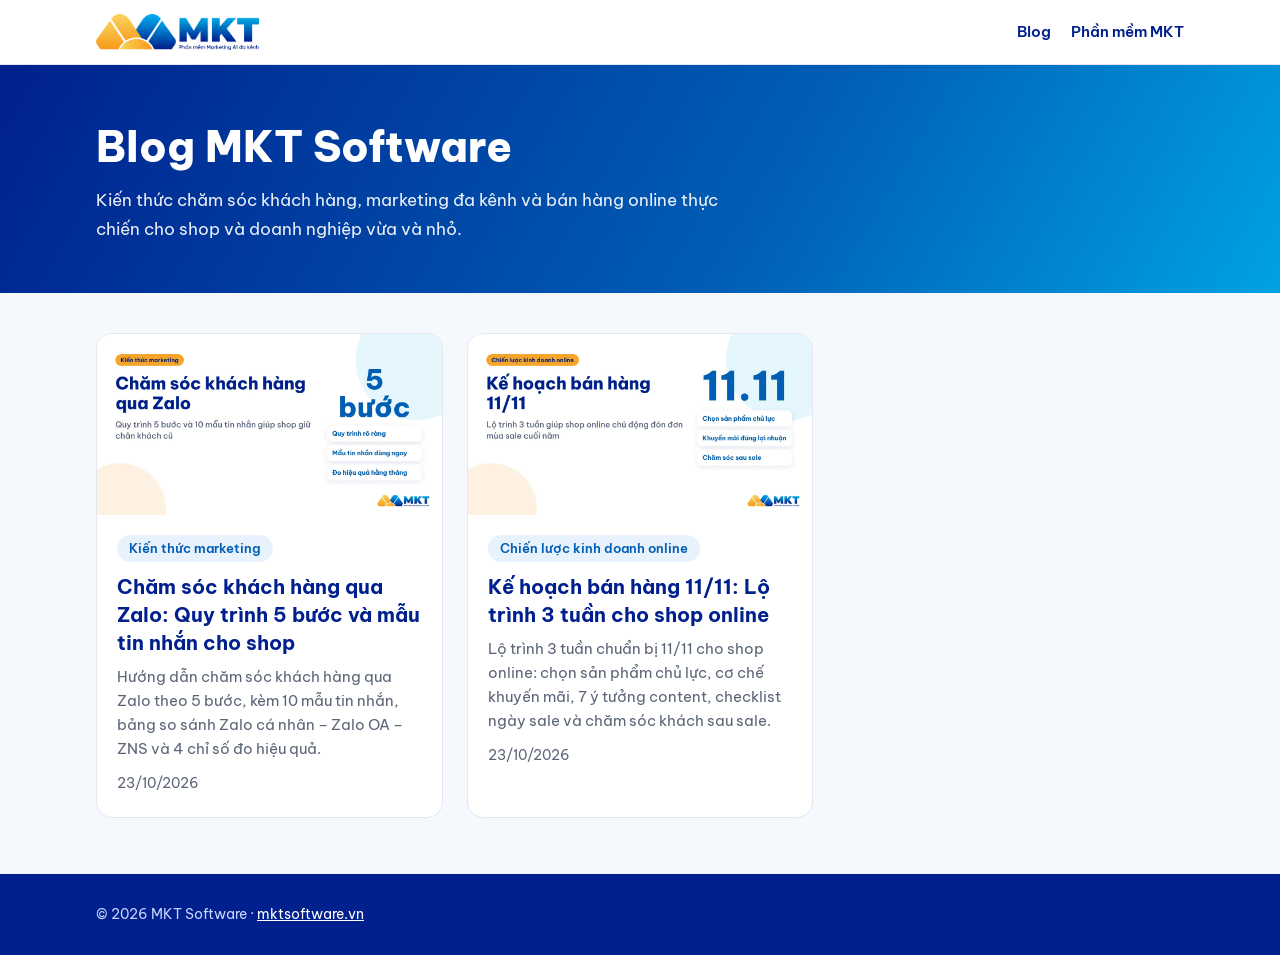
<file: index.html>
<!doctype html><html lang="vi"><head><meta charset="utf-8"><meta name="viewport" content="width=device-width,initial-scale=1"><title>Blog MKT Software – Kiến thức marketing và bán hàng online</title><meta name="description" content="Kiến thức chăm sóc khách hàng, marketing đa kênh và kế hoạch bán hàng online thực chiến cho shop và doanh nghiệp vừa và nhỏ, từ MKT Software."><meta property="og:type" content="article"><meta property="og:title" content="Blog MKT Software – Kiến thức marketing và bán hàng online"><meta property="og:description" content="Kiến thức chăm sóc khách hàng, marketing đa kênh và kế hoạch bán hàng online thực chiến cho shop và doanh nghiệp vừa và nhỏ, từ MKT Software."><meta name="robots" content="index,follow"><link rel="icon" href="/assets/logo-mkt.png"><link rel="preload" href="/assets/fonts/be-vietnam-pro-vietnamese-400-normal.woff2" as="font" type="font/woff2" crossorigin><link rel="stylesheet" href="/assets/style.css"></head><body><header class="site"><div class="wrap"><a href="/"><img src="/assets/logo-mkt.png" alt="MKT Software" width="160" height="36"></a><nav><a href="/">Blog</a><a href="https://mktsoftware.vn/" rel="noopener">Phần mềm MKT</a></nav></div></header>
<section class="hero"><div class="wrap"><h1>Blog MKT Software</h1><p>Kiến thức chăm sóc khách hàng, marketing đa kênh và bán hàng online thực chiến cho shop và doanh nghiệp vừa và nhỏ.</p></div></section>
<main class="wrap"><div class="grid"><a class="card" href="/cham-soc-khach-hang-qua-zalo/"><img src="/cham-soc-khach-hang-qua-zalo/images/cham-soc-khach-hang-qua-zalo-thumbnail.webp" alt="Chăm sóc khách hàng qua Zalo: quy trình 5 bước cho shop online" width="1200" height="630" loading="lazy"><div class="body"><span class="tag">Kiến thức marketing</span><h2>Chăm sóc khách hàng qua Zalo: Quy trình 5 bước và mẫu tin nhắn cho shop</h2><p>Hướng dẫn chăm sóc khách hàng qua Zalo theo 5 bước, kèm 10 mẫu tin nhắn, bảng so sánh Zalo cá nhân – Zalo OA – ZNS và 4 chỉ số đo hiệu quả.</p><div class="meta" style="margin-top:10px">23/10/2026</div></div></a><a class="card" href="/ke-hoach-ban-hang-11-11/"><img src="/ke-hoach-ban-hang-11-11/images/ke-hoach-ban-hang-11-11-thumbnail.webp" alt="Kế hoạch bán hàng 11/11: lộ trình 3 tuần cho shop online" width="1200" height="630" loading="lazy"><div class="body"><span class="tag">Chiến lược kinh doanh online</span><h2>Kế hoạch bán hàng 11/11: Lộ trình 3 tuần cho shop online</h2><p>Lộ trình 3 tuần chuẩn bị 11/11 cho shop online: chọn sản phẩm chủ lực, cơ chế khuyến mãi, 7 ý tưởng content, checklist ngày sale và chăm sóc khách sau sale.</p><div class="meta" style="margin-top:10px">23/10/2026</div></div></a></div></main><footer><div class="wrap">© 2026 MKT Software · <a href="https://mktsoftware.vn/" rel="noopener">mktsoftware.vn</a></div></footer></body></html>
</file>
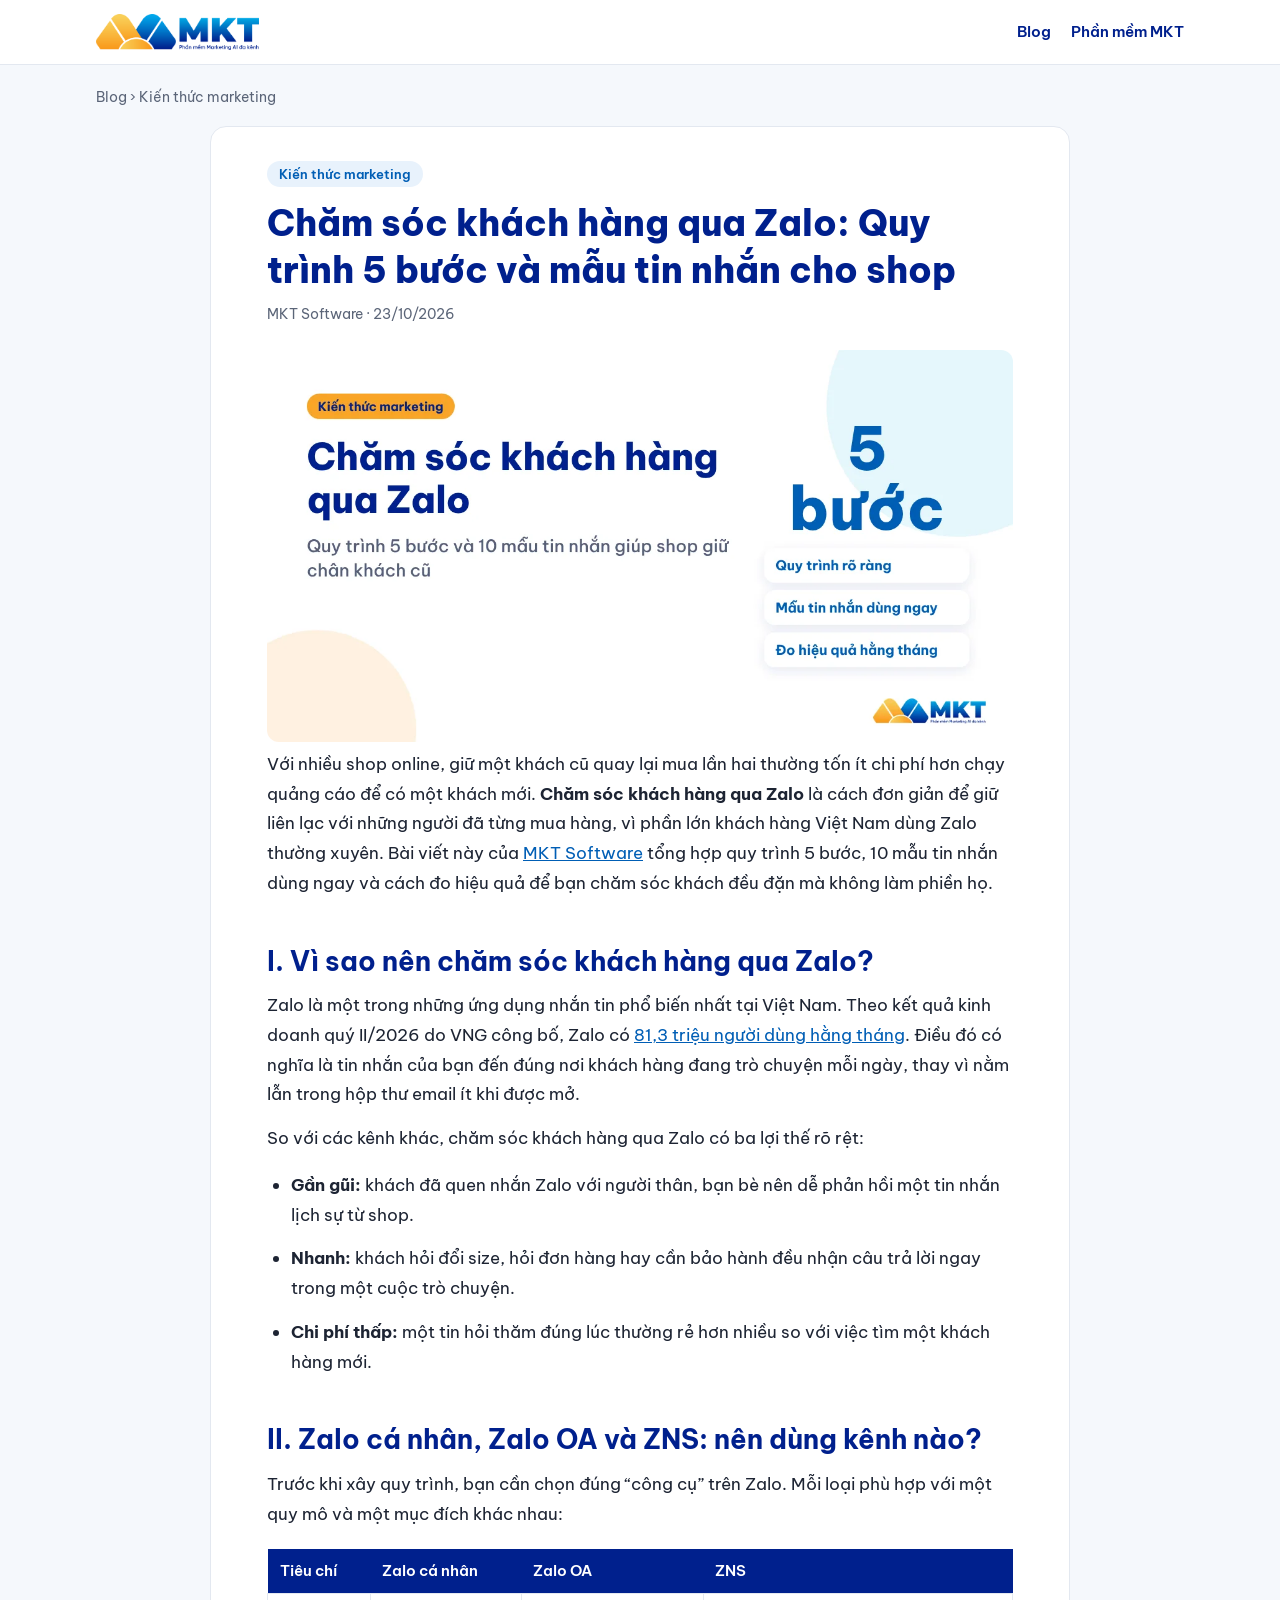
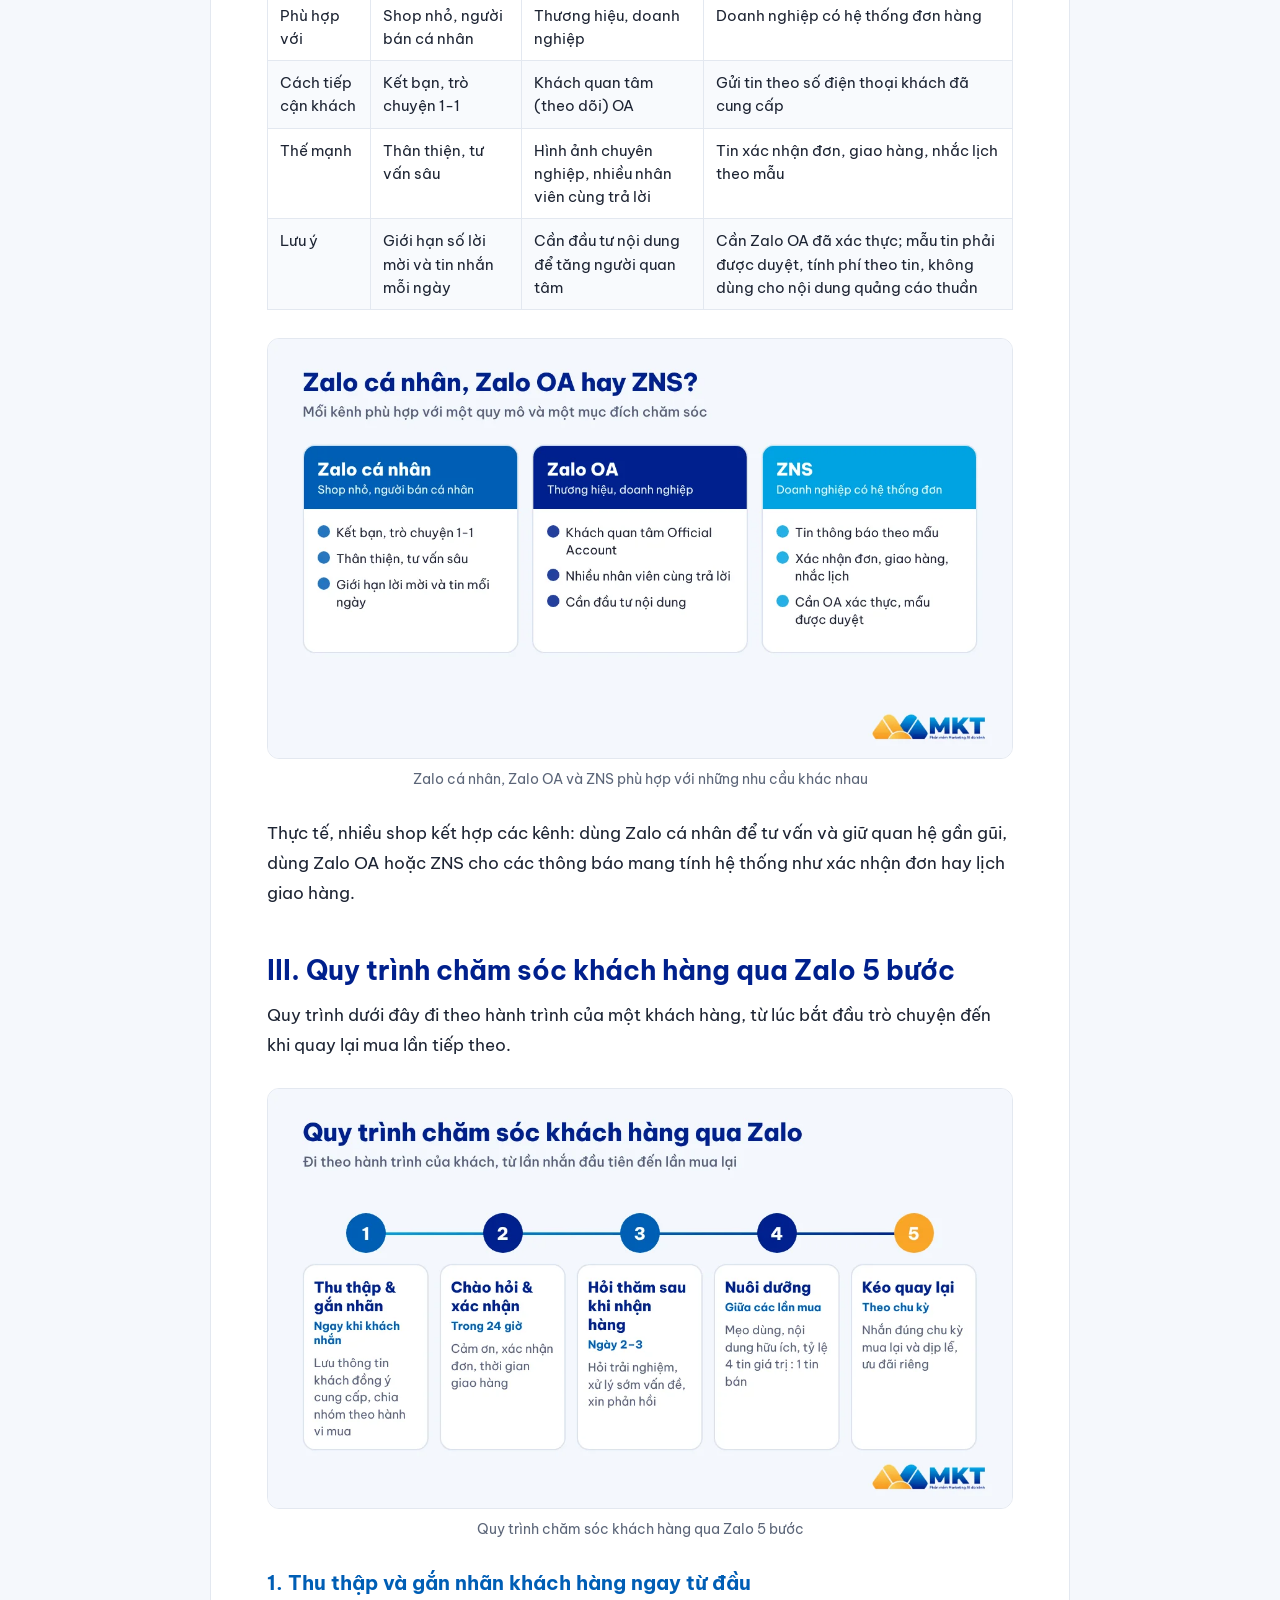
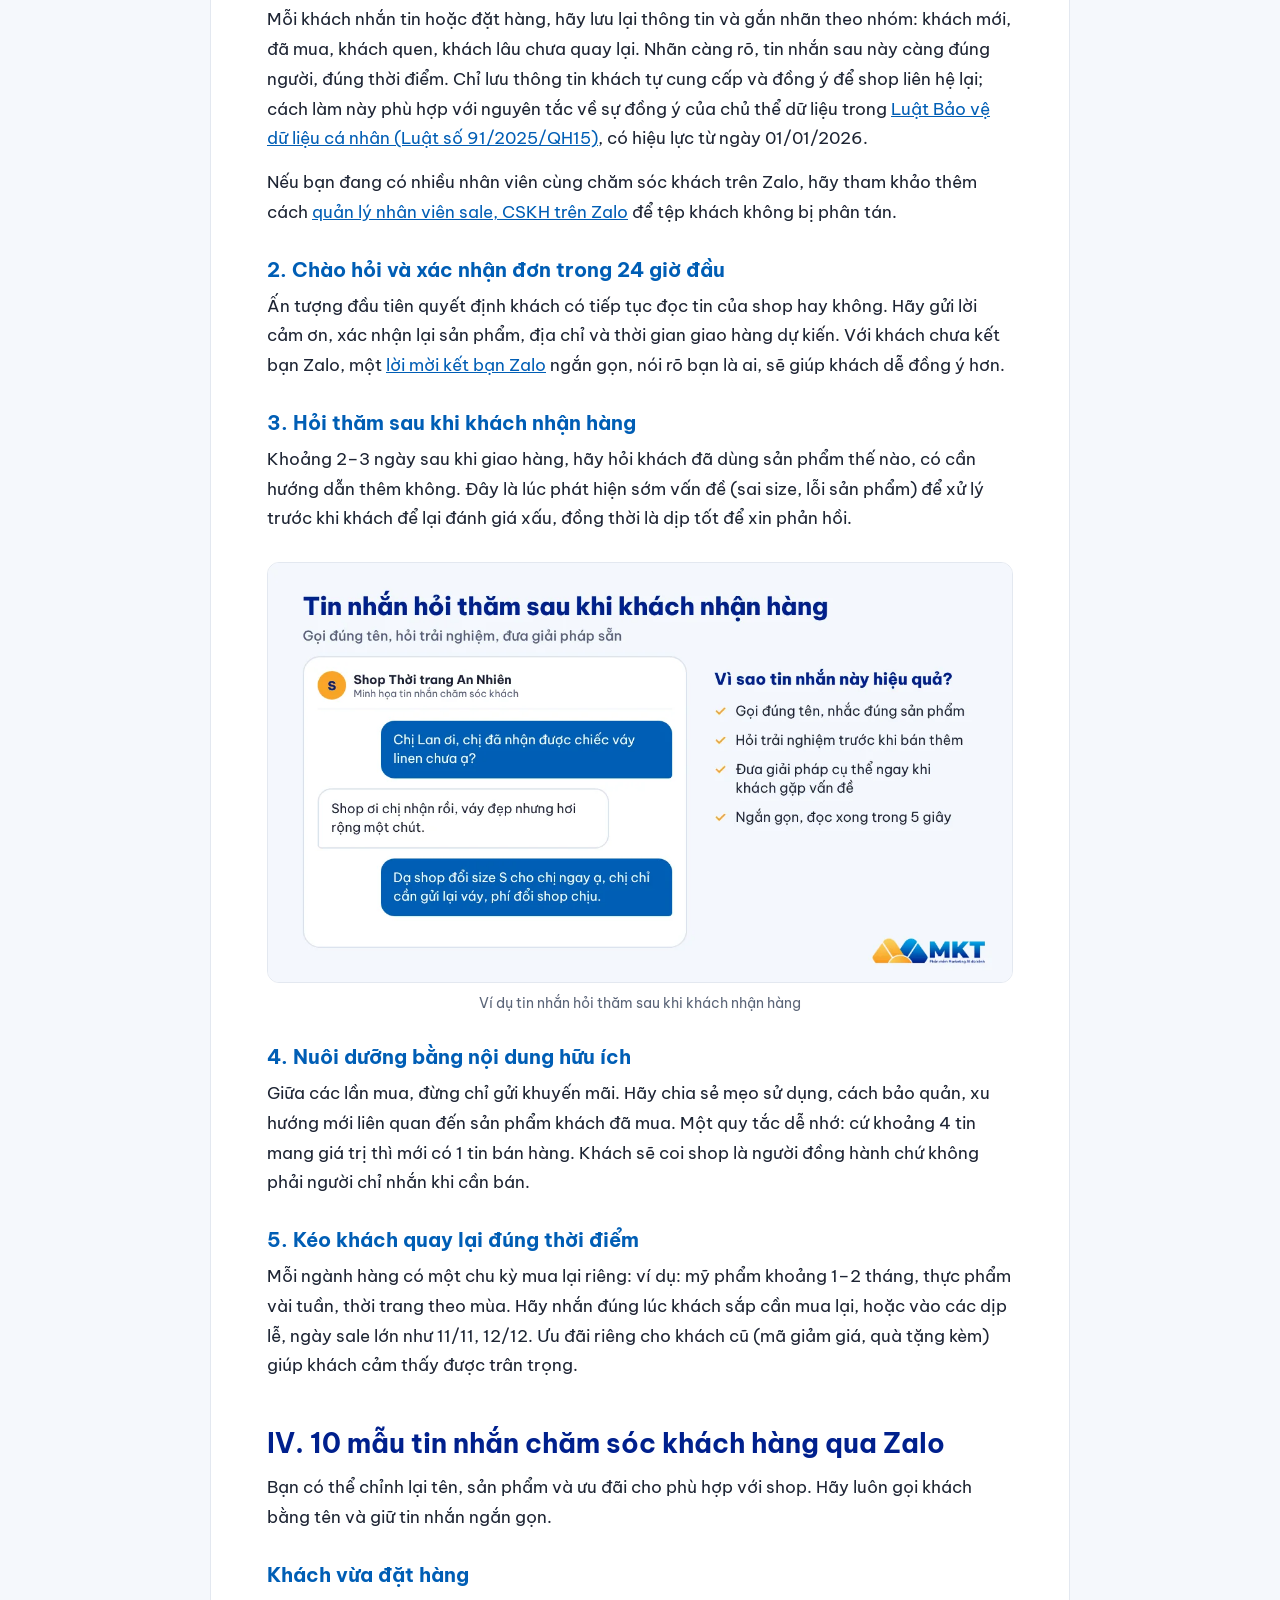
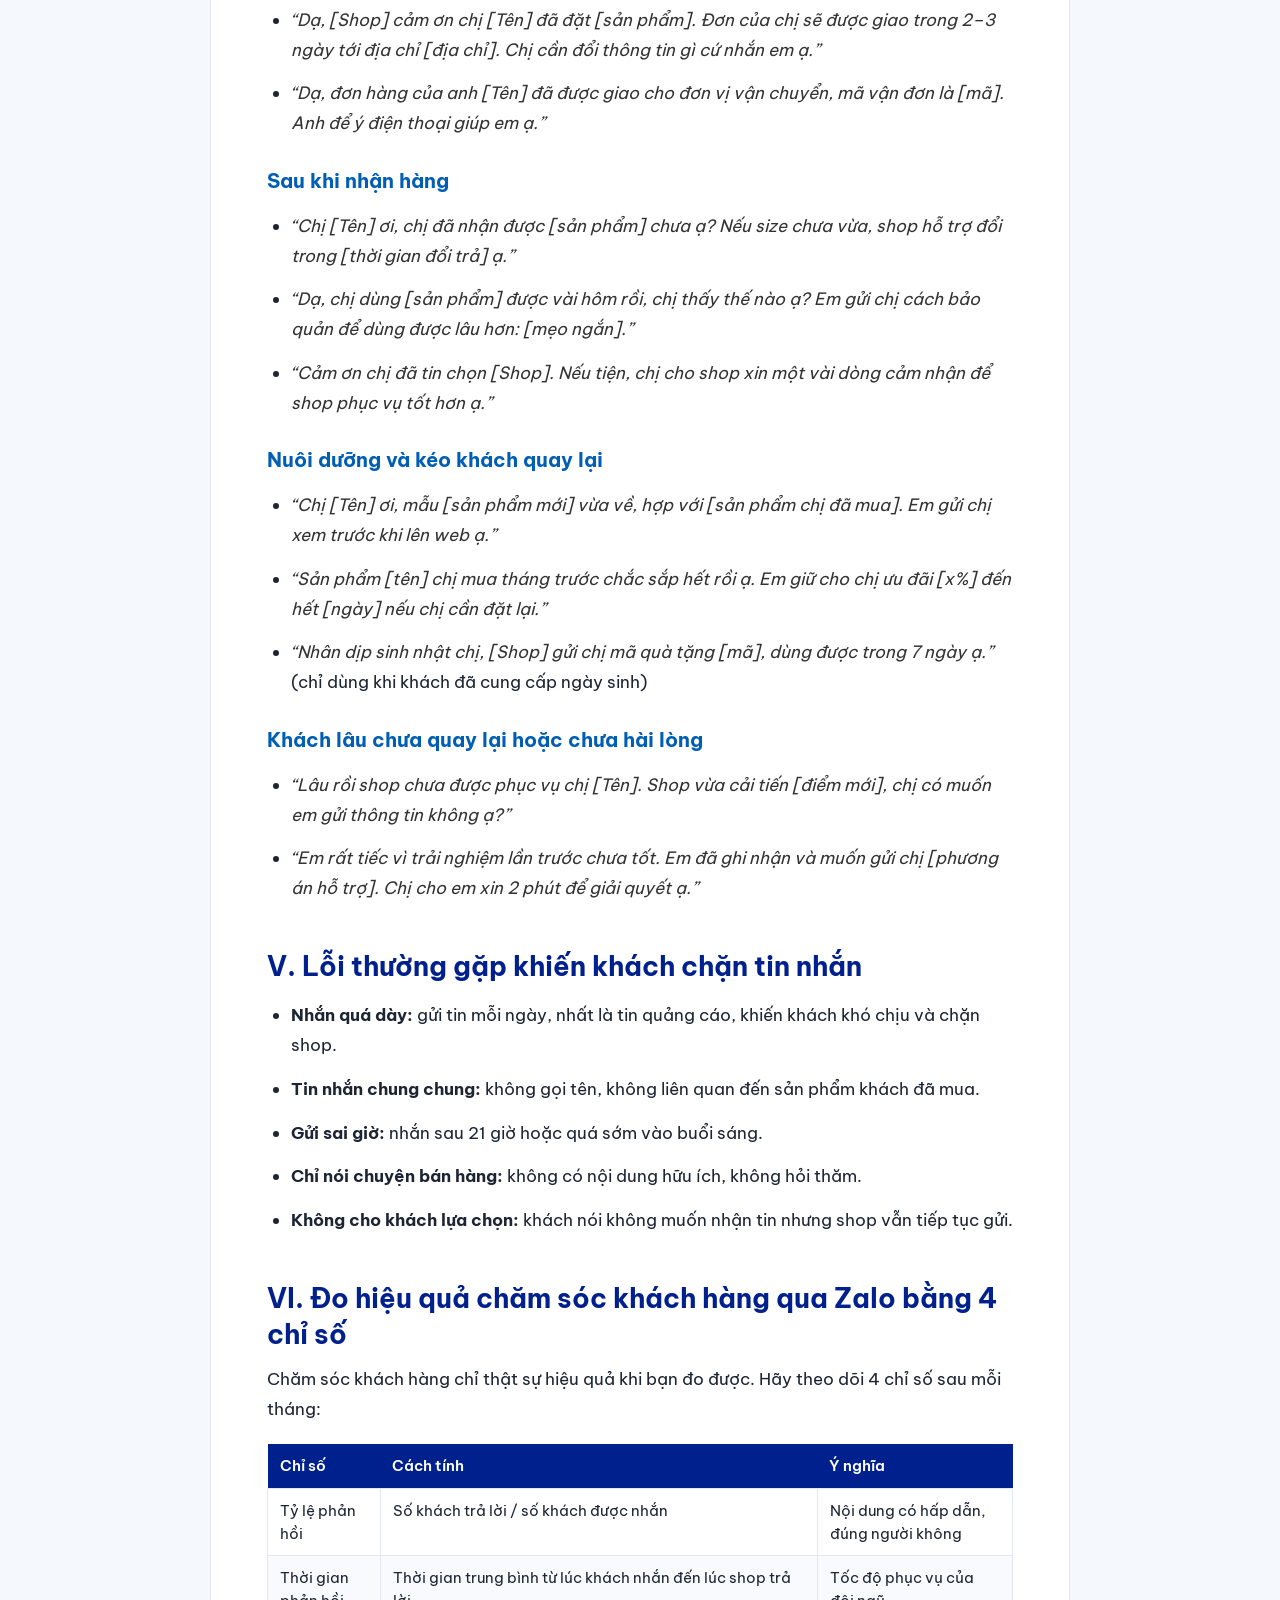
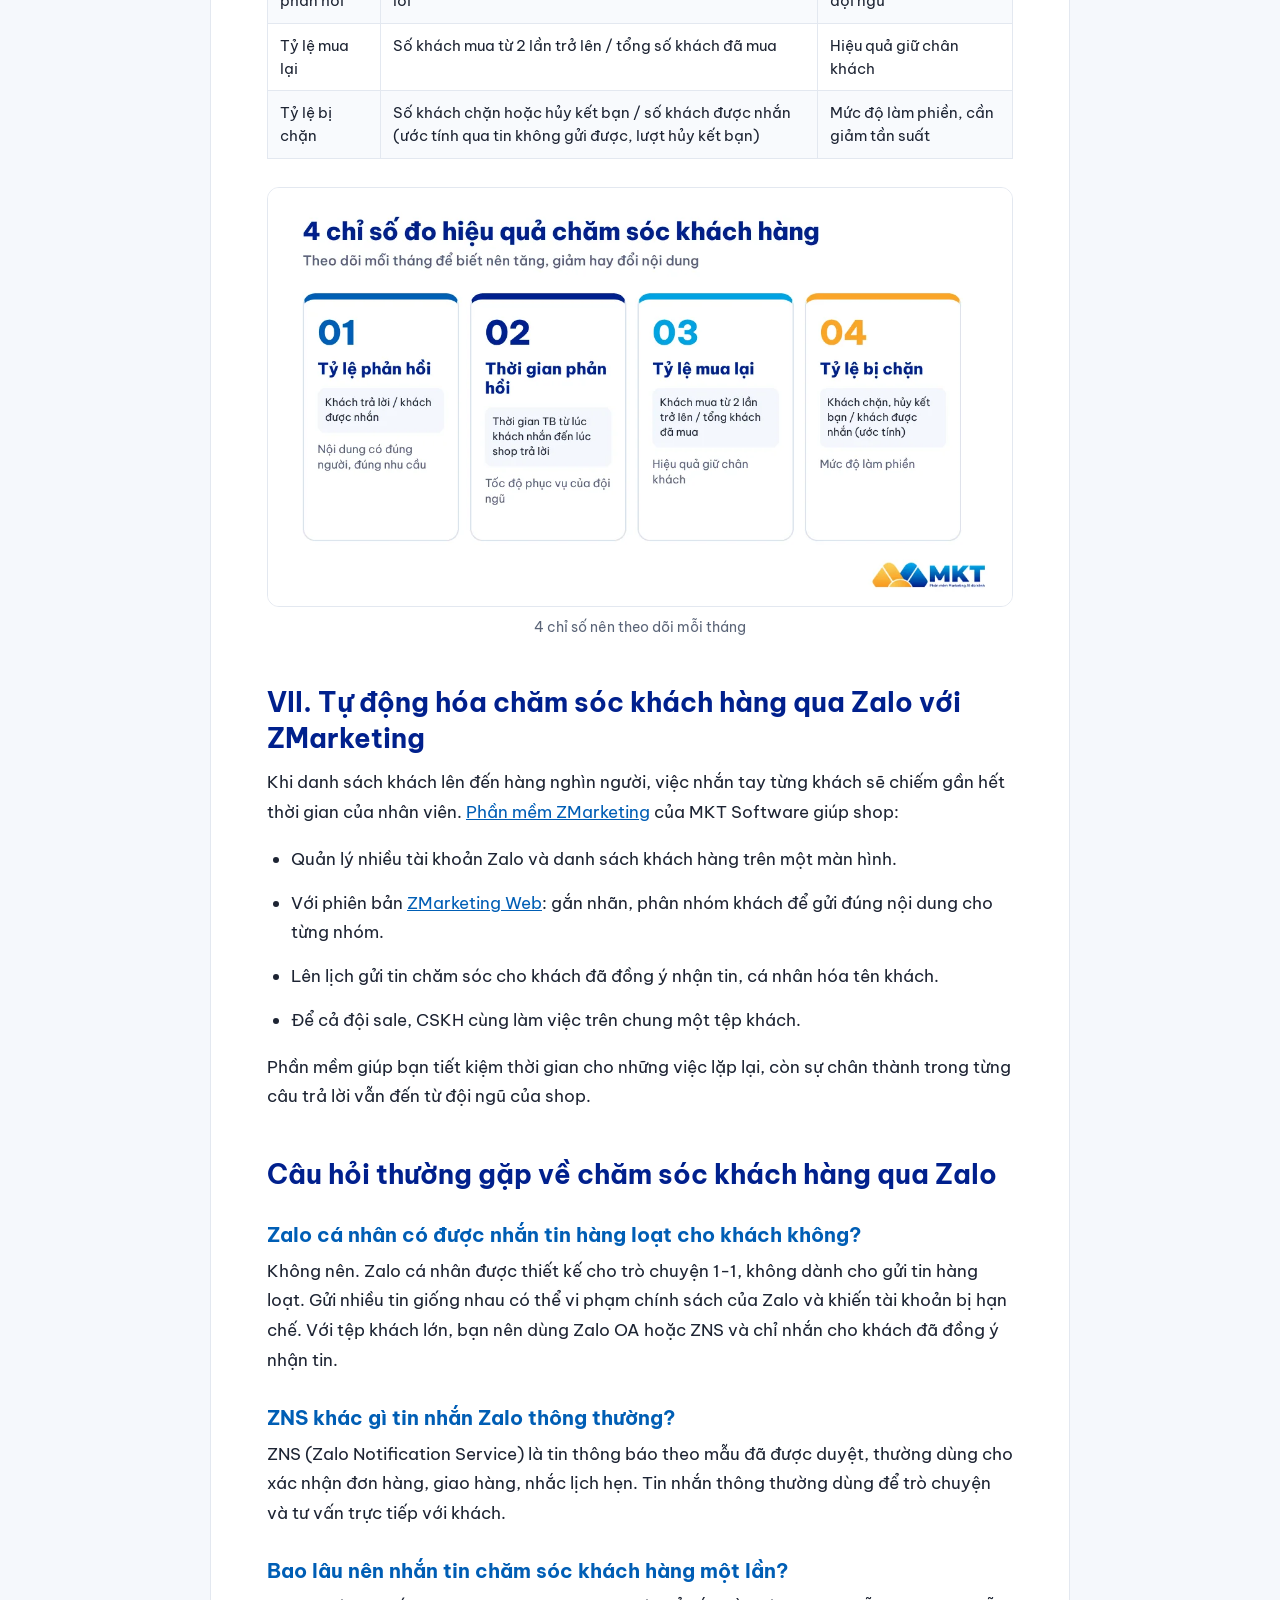
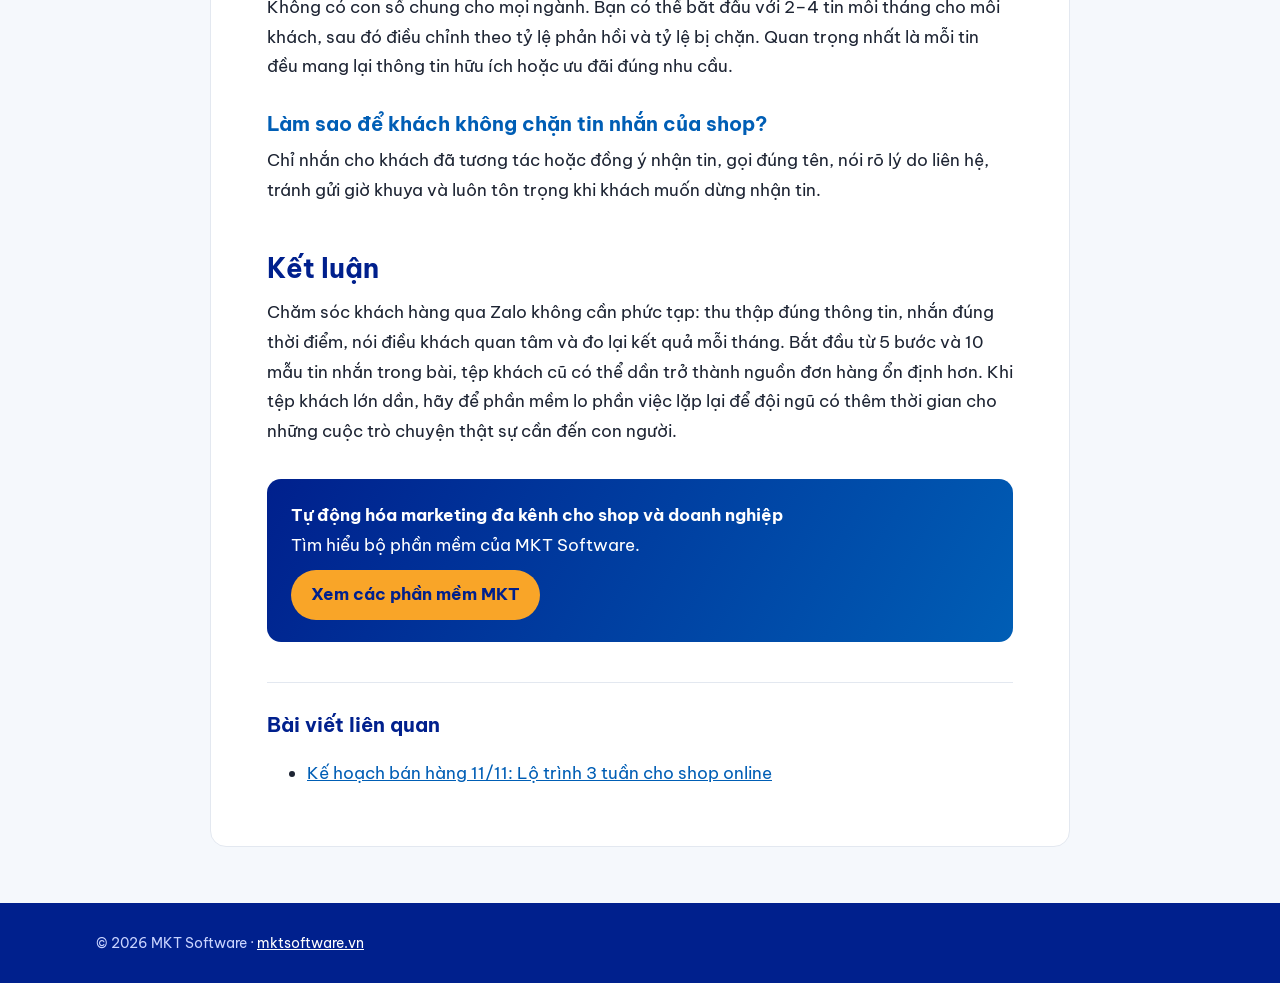
<file: cham-soc-khach-hang-qua-zalo/index.html>
<!doctype html><html lang="vi"><head><meta charset="utf-8"><meta name="viewport" content="width=device-width,initial-scale=1"><title>Chăm sóc khách hàng qua Zalo: 5 bước + 10 mẫu tin nhắn</title><meta name="description" content="Quy trình chăm sóc khách hàng qua Zalo 5 bước, 10 mẫu tin nhắn theo từng giai đoạn và cách đo hiệu quả giúp shop giữ chân khách, tăng đơn quay lại."><meta property="og:type" content="article"><meta property="og:title" content="Chăm sóc khách hàng qua Zalo: 5 bước + 10 mẫu tin nhắn"><meta property="og:description" content="Quy trình chăm sóc khách hàng qua Zalo 5 bước, 10 mẫu tin nhắn theo từng giai đoạn và cách đo hiệu quả giúp shop giữ chân khách, tăng đơn quay lại."><meta name="robots" content="index,follow"><link rel="icon" href="/assets/logo-mkt.png"><link rel="preload" href="/assets/fonts/be-vietnam-pro-vietnamese-400-normal.woff2" as="font" type="font/woff2" crossorigin><link rel="stylesheet" href="/assets/style.css"><script type="application/ld+json">{"@context": "https://schema.org", "@type": "BlogPosting", "headline": "Chăm sóc khách hàng qua Zalo: Quy trình 5 bước và mẫu tin nhắn cho shop", "description": "Quy trình chăm sóc khách hàng qua Zalo 5 bước, 10 mẫu tin nhắn theo từng giai đoạn và cách đo hiệu quả giúp shop giữ chân khách, tăng đơn quay lại.", "datePublished": "2026-10-23T09:00:00+07:00", "inLanguage": "vi", "image": "images/cham-soc-khach-hang-qua-zalo-thumbnail.webp", "author": {"@type": "Organization", "name": "MKT Software"}, "publisher": {"@type": "Organization", "name": "MKT Software", "logo": {"@type": "ImageObject", "url": "/assets/logo-mkt.png"}}, "keywords": "chăm sóc khách hàng qua Zalo, Chăm sóc khách hàng qua Zalo, Zalo marketing, ZMarketing"}</script></head><body><header class="site"><div class="wrap"><a href="/"><img src="/assets/logo-mkt.png" alt="MKT Software" width="160" height="36"></a><nav><a href="/">Blog</a><a href="https://mktsoftware.vn/" rel="noopener">Phần mềm MKT</a></nav></div></header>
<main class="wrap"><div class="crumb"><a href="/">Blog</a> › Kiến thức marketing</div>
<article><span class="tag">Kiến thức marketing</span><h1>Chăm sóc khách hàng qua Zalo: Quy trình 5 bước và mẫu tin nhắn cho shop</h1>
<div class="meta">MKT Software · 23/10/2026</div>
<img class="featured" src="images/cham-soc-khach-hang-qua-zalo-thumbnail.webp" alt="Chăm sóc khách hàng qua Zalo: quy trình 5 bước cho shop online" width="1200" height="630">
<div class="content"><p>Với nhiều shop online, giữ một khách cũ quay lại mua lần hai thường tốn ít chi phí hơn chạy quảng cáo để có một khách mới. <strong>Chăm sóc khách hàng qua Zalo</strong> là cách đơn giản để giữ liên lạc với những người đã từng mua hàng, vì phần lớn khách hàng Việt Nam dùng Zalo thường xuyên. Bài viết này của <a href="https://mktsoftware.vn/">MKT Software</a> tổng hợp quy trình 5 bước, 10 mẫu tin nhắn dùng ngay và cách đo hiệu quả để bạn chăm sóc khách đều đặn mà không làm phiền họ.</p>

<h2>I. Vì sao nên chăm sóc khách hàng qua Zalo?</h2>
<p>Zalo là một trong những ứng dụng nhắn tin phổ biến nhất tại Việt Nam. Theo kết quả kinh doanh quý II/2026 do VNG công bố, Zalo có <a href="https://www.vietnamplus.vn/zalo-co-813-trieu-nguoi-dung-hang-thang-post1127226.vnp" target="_blank" rel="noopener">81,3 triệu người dùng hằng tháng</a>. Điều đó có nghĩa là tin nhắn của bạn đến đúng nơi khách hàng đang trò chuyện mỗi ngày, thay vì nằm lẫn trong hộp thư email ít khi được mở.</p>
<p>So với các kênh khác, chăm sóc khách hàng qua Zalo có ba lợi thế rõ rệt:</p>
<ul>
<li><strong>Gần gũi:</strong> khách đã quen nhắn Zalo với người thân, bạn bè nên dễ phản hồi một tin nhắn lịch sự từ shop.</li>
<li><strong>Nhanh:</strong> khách hỏi đổi size, hỏi đơn hàng hay cần bảo hành đều nhận câu trả lời ngay trong một cuộc trò chuyện.</li>
<li><strong>Chi phí thấp:</strong> một tin hỏi thăm đúng lúc thường rẻ hơn nhiều so với việc tìm một khách hàng mới.</li>
</ul>

<h2>II. Zalo cá nhân, Zalo OA và ZNS: nên dùng kênh nào?</h2>
<p>Trước khi xây quy trình, bạn cần chọn đúng “công cụ” trên Zalo. Mỗi loại phù hợp với một quy mô và một mục đích khác nhau:</p>
<div class="tablewrap"><table>
<thead><tr><th>Tiêu chí</th><th>Zalo cá nhân</th><th>Zalo OA</th><th>ZNS</th></tr></thead>
<tbody>
<tr><td>Phù hợp với</td><td>Shop nhỏ, người bán cá nhân</td><td>Thương hiệu, doanh nghiệp</td><td>Doanh nghiệp có hệ thống đơn hàng</td></tr>
<tr><td>Cách tiếp cận khách</td><td>Kết bạn, trò chuyện 1-1</td><td>Khách quan tâm (theo dõi) OA</td><td>Gửi tin theo số điện thoại khách đã cung cấp</td></tr>
<tr><td>Thế mạnh</td><td>Thân thiện, tư vấn sâu</td><td>Hình ảnh chuyên nghiệp, nhiều nhân viên cùng trả lời</td><td>Tin xác nhận đơn, giao hàng, nhắc lịch theo mẫu</td></tr>
<tr><td>Lưu ý</td><td>Giới hạn số lời mời và tin nhắn mỗi ngày</td><td>Cần đầu tư nội dung để tăng người quan tâm</td><td>Cần Zalo OA đã xác thực; mẫu tin phải được duyệt, tính phí theo tin, không dùng cho nội dung quảng cáo thuần</td></tr>
</tbody>
</table></div>
<figure class="wp-block-image size-large"><img src="images/so-sanh-zalo-ca-nhan-zalo-oa-zns.webp" alt="So sánh Zalo cá nhân, Zalo OA và ZNS trong chăm sóc khách hàng" width="1200" height="675" loading="lazy" decoding="async"/><figcaption>Zalo cá nhân, Zalo OA và ZNS phù hợp với những nhu cầu khác nhau</figcaption></figure>
<p>Thực tế, nhiều shop kết hợp các kênh: dùng Zalo cá nhân để tư vấn và giữ quan hệ gần gũi, dùng Zalo OA hoặc ZNS cho các thông báo mang tính hệ thống như xác nhận đơn hay lịch giao hàng.</p>

<h2>III. Quy trình chăm sóc khách hàng qua Zalo 5 bước</h2>
<p>Quy trình dưới đây đi theo hành trình của một khách hàng, từ lúc bắt đầu trò chuyện đến khi quay lại mua lần tiếp theo.</p>
<figure class="wp-block-image size-large"><img src="images/quy-trinh-cham-soc-khach-hang-qua-zalo-5-buoc.webp" alt="Sơ đồ quy trình chăm sóc khách hàng qua Zalo gồm 5 bước" width="1200" height="675" loading="lazy" decoding="async"/><figcaption>Quy trình chăm sóc khách hàng qua Zalo 5 bước</figcaption></figure>

<h3>1. Thu thập và gắn nhãn khách hàng ngay từ đầu</h3>
<p>Mỗi khách nhắn tin hoặc đặt hàng, hãy lưu lại thông tin và gắn nhãn theo nhóm: khách mới, đã mua, khách quen, khách lâu chưa quay lại. Nhãn càng rõ, tin nhắn sau này càng đúng người, đúng thời điểm. Chỉ lưu thông tin khách tự cung cấp và đồng ý để shop liên hệ lại; cách làm này phù hợp với nguyên tắc về sự đồng ý của chủ thể dữ liệu trong <a href="https://luatvietnam.vn/tin-van-ban-moi/da-co-luat-bao-ve-du-lieu-ca-nhan-2025-so-91-2025-qh15-186-102925-article.html" target="_blank" rel="noopener">Luật Bảo vệ dữ liệu cá nhân (Luật số 91/2025/QH15)</a>, có hiệu lực từ ngày 01/01/2026.</p>
<p>Nếu bạn đang có nhiều nhân viên cùng chăm sóc khách trên Zalo, hãy tham khảo thêm cách <a href="https://mktsoftware.vn/phan-mem-quan-ly-nhan-vien">quản lý nhân viên sale, CSKH trên Zalo</a> để tệp khách không bị phân tán.</p>

<h3>2. Chào hỏi và xác nhận đơn trong 24 giờ đầu</h3>
<p>Ấn tượng đầu tiên quyết định khách có tiếp tục đọc tin của shop hay không. Hãy gửi lời cảm ơn, xác nhận lại sản phẩm, địa chỉ và thời gian giao hàng dự kiến. Với khách chưa kết bạn Zalo, một <a href="https://mktsoftware.vn/loi-moi-ket-ban-zalo">lời mời kết bạn Zalo</a> ngắn gọn, nói rõ bạn là ai, sẽ giúp khách dễ đồng ý hơn.</p>

<h3>3. Hỏi thăm sau khi khách nhận hàng</h3>
<p>Khoảng 2–3 ngày sau khi giao hàng, hãy hỏi khách đã dùng sản phẩm thế nào, có cần hướng dẫn thêm không. Đây là lúc phát hiện sớm vấn đề (sai size, lỗi sản phẩm) để xử lý trước khi khách để lại đánh giá xấu, đồng thời là dịp tốt để xin phản hồi.</p>
<figure class="wp-block-image size-large"><img src="images/mau-tin-nhan-cham-soc-khach-hang-zalo.webp" alt="Mẫu tin nhắn hỏi thăm khách hàng sau khi nhận hàng trên Zalo" width="1200" height="675" loading="lazy" decoding="async"/><figcaption>Ví dụ tin nhắn hỏi thăm sau khi khách nhận hàng</figcaption></figure>

<h3>4. Nuôi dưỡng bằng nội dung hữu ích</h3>
<p>Giữa các lần mua, đừng chỉ gửi khuyến mãi. Hãy chia sẻ mẹo sử dụng, cách bảo quản, xu hướng mới liên quan đến sản phẩm khách đã mua. Một quy tắc dễ nhớ: cứ khoảng 4 tin mang giá trị thì mới có 1 tin bán hàng. Khách sẽ coi shop là người đồng hành chứ không phải người chỉ nhắn khi cần bán.</p>

<h3>5. Kéo khách quay lại đúng thời điểm</h3>
<p>Mỗi ngành hàng có một chu kỳ mua lại riêng: ví dụ: mỹ phẩm khoảng 1–2 tháng, thực phẩm vài tuần, thời trang theo mùa. Hãy nhắn đúng lúc khách sắp cần mua lại, hoặc vào các dịp lễ, ngày sale lớn như 11/11, 12/12. Ưu đãi riêng cho khách cũ (mã giảm giá, quà tặng kèm) giúp khách cảm thấy được trân trọng.</p>

<h2>IV. 10 mẫu tin nhắn chăm sóc khách hàng qua Zalo</h2>
<p>Bạn có thể chỉnh lại tên, sản phẩm và ưu đãi cho phù hợp với shop. Hãy luôn gọi khách bằng tên và giữ tin nhắn ngắn gọn.</p>
<h3>Khách vừa đặt hàng</h3>
<ul>
<li><em>“Dạ, [Shop] cảm ơn chị [Tên] đã đặt [sản phẩm]. Đơn của chị sẽ được giao trong 2–3 ngày tới địa chỉ [địa chỉ]. Chị cần đổi thông tin gì cứ nhắn em ạ.”</em></li>
<li><em>“Dạ, đơn hàng của anh [Tên] đã được giao cho đơn vị vận chuyển, mã vận đơn là [mã]. Anh để ý điện thoại giúp em ạ.”</em></li>
</ul>
<h3>Sau khi nhận hàng</h3>
<ul>
<li><em>“Chị [Tên] ơi, chị đã nhận được [sản phẩm] chưa ạ? Nếu size chưa vừa, shop hỗ trợ đổi trong [thời gian đổi trả] ạ.”</em></li>
<li><em>“Dạ, chị dùng [sản phẩm] được vài hôm rồi, chị thấy thế nào ạ? Em gửi chị cách bảo quản để dùng được lâu hơn: [mẹo ngắn].”</em></li>
<li><em>“Cảm ơn chị đã tin chọn [Shop]. Nếu tiện, chị cho shop xin một vài dòng cảm nhận để shop phục vụ tốt hơn ạ.”</em></li>
</ul>
<h3>Nuôi dưỡng và kéo khách quay lại</h3>
<ul>
<li><em>“Chị [Tên] ơi, mẫu [sản phẩm mới] vừa về, hợp với [sản phẩm chị đã mua]. Em gửi chị xem trước khi lên web ạ.”</em></li>
<li><em>“Sản phẩm [tên] chị mua tháng trước chắc sắp hết rồi ạ. Em giữ cho chị ưu đãi [x%] đến hết [ngày] nếu chị cần đặt lại.”</em></li>
<li><em>“Nhân dịp sinh nhật chị, [Shop] gửi chị mã quà tặng [mã], dùng được trong 7 ngày ạ.”</em> (chỉ dùng khi khách đã cung cấp ngày sinh)</li>
</ul>
<h3>Khách lâu chưa quay lại hoặc chưa hài lòng</h3>
<ul>
<li><em>“Lâu rồi shop chưa được phục vụ chị [Tên]. Shop vừa cải tiến [điểm mới], chị có muốn em gửi thông tin không ạ?”</em></li>
<li><em>“Em rất tiếc vì trải nghiệm lần trước chưa tốt. Em đã ghi nhận và muốn gửi chị [phương án hỗ trợ]. Chị cho em xin 2 phút để giải quyết ạ.”</em></li>
</ul>

<h2>V. Lỗi thường gặp khiến khách chặn tin nhắn</h2>
<ul>
<li><strong>Nhắn quá dày:</strong> gửi tin mỗi ngày, nhất là tin quảng cáo, khiến khách khó chịu và chặn shop.</li>
<li><strong>Tin nhắn chung chung:</strong> không gọi tên, không liên quan đến sản phẩm khách đã mua.</li>
<li><strong>Gửi sai giờ:</strong> nhắn sau 21 giờ hoặc quá sớm vào buổi sáng.</li>
<li><strong>Chỉ nói chuyện bán hàng:</strong> không có nội dung hữu ích, không hỏi thăm.</li>
<li><strong>Không cho khách lựa chọn:</strong> khách nói không muốn nhận tin nhưng shop vẫn tiếp tục gửi.</li>
</ul>

<h2>VI. Đo hiệu quả chăm sóc khách hàng qua Zalo bằng 4 chỉ số</h2>
<p>Chăm sóc khách hàng chỉ thật sự hiệu quả khi bạn đo được. Hãy theo dõi 4 chỉ số sau mỗi tháng:</p>
<div class="tablewrap"><table>
<thead><tr><th>Chỉ số</th><th>Cách tính</th><th>Ý nghĩa</th></tr></thead>
<tbody>
<tr><td>Tỷ lệ phản hồi</td><td>Số khách trả lời / số khách được nhắn</td><td>Nội dung có hấp dẫn, đúng người không</td></tr>
<tr><td>Thời gian phản hồi</td><td>Thời gian trung bình từ lúc khách nhắn đến lúc shop trả lời</td><td>Tốc độ phục vụ của đội ngũ</td></tr>
<tr><td>Tỷ lệ mua lại</td><td>Số khách mua từ 2 lần trở lên / tổng số khách đã mua</td><td>Hiệu quả giữ chân khách</td></tr>
<tr><td>Tỷ lệ bị chặn</td><td>Số khách chặn hoặc hủy kết bạn / số khách được nhắn (ước tính qua tin không gửi được, lượt hủy kết bạn)</td><td>Mức độ làm phiền, cần giảm tần suất</td></tr>
</tbody>
</table></div>
<figure class="wp-block-image size-large"><img src="images/chi-so-do-hieu-qua-cham-soc-khach-hang-zalo.webp" alt="4 chỉ số đo hiệu quả chăm sóc khách hàng qua Zalo" width="1200" height="675" loading="lazy" decoding="async"/><figcaption>4 chỉ số nên theo dõi mỗi tháng</figcaption></figure>

<h2>VII. Tự động hóa chăm sóc khách hàng qua Zalo với ZMarketing</h2>
<p>Khi danh sách khách lên đến hàng nghìn người, việc nhắn tay từng khách sẽ chiếm gần hết thời gian của nhân viên. <a href="https://mktsoftware.vn/phan-mem-zmarketing">Phần mềm ZMarketing</a> của MKT Software giúp shop:</p>
<ul>
<li>Quản lý nhiều tài khoản Zalo và danh sách khách hàng trên một màn hình.</li>
<li>Với phiên bản <a href="https://mktsoftware.vn/zmarketing-web">ZMarketing Web</a>: gắn nhãn, phân nhóm khách để gửi đúng nội dung cho từng nhóm.</li>
<li>Lên lịch gửi tin chăm sóc cho khách đã đồng ý nhận tin, cá nhân hóa tên khách.</li>
<li>Để cả đội sale, CSKH cùng làm việc trên chung một tệp khách.</li>
</ul>
<p>Phần mềm giúp bạn tiết kiệm thời gian cho những việc lặp lại, còn sự chân thành trong từng câu trả lời vẫn đến từ đội ngũ của shop.</p>

<h2>Câu hỏi thường gặp về chăm sóc khách hàng qua Zalo</h2>
<h3>Zalo cá nhân có được nhắn tin hàng loạt cho khách không?</h3>
<p>Không nên. Zalo cá nhân được thiết kế cho trò chuyện 1-1, không dành cho gửi tin hàng loạt. Gửi nhiều tin giống nhau có thể vi phạm chính sách của Zalo và khiến tài khoản bị hạn chế. Với tệp khách lớn, bạn nên dùng Zalo OA hoặc ZNS và chỉ nhắn cho khách đã đồng ý nhận tin.</p>
<h3>ZNS khác gì tin nhắn Zalo thông thường?</h3>
<p>ZNS (Zalo Notification Service) là tin thông báo theo mẫu đã được duyệt, thường dùng cho xác nhận đơn hàng, giao hàng, nhắc lịch hẹn. Tin nhắn thông thường dùng để trò chuyện và tư vấn trực tiếp với khách.</p>
<h3>Bao lâu nên nhắn tin chăm sóc khách hàng một lần?</h3>
<p>Không có con số chung cho mọi ngành. Bạn có thể bắt đầu với 2–4 tin mỗi tháng cho mỗi khách, sau đó điều chỉnh theo tỷ lệ phản hồi và tỷ lệ bị chặn. Quan trọng nhất là mỗi tin đều mang lại thông tin hữu ích hoặc ưu đãi đúng nhu cầu.</p>
<h3>Làm sao để khách không chặn tin nhắn của shop?</h3>
<p>Chỉ nhắn cho khách đã tương tác hoặc đồng ý nhận tin, gọi đúng tên, nói rõ lý do liên hệ, tránh gửi giờ khuya và luôn tôn trọng khi khách muốn dừng nhận tin.</p>

<h2>Kết luận</h2>
<p>Chăm sóc khách hàng qua Zalo không cần phức tạp: thu thập đúng thông tin, nhắn đúng thời điểm, nói điều khách quan tâm và đo lại kết quả mỗi tháng. Bắt đầu từ 5 bước và 10 mẫu tin nhắn trong bài, tệp khách cũ có thể dần trở thành nguồn đơn hàng ổn định hơn. Khi tệp khách lớn dần, hãy để phần mềm lo phần việc lặp lại để đội ngũ có thêm thời gian cho những cuộc trò chuyện thật sự cần đến con người.</p>

<script type="application/ld+json">{"@context": "https://schema.org", "@type": "FAQPage", "mainEntity": [{"@type": "Question", "name": "Zalo cá nhân có được nhắn tin hàng loạt cho khách không?", "acceptedAnswer": {"@type": "Answer", "text": "Không nên. Zalo cá nhân được thiết kế cho trò chuyện 1-1, không dành cho gửi tin hàng loạt. Gửi nhiều tin giống nhau có thể vi phạm chính sách của Zalo và khiến tài khoản bị hạn chế. Với tệp khách lớn, bạn nên dùng Zalo OA hoặc ZNS và chỉ nhắn cho khách đã đồng ý nhận tin."}}, {"@type": "Question", "name": "ZNS khác gì tin nhắn Zalo thông thường?", "acceptedAnswer": {"@type": "Answer", "text": "ZNS (Zalo Notification Service) là tin thông báo theo mẫu đã được duyệt, thường dùng cho xác nhận đơn hàng, giao hàng, nhắc lịch hẹn. Tin nhắn thông thường dùng để trò chuyện và tư vấn trực tiếp với khách."}}, {"@type": "Question", "name": "Bao lâu nên nhắn tin chăm sóc khách hàng một lần?", "acceptedAnswer": {"@type": "Answer", "text": "Không có con số chung cho mọi ngành. Bạn có thể bắt đầu với 2–4 tin mỗi tháng cho mỗi khách, sau đó điều chỉnh theo tỷ lệ phản hồi và tỷ lệ bị chặn. Quan trọng nhất là mỗi tin đều mang lại thông tin hữu ích hoặc ưu đãi đúng nhu cầu."}}, {"@type": "Question", "name": "Làm sao để khách không chặn tin nhắn của shop?", "acceptedAnswer": {"@type": "Answer", "text": "Chỉ nhắn cho khách đã tương tác hoặc đồng ý nhận tin, gọi đúng tên, nói rõ lý do liên hệ, tránh gửi giờ khuya và luôn tôn trọng khi khách muốn dừng nhận tin."}}]}</script></div>
<div class="cta"><strong>Tự động hóa marketing đa kênh cho shop và doanh nghiệp</strong><br>Tìm hiểu bộ phần mềm của MKT Software.<br><a href="https://mktsoftware.vn/" rel="noopener">Xem các phần mềm MKT</a></div>
<div class="related"><h2>Bài viết liên quan</h2><ul><li><a href="/ke-hoach-ban-hang-11-11/">Kế hoạch bán hàng 11/11: Lộ trình 3 tuần cho shop online</a></li></ul></div></article></main><footer><div class="wrap">© 2026 MKT Software · <a href="https://mktsoftware.vn/" rel="noopener">mktsoftware.vn</a></div></footer></body></html>
</file>
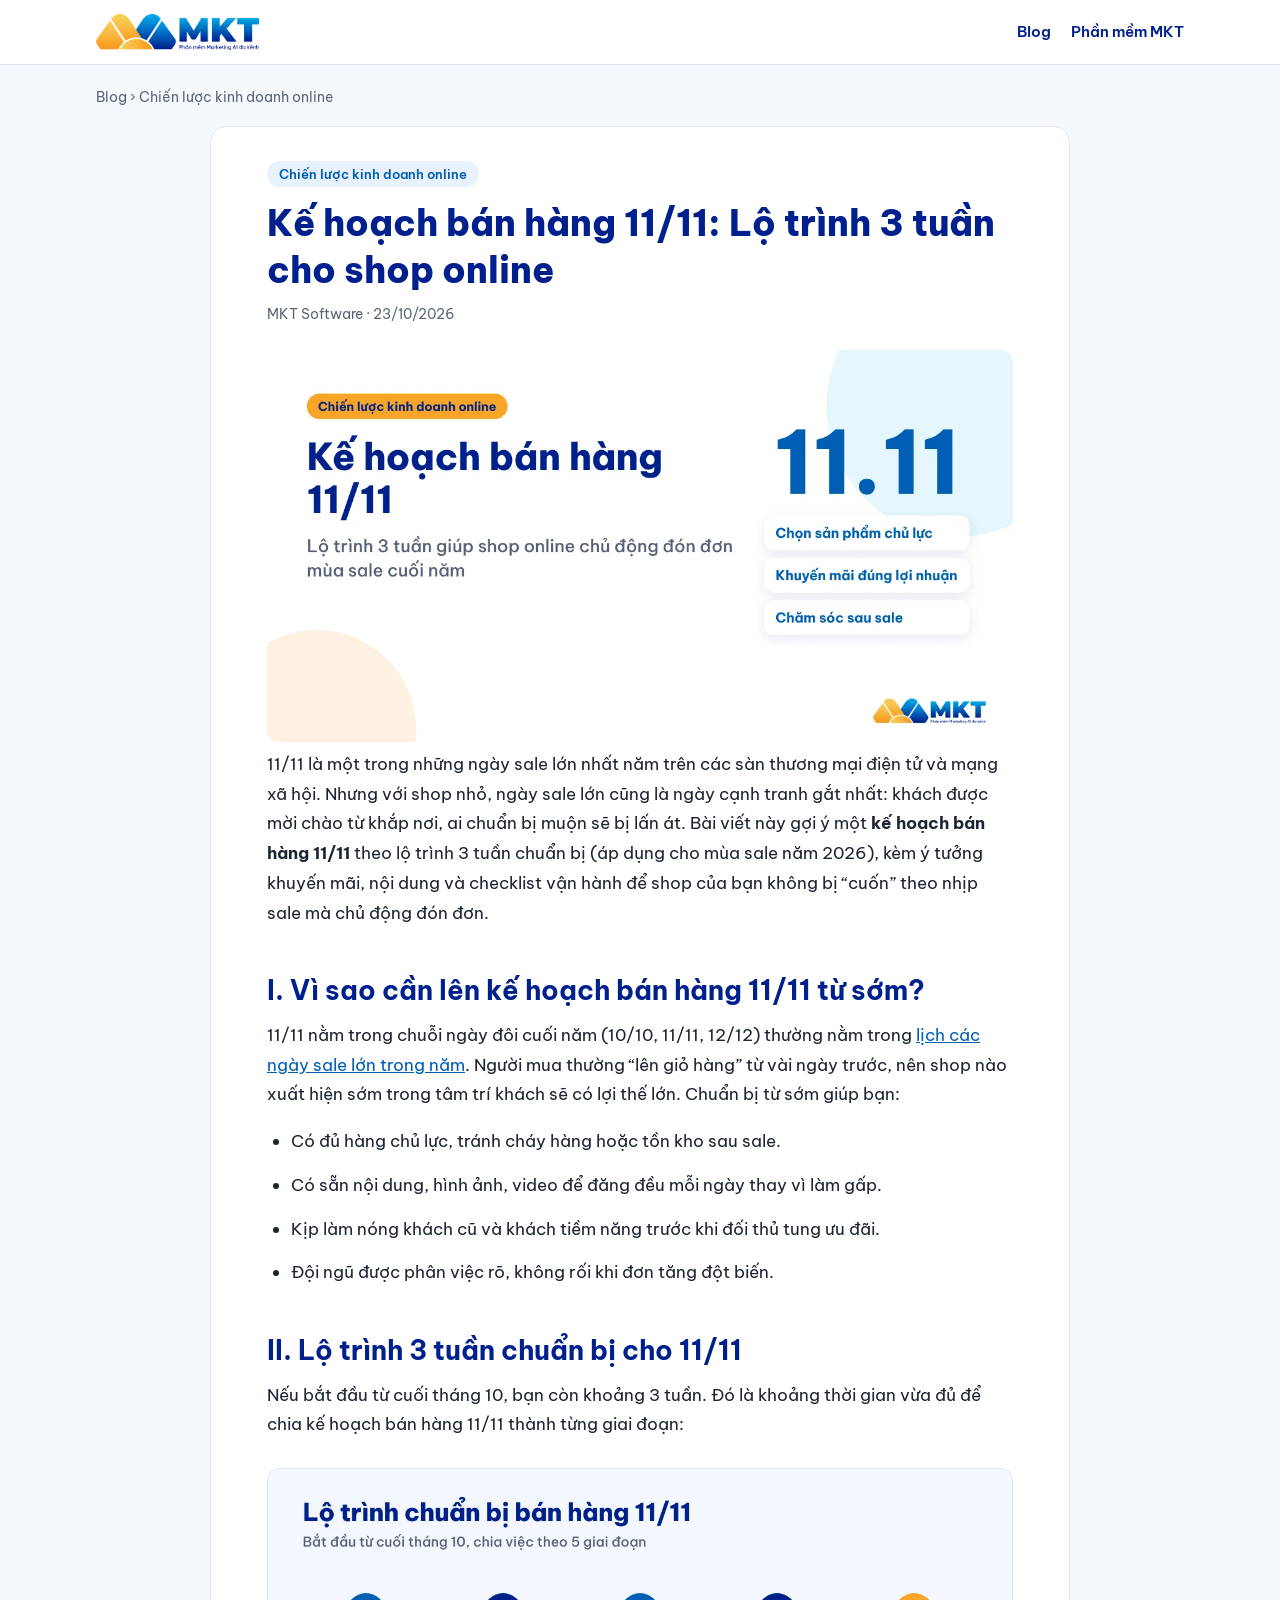
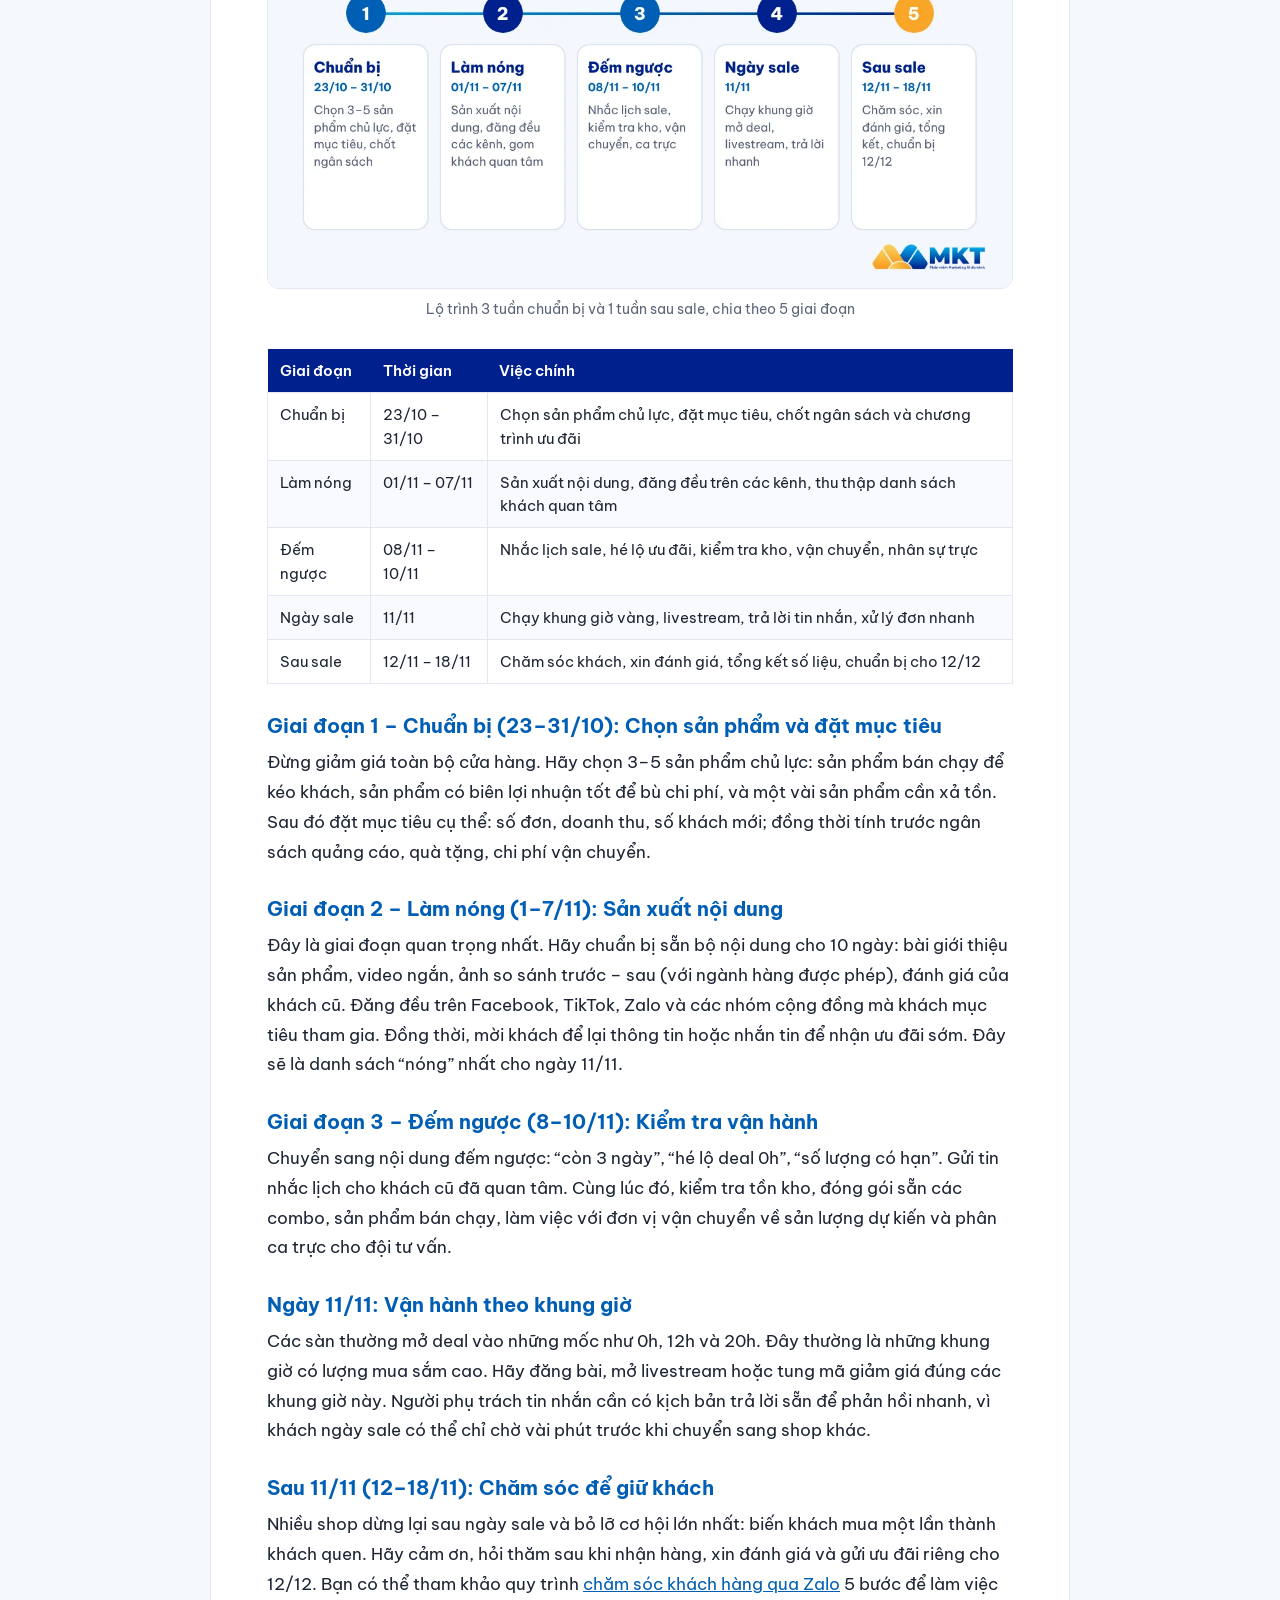
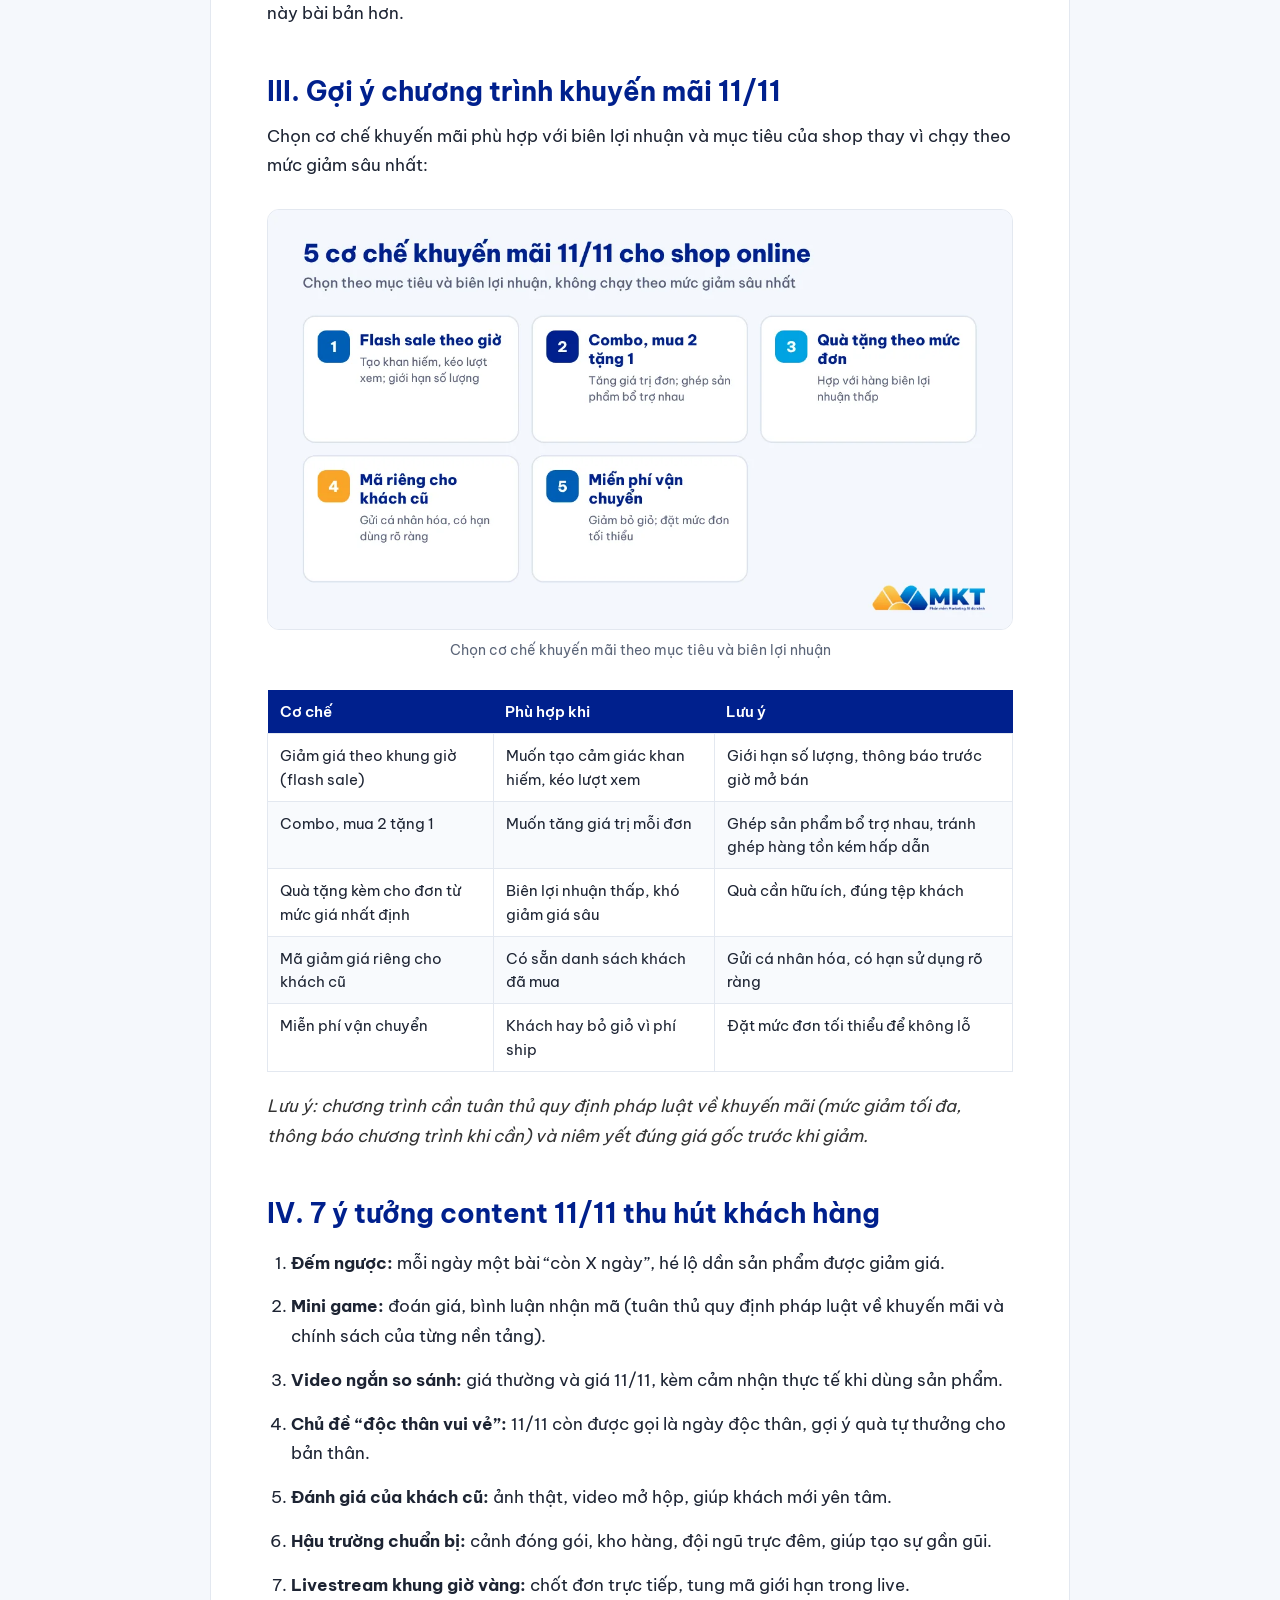
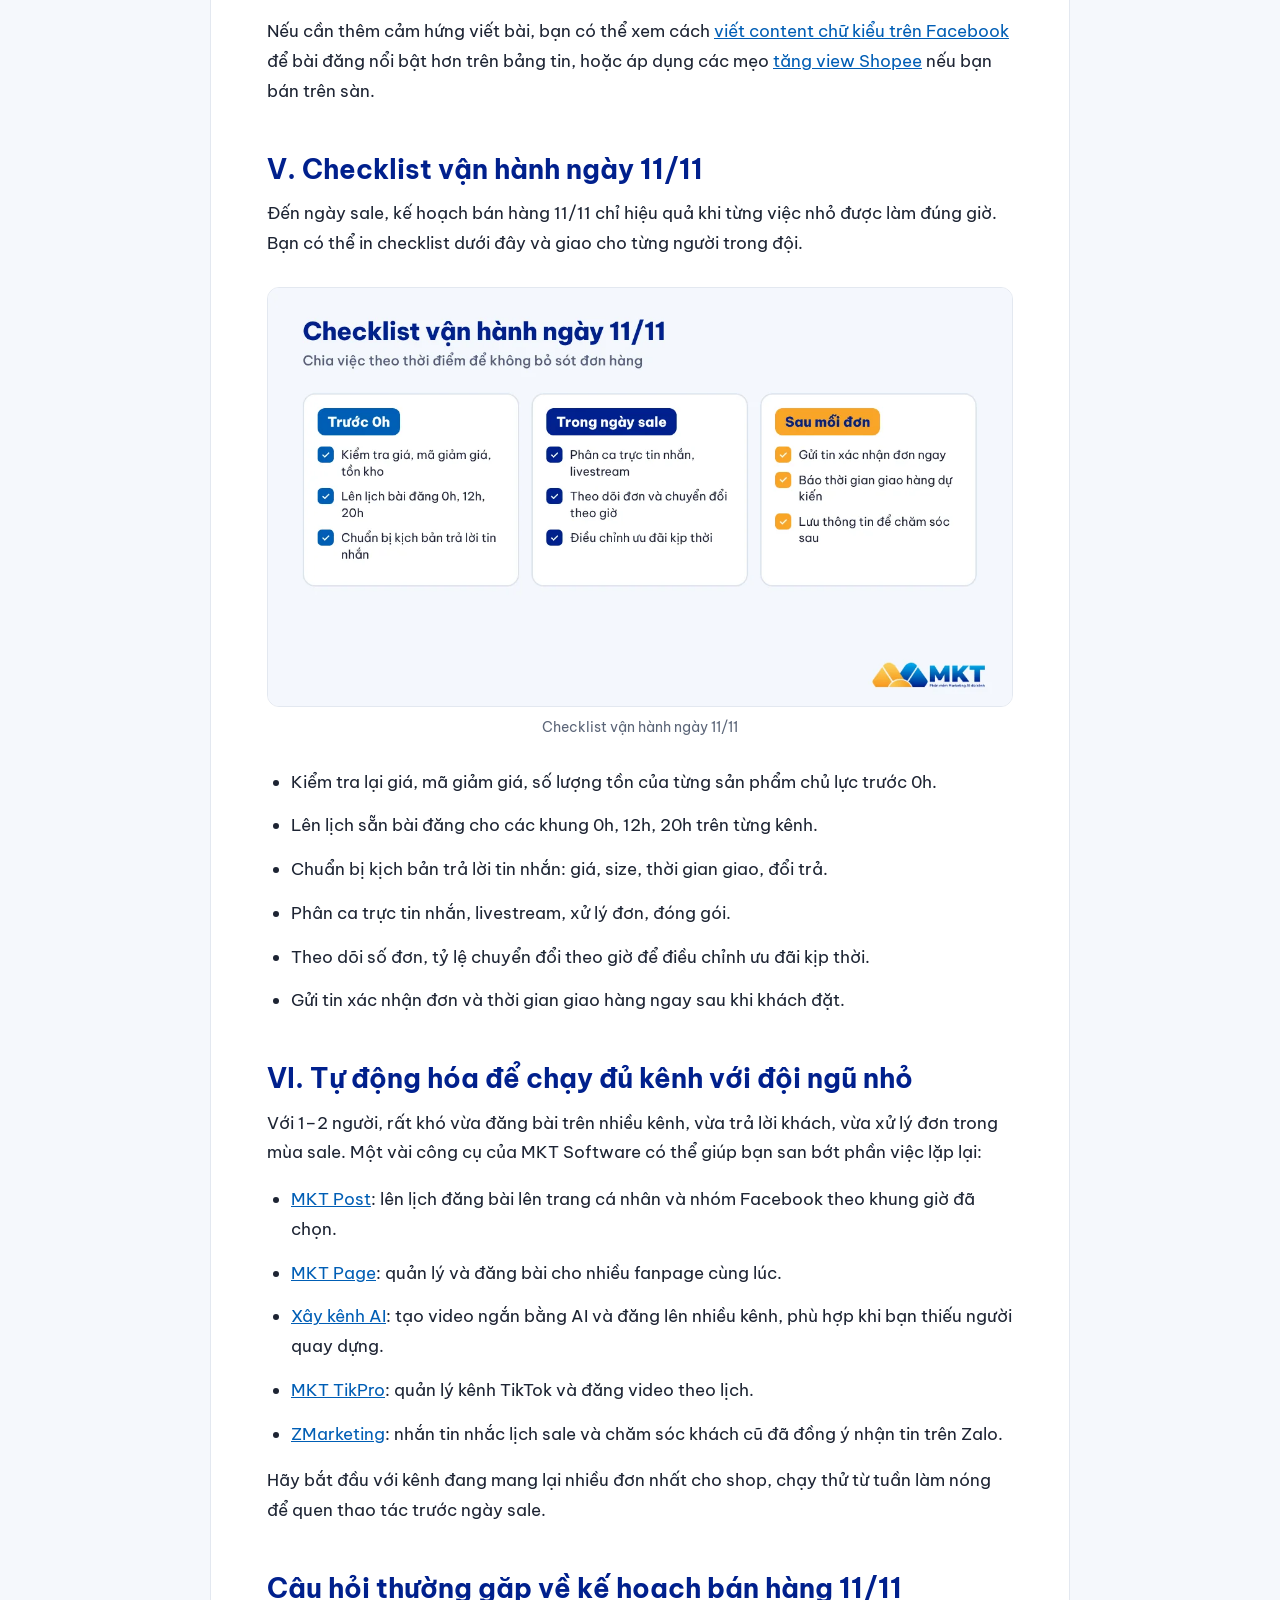
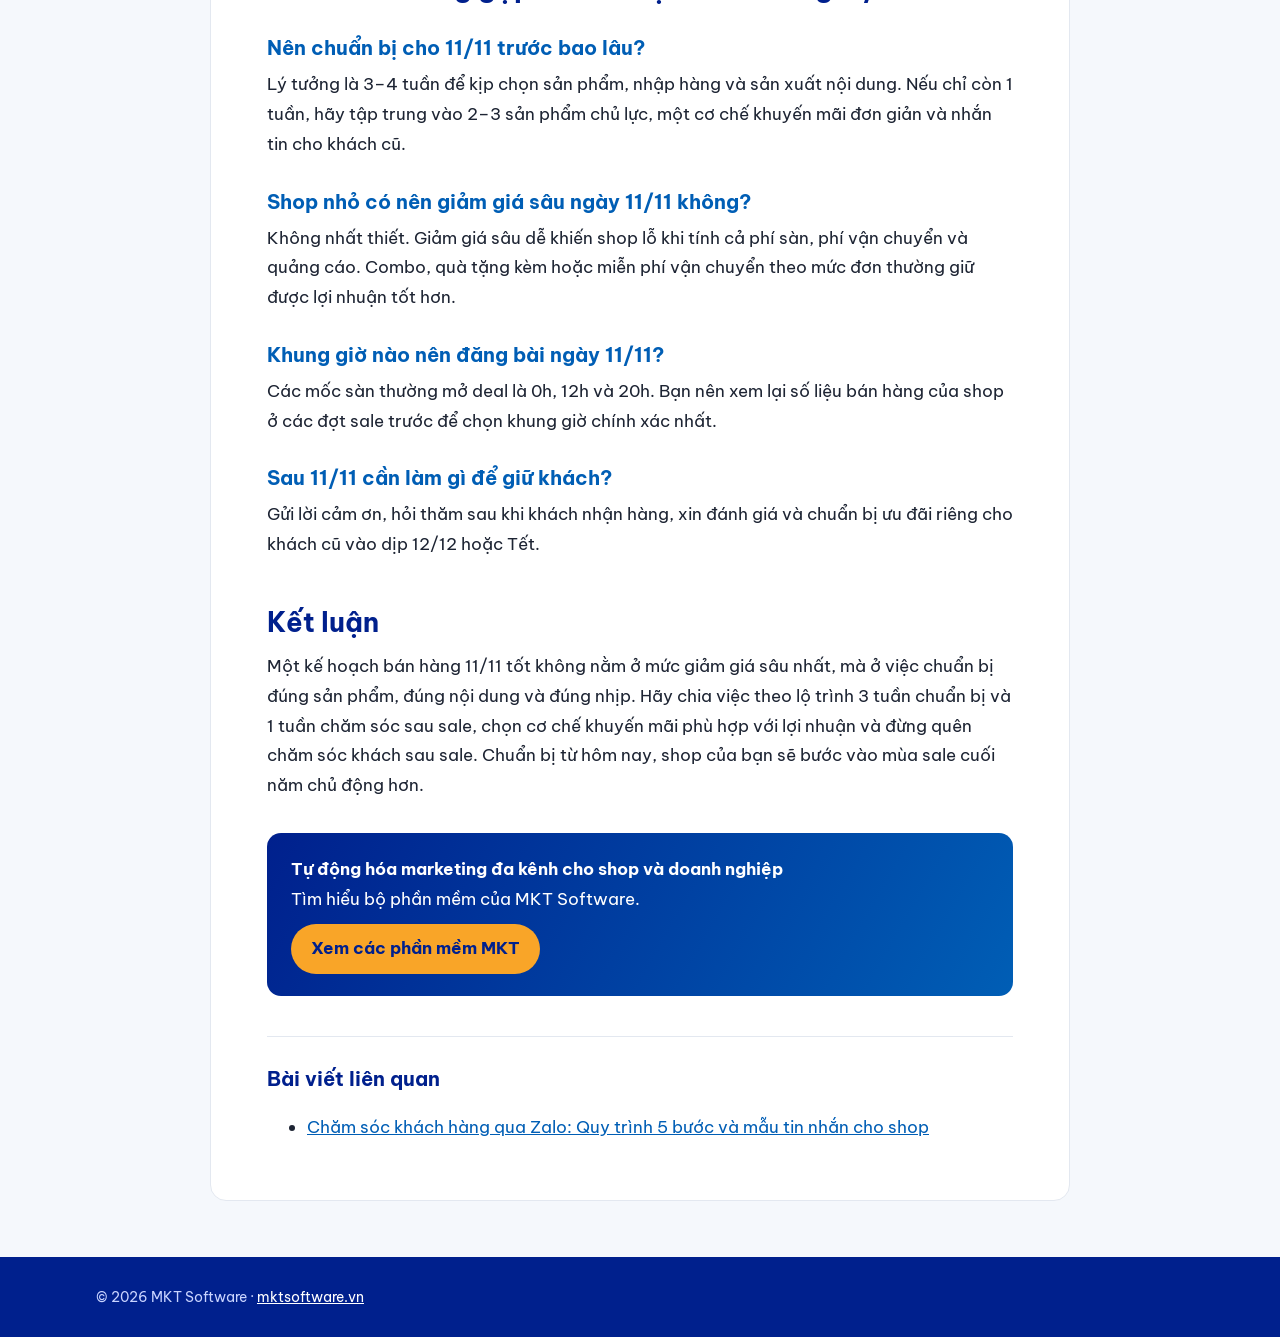
<file: ke-hoach-ban-hang-11-11/index.html>
<!doctype html><html lang="vi"><head><meta charset="utf-8"><meta name="viewport" content="width=device-width,initial-scale=1"><title>Kế hoạch bán hàng 11/11: Lộ trình 3 tuần cho shop online</title><meta name="description" content="Kế hoạch bán hàng 11/11 cho shop online: 3 tuần chuẩn bị, chọn sản phẩm, khuyến mãi đúng lợi nhuận, 7 ý tưởng content và checklist ngày sale."><meta property="og:type" content="article"><meta property="og:title" content="Kế hoạch bán hàng 11/11: Lộ trình 3 tuần cho shop online"><meta property="og:description" content="Kế hoạch bán hàng 11/11 cho shop online: 3 tuần chuẩn bị, chọn sản phẩm, khuyến mãi đúng lợi nhuận, 7 ý tưởng content và checklist ngày sale."><meta name="robots" content="index,follow"><link rel="icon" href="/assets/logo-mkt.png"><link rel="preload" href="/assets/fonts/be-vietnam-pro-vietnamese-400-normal.woff2" as="font" type="font/woff2" crossorigin><link rel="stylesheet" href="/assets/style.css"><script type="application/ld+json">{"@context": "https://schema.org", "@type": "BlogPosting", "headline": "Kế hoạch bán hàng 11/11: Lộ trình 3 tuần cho shop online", "description": "Kế hoạch bán hàng 11/11 cho shop online: 3 tuần chuẩn bị, chọn sản phẩm, khuyến mãi đúng lợi nhuận, 7 ý tưởng content và checklist ngày sale.", "datePublished": "2026-10-23T09:00:00+07:00", "inLanguage": "vi", "image": "images/ke-hoach-ban-hang-11-11-thumbnail.webp", "author": {"@type": "Organization", "name": "MKT Software"}, "publisher": {"@type": "Organization", "name": "MKT Software", "logo": {"@type": "ImageObject", "url": "/assets/logo-mkt.png"}}, "keywords": "kế hoạch bán hàng 11/11, Kế hoạch bán hàng 11/11, Ngày sale 11/11, Bán hàng online"}</script></head><body><header class="site"><div class="wrap"><a href="/"><img src="/assets/logo-mkt.png" alt="MKT Software" width="160" height="36"></a><nav><a href="/">Blog</a><a href="https://mktsoftware.vn/" rel="noopener">Phần mềm MKT</a></nav></div></header>
<main class="wrap"><div class="crumb"><a href="/">Blog</a> › Chiến lược kinh doanh online</div>
<article><span class="tag">Chiến lược kinh doanh online</span><h1>Kế hoạch bán hàng 11/11: Lộ trình 3 tuần cho shop online</h1>
<div class="meta">MKT Software · 23/10/2026</div>
<img class="featured" src="images/ke-hoach-ban-hang-11-11-thumbnail.webp" alt="Kế hoạch bán hàng 11/11: lộ trình 3 tuần cho shop online" width="1200" height="630">
<div class="content"><p>11/11 là một trong những ngày sale lớn nhất năm trên các sàn thương mại điện tử và mạng xã hội. Nhưng với shop nhỏ, ngày sale lớn cũng là ngày cạnh tranh gắt nhất: khách được mời chào từ khắp nơi, ai chuẩn bị muộn sẽ bị lấn át. Bài viết này gợi ý một <strong>kế hoạch bán hàng 11/11</strong> theo lộ trình 3 tuần chuẩn bị (áp dụng cho mùa sale năm 2026), kèm ý tưởng khuyến mãi, nội dung và checklist vận hành để shop của bạn không bị “cuốn” theo nhịp sale mà chủ động đón đơn.</p>

<h2>I. Vì sao cần lên kế hoạch bán hàng 11/11 từ sớm?</h2>
<p>11/11 nằm trong chuỗi ngày đôi cuối năm (10/10, 11/11, 12/12) thường nằm trong <a href="https://www.viettablet.com/cac-ngay-sale-lon-2026-tiktok-shop" target="_blank" rel="noopener">lịch các ngày sale lớn trong năm</a>. Người mua thường “lên giỏ hàng” từ vài ngày trước, nên shop nào xuất hiện sớm trong tâm trí khách sẽ có lợi thế lớn. Chuẩn bị từ sớm giúp bạn:</p>
<ul>
<li>Có đủ hàng chủ lực, tránh cháy hàng hoặc tồn kho sau sale.</li>
<li>Có sẵn nội dung, hình ảnh, video để đăng đều mỗi ngày thay vì làm gấp.</li>
<li>Kịp làm nóng khách cũ và khách tiềm năng trước khi đối thủ tung ưu đãi.</li>
<li>Đội ngũ được phân việc rõ, không rối khi đơn tăng đột biến.</li>
</ul>

<h2>II. Lộ trình 3 tuần chuẩn bị cho 11/11</h2>
<p>Nếu bắt đầu từ cuối tháng 10, bạn còn khoảng 3 tuần. Đó là khoảng thời gian vừa đủ để chia kế hoạch bán hàng 11/11 thành từng giai đoạn:</p>
<figure class="wp-block-image size-large"><img src="images/lo-trinh-3-tuan-chuan-bi-11-11.webp" alt="Lộ trình 3 tuần chuẩn bị bán hàng 11/11 từ 23/10 đến 18/11" width="1200" height="675" loading="lazy" decoding="async"/><figcaption>Lộ trình 3 tuần chuẩn bị và 1 tuần sau sale, chia theo 5 giai đoạn</figcaption></figure>
<div class="tablewrap"><table>
<thead><tr><th>Giai đoạn</th><th>Thời gian</th><th>Việc chính</th></tr></thead>
<tbody>
<tr><td>Chuẩn bị</td><td>23/10 – 31/10</td><td>Chọn sản phẩm chủ lực, đặt mục tiêu, chốt ngân sách và chương trình ưu đãi</td></tr>
<tr><td>Làm nóng</td><td>01/11 – 07/11</td><td>Sản xuất nội dung, đăng đều trên các kênh, thu thập danh sách khách quan tâm</td></tr>
<tr><td>Đếm ngược</td><td>08/11 – 10/11</td><td>Nhắc lịch sale, hé lộ ưu đãi, kiểm tra kho, vận chuyển, nhân sự trực</td></tr>
<tr><td>Ngày sale</td><td>11/11</td><td>Chạy khung giờ vàng, livestream, trả lời tin nhắn, xử lý đơn nhanh</td></tr>
<tr><td>Sau sale</td><td>12/11 – 18/11</td><td>Chăm sóc khách, xin đánh giá, tổng kết số liệu, chuẩn bị cho 12/12</td></tr>
</tbody>
</table></div>

<h3>Giai đoạn 1 – Chuẩn bị (23–31/10): Chọn sản phẩm và đặt mục tiêu</h3>
<p>Đừng giảm giá toàn bộ cửa hàng. Hãy chọn 3–5 sản phẩm chủ lực: sản phẩm bán chạy để kéo khách, sản phẩm có biên lợi nhuận tốt để bù chi phí, và một vài sản phẩm cần xả tồn. Sau đó đặt mục tiêu cụ thể: số đơn, doanh thu, số khách mới; đồng thời tính trước ngân sách quảng cáo, quà tặng, chi phí vận chuyển.</p>

<h3>Giai đoạn 2 – Làm nóng (1–7/11): Sản xuất nội dung</h3>
<p>Đây là giai đoạn quan trọng nhất. Hãy chuẩn bị sẵn bộ nội dung cho 10 ngày: bài giới thiệu sản phẩm, video ngắn, ảnh so sánh trước – sau (với ngành hàng được phép), đánh giá của khách cũ. Đăng đều trên Facebook, TikTok, Zalo và các nhóm cộng đồng mà khách mục tiêu tham gia. Đồng thời, mời khách để lại thông tin hoặc nhắn tin để nhận ưu đãi sớm. Đây sẽ là danh sách “nóng” nhất cho ngày 11/11.</p>

<h3>Giai đoạn 3 – Đếm ngược (8–10/11): Kiểm tra vận hành</h3>
<p>Chuyển sang nội dung đếm ngược: “còn 3 ngày”, “hé lộ deal 0h”, “số lượng có hạn”. Gửi tin nhắc lịch cho khách cũ đã quan tâm. Cùng lúc đó, kiểm tra tồn kho, đóng gói sẵn các combo, sản phẩm bán chạy, làm việc với đơn vị vận chuyển về sản lượng dự kiến và phân ca trực cho đội tư vấn.</p>

<h3>Ngày 11/11: Vận hành theo khung giờ</h3>
<p>Các sàn thường mở deal vào những mốc như 0h, 12h và 20h. Đây thường là những khung giờ có lượng mua sắm cao. Hãy đăng bài, mở livestream hoặc tung mã giảm giá đúng các khung giờ này. Người phụ trách tin nhắn cần có kịch bản trả lời sẵn để phản hồi nhanh, vì khách ngày sale có thể chỉ chờ vài phút trước khi chuyển sang shop khác.</p>

<h3>Sau 11/11 (12–18/11): Chăm sóc để giữ khách</h3>
<p>Nhiều shop dừng lại sau ngày sale và bỏ lỡ cơ hội lớn nhất: biến khách mua một lần thành khách quen. Hãy cảm ơn, hỏi thăm sau khi nhận hàng, xin đánh giá và gửi ưu đãi riêng cho 12/12. Bạn có thể tham khảo quy trình <a href="/cham-soc-khach-hang-qua-zalo/">chăm sóc khách hàng qua Zalo</a> 5 bước để làm việc này bài bản hơn.</p>

<h2>III. Gợi ý chương trình khuyến mãi 11/11</h2>
<p>Chọn cơ chế khuyến mãi phù hợp với biên lợi nhuận và mục tiêu của shop thay vì chạy theo mức giảm sâu nhất:</p>
<figure class="wp-block-image size-large"><img src="images/co-che-khuyen-mai-11-11.webp" alt="5 cơ chế khuyến mãi 11/11 phù hợp cho shop online" width="1200" height="675" loading="lazy" decoding="async"/><figcaption>Chọn cơ chế khuyến mãi theo mục tiêu và biên lợi nhuận</figcaption></figure>
<div class="tablewrap"><table>
<thead><tr><th>Cơ chế</th><th>Phù hợp khi</th><th>Lưu ý</th></tr></thead>
<tbody>
<tr><td>Giảm giá theo khung giờ (flash sale)</td><td>Muốn tạo cảm giác khan hiếm, kéo lượt xem</td><td>Giới hạn số lượng, thông báo trước giờ mở bán</td></tr>
<tr><td>Combo, mua 2 tặng 1</td><td>Muốn tăng giá trị mỗi đơn</td><td>Ghép sản phẩm bổ trợ nhau, tránh ghép hàng tồn kém hấp dẫn</td></tr>
<tr><td>Quà tặng kèm cho đơn từ mức giá nhất định</td><td>Biên lợi nhuận thấp, khó giảm giá sâu</td><td>Quà cần hữu ích, đúng tệp khách</td></tr>
<tr><td>Mã giảm giá riêng cho khách cũ</td><td>Có sẵn danh sách khách đã mua</td><td>Gửi cá nhân hóa, có hạn sử dụng rõ ràng</td></tr>
<tr><td>Miễn phí vận chuyển</td><td>Khách hay bỏ giỏ vì phí ship</td><td>Đặt mức đơn tối thiểu để không lỗ</td></tr>
</tbody>
</table></div>
<p><em>Lưu ý: chương trình cần tuân thủ quy định pháp luật về khuyến mãi (mức giảm tối đa, thông báo chương trình khi cần) và niêm yết đúng giá gốc trước khi giảm.</em></p>

<h2>IV. 7 ý tưởng content 11/11 thu hút khách hàng</h2>
<ol>
<li><strong>Đếm ngược:</strong> mỗi ngày một bài “còn X ngày”, hé lộ dần sản phẩm được giảm giá.</li>
<li><strong>Mini game:</strong> đoán giá, bình luận nhận mã (tuân thủ quy định pháp luật về khuyến mãi và chính sách của từng nền tảng).</li>
<li><strong>Video ngắn so sánh:</strong> giá thường và giá 11/11, kèm cảm nhận thực tế khi dùng sản phẩm.</li>
<li><strong>Chủ đề “độc thân vui vẻ”:</strong> 11/11 còn được gọi là ngày độc thân, gợi ý quà tự thưởng cho bản thân.</li>
<li><strong>Đánh giá của khách cũ:</strong> ảnh thật, video mở hộp, giúp khách mới yên tâm.</li>
<li><strong>Hậu trường chuẩn bị:</strong> cảnh đóng gói, kho hàng, đội ngũ trực đêm, giúp tạo sự gần gũi.</li>
<li><strong>Livestream khung giờ vàng:</strong> chốt đơn trực tiếp, tung mã giới hạn trong live.</li>
</ol>
<p>Nếu cần thêm cảm hứng viết bài, bạn có thể xem cách <a href="https://mktsoftware.vn/cach-viet-content-chu-kieu-tren-facebook">viết content chữ kiểu trên Facebook</a> để bài đăng nổi bật hơn trên bảng tin, hoặc áp dụng các mẹo <a href="https://mktsoftware.vn/tang-view-shopee">tăng view Shopee</a> nếu bạn bán trên sàn.</p>

<h2>V. Checklist vận hành ngày 11/11</h2>
<p>Đến ngày sale, kế hoạch bán hàng 11/11 chỉ hiệu quả khi từng việc nhỏ được làm đúng giờ. Bạn có thể in checklist dưới đây và giao cho từng người trong đội.</p>
<figure class="wp-block-image size-large"><img src="images/checklist-van-hanh-ngay-11-11.webp" alt="Checklist vận hành ngày sale 11/11 trước, trong và sau khi có đơn" width="1200" height="675" loading="lazy" decoding="async"/><figcaption>Checklist vận hành ngày 11/11</figcaption></figure>
<ul>
<li>Kiểm tra lại giá, mã giảm giá, số lượng tồn của từng sản phẩm chủ lực trước 0h.</li>
<li>Lên lịch sẵn bài đăng cho các khung 0h, 12h, 20h trên từng kênh.</li>
<li>Chuẩn bị kịch bản trả lời tin nhắn: giá, size, thời gian giao, đổi trả.</li>
<li>Phân ca trực tin nhắn, livestream, xử lý đơn, đóng gói.</li>
<li>Theo dõi số đơn, tỷ lệ chuyển đổi theo giờ để điều chỉnh ưu đãi kịp thời.</li>
<li>Gửi tin xác nhận đơn và thời gian giao hàng ngay sau khi khách đặt.</li>
</ul>

<h2>VI. Tự động hóa để chạy đủ kênh với đội ngũ nhỏ</h2>
<p>Với 1–2 người, rất khó vừa đăng bài trên nhiều kênh, vừa trả lời khách, vừa xử lý đơn trong mùa sale. Một vài công cụ của MKT Software có thể giúp bạn san bớt phần việc lặp lại:</p>
<ul>
<li><a href="https://mktsoftware.vn/mkt-post">MKT Post</a>: lên lịch đăng bài lên trang cá nhân và nhóm Facebook theo khung giờ đã chọn.</li>
<li><a href="https://mktsoftware.vn/mkt-page">MKT Page</a>: quản lý và đăng bài cho nhiều fanpage cùng lúc.</li>
<li><a href="https://mktsoftware.vn/xay-kenh-ai">Xây kênh AI</a>: tạo video ngắn bằng AI và đăng lên nhiều kênh, phù hợp khi bạn thiếu người quay dựng.</li>
<li><a href="https://mktsoftware.vn/mkt-tikpro">MKT TikPro</a>: quản lý kênh TikTok và đăng video theo lịch.</li>
<li><a href="https://mktsoftware.vn/phan-mem-zmarketing">ZMarketing</a>: nhắn tin nhắc lịch sale và chăm sóc khách cũ đã đồng ý nhận tin trên Zalo.</li>
</ul>
<p>Hãy bắt đầu với kênh đang mang lại nhiều đơn nhất cho shop, chạy thử từ tuần làm nóng để quen thao tác trước ngày sale.</p>

<h2>Câu hỏi thường gặp về kế hoạch bán hàng 11/11</h2>
<h3>Nên chuẩn bị cho 11/11 trước bao lâu?</h3>
<p>Lý tưởng là 3–4 tuần để kịp chọn sản phẩm, nhập hàng và sản xuất nội dung. Nếu chỉ còn 1 tuần, hãy tập trung vào 2–3 sản phẩm chủ lực, một cơ chế khuyến mãi đơn giản và nhắn tin cho khách cũ.</p>
<h3>Shop nhỏ có nên giảm giá sâu ngày 11/11 không?</h3>
<p>Không nhất thiết. Giảm giá sâu dễ khiến shop lỗ khi tính cả phí sàn, phí vận chuyển và quảng cáo. Combo, quà tặng kèm hoặc miễn phí vận chuyển theo mức đơn thường giữ được lợi nhuận tốt hơn.</p>
<h3>Khung giờ nào nên đăng bài ngày 11/11?</h3>
<p>Các mốc sàn thường mở deal là 0h, 12h và 20h. Bạn nên xem lại số liệu bán hàng của shop ở các đợt sale trước để chọn khung giờ chính xác nhất.</p>
<h3>Sau 11/11 cần làm gì để giữ khách?</h3>
<p>Gửi lời cảm ơn, hỏi thăm sau khi khách nhận hàng, xin đánh giá và chuẩn bị ưu đãi riêng cho khách cũ vào dịp 12/12 hoặc Tết.</p>

<h2>Kết luận</h2>
<p>Một kế hoạch bán hàng 11/11 tốt không nằm ở mức giảm giá sâu nhất, mà ở việc chuẩn bị đúng sản phẩm, đúng nội dung và đúng nhịp. Hãy chia việc theo lộ trình 3 tuần chuẩn bị và 1 tuần chăm sóc sau sale, chọn cơ chế khuyến mãi phù hợp với lợi nhuận và đừng quên chăm sóc khách sau sale. Chuẩn bị từ hôm nay, shop của bạn sẽ bước vào mùa sale cuối năm chủ động hơn.</p>

<script type="application/ld+json">{"@context": "https://schema.org", "@type": "FAQPage", "mainEntity": [{"@type": "Question", "name": "Nên chuẩn bị cho 11/11 trước bao lâu?", "acceptedAnswer": {"@type": "Answer", "text": "Lý tưởng là 3–4 tuần để kịp chọn sản phẩm, nhập hàng và sản xuất nội dung. Nếu chỉ còn 1 tuần, hãy tập trung vào 2–3 sản phẩm chủ lực, một cơ chế khuyến mãi đơn giản và nhắn tin cho khách cũ."}}, {"@type": "Question", "name": "Shop nhỏ có nên giảm giá sâu ngày 11/11 không?", "acceptedAnswer": {"@type": "Answer", "text": "Không nhất thiết. Giảm giá sâu dễ khiến shop lỗ khi tính cả phí sàn, phí vận chuyển và quảng cáo. Combo, quà tặng kèm hoặc miễn phí vận chuyển theo mức đơn thường giữ được lợi nhuận tốt hơn."}}, {"@type": "Question", "name": "Khung giờ nào nên đăng bài ngày 11/11?", "acceptedAnswer": {"@type": "Answer", "text": "Các mốc sàn thường mở deal là 0h, 12h và 20h. Bạn nên xem lại số liệu bán hàng của shop ở các đợt sale trước để chọn khung giờ chính xác nhất."}}, {"@type": "Question", "name": "Sau 11/11 cần làm gì để giữ khách?", "acceptedAnswer": {"@type": "Answer", "text": "Gửi lời cảm ơn, hỏi thăm sau khi khách nhận hàng, xin đánh giá và chuẩn bị ưu đãi riêng cho khách cũ vào dịp 12/12 hoặc Tết."}}]}</script></div>
<div class="cta"><strong>Tự động hóa marketing đa kênh cho shop và doanh nghiệp</strong><br>Tìm hiểu bộ phần mềm của MKT Software.<br><a href="https://mktsoftware.vn/" rel="noopener">Xem các phần mềm MKT</a></div>
<div class="related"><h2>Bài viết liên quan</h2><ul><li><a href="/cham-soc-khach-hang-qua-zalo/">Chăm sóc khách hàng qua Zalo: Quy trình 5 bước và mẫu tin nhắn cho shop</a></li></ul></div></article></main><footer><div class="wrap">© 2026 MKT Software · <a href="https://mktsoftware.vn/" rel="noopener">mktsoftware.vn</a></div></footer></body></html>
</file>
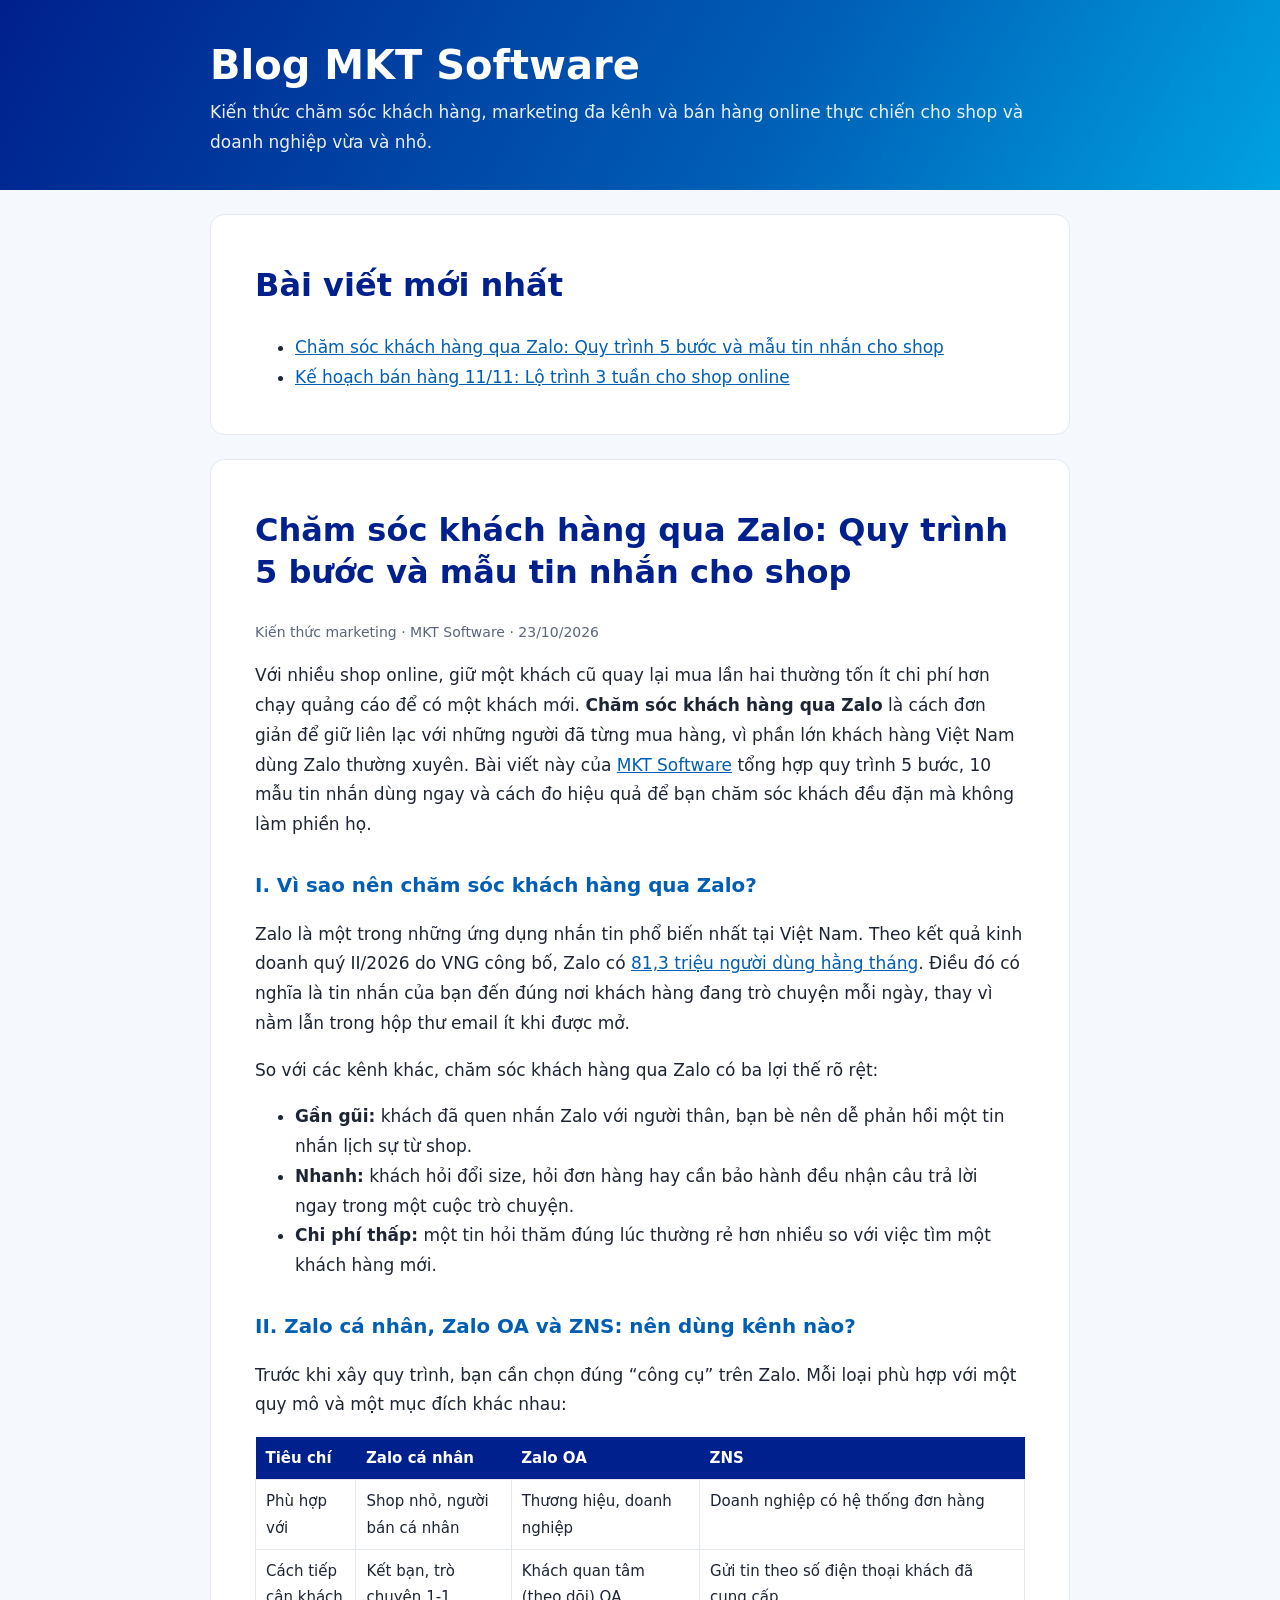
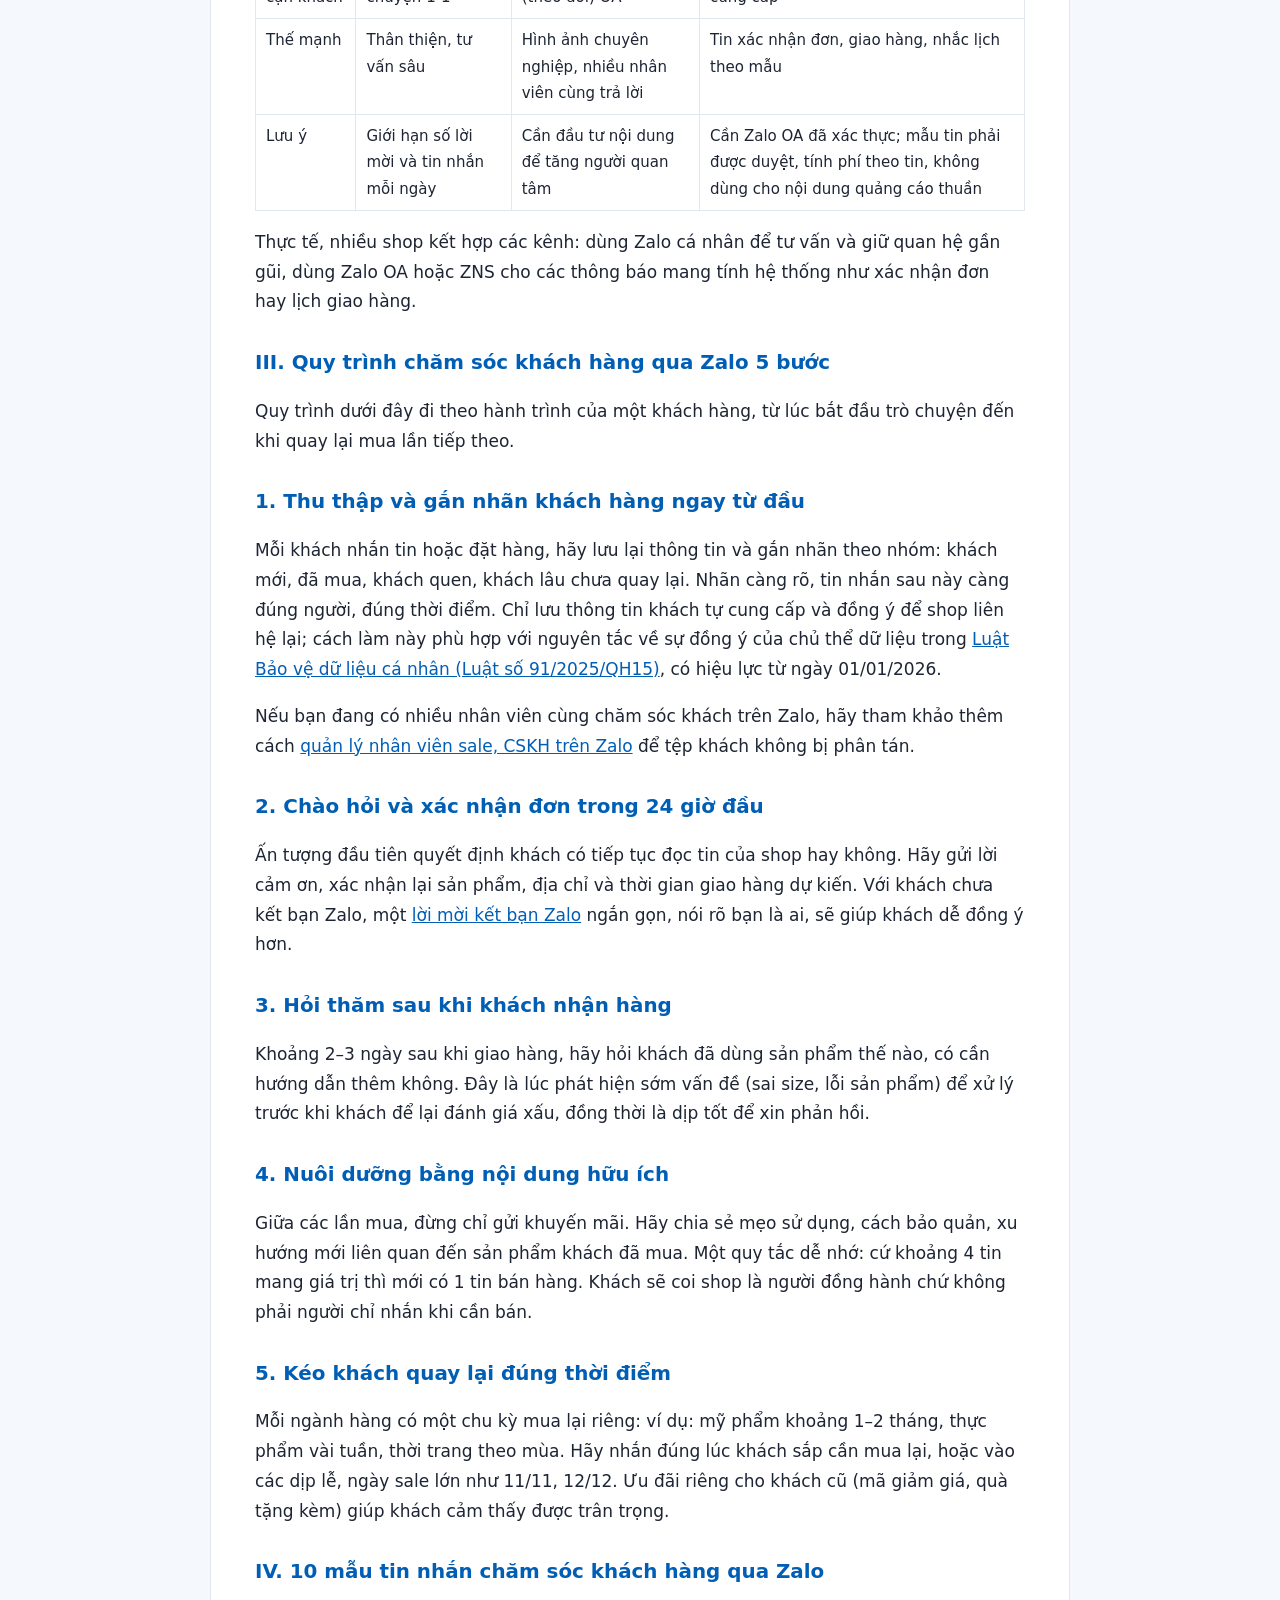
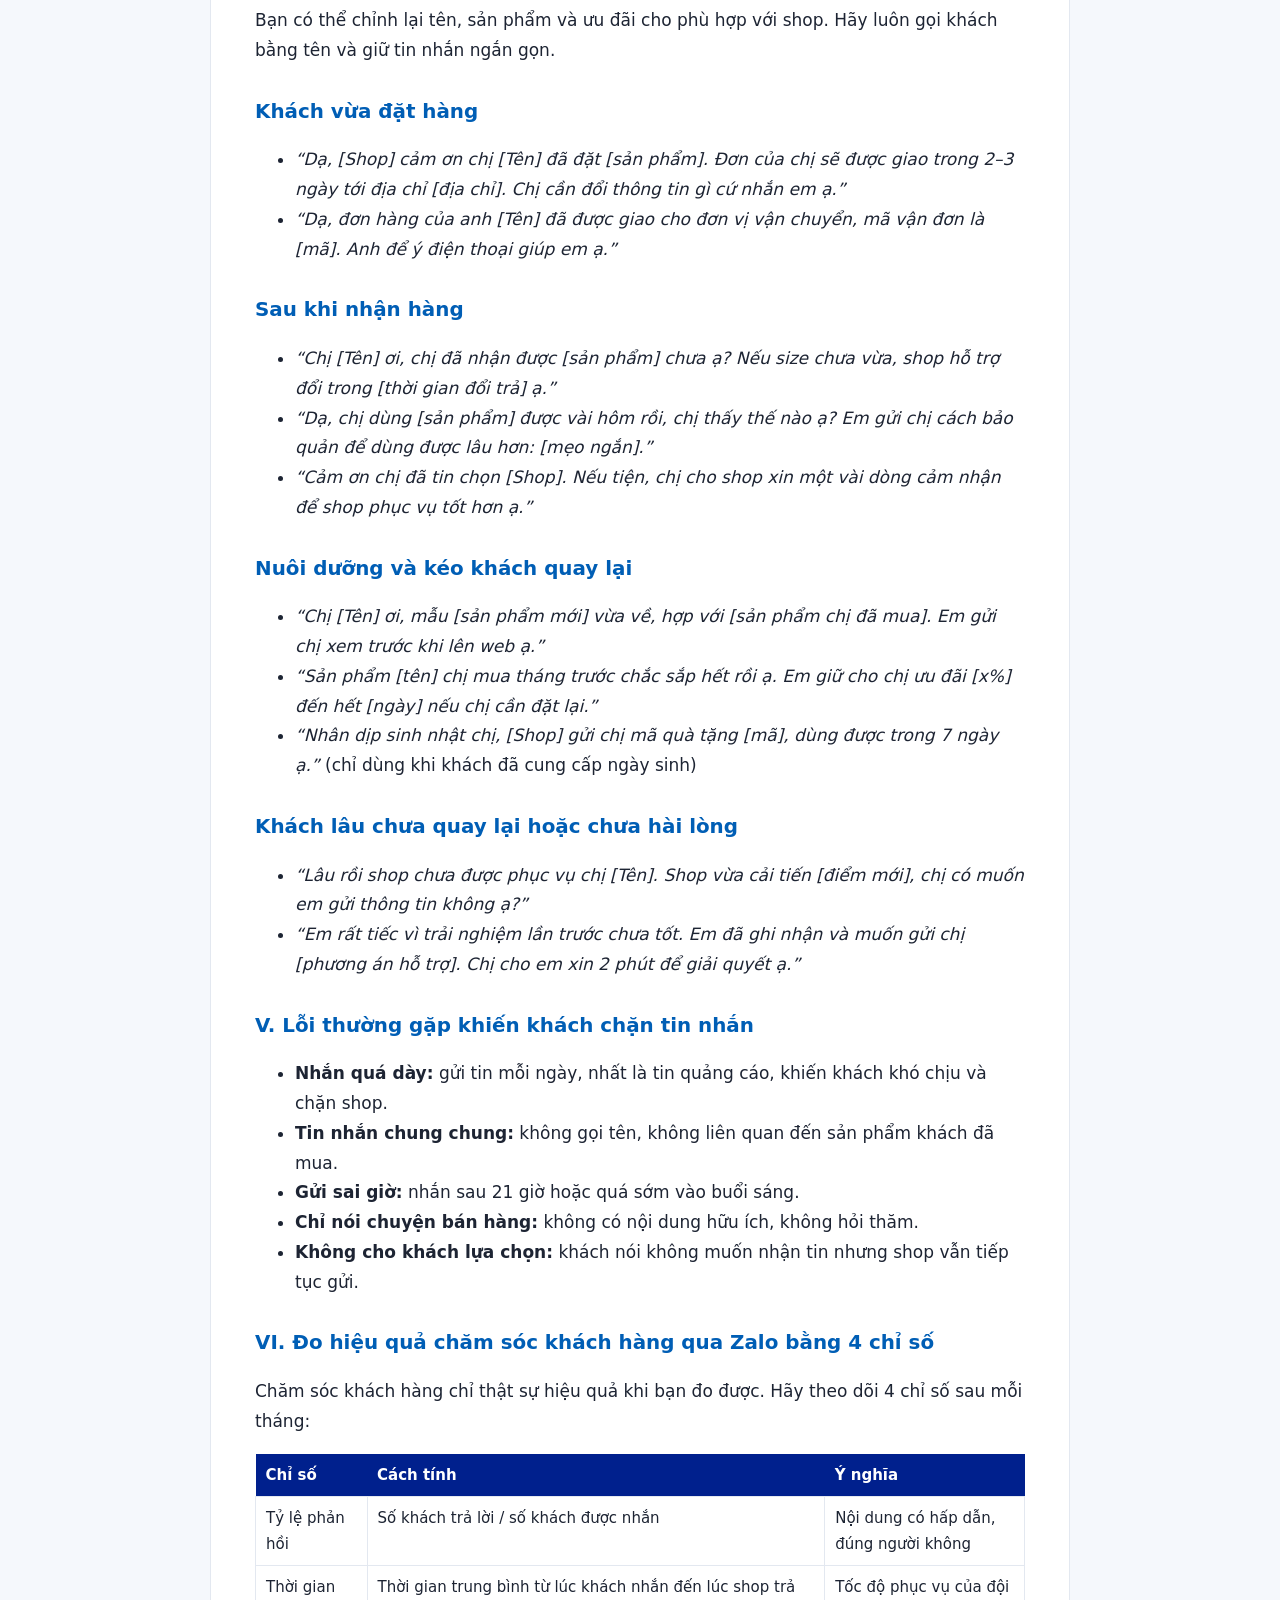
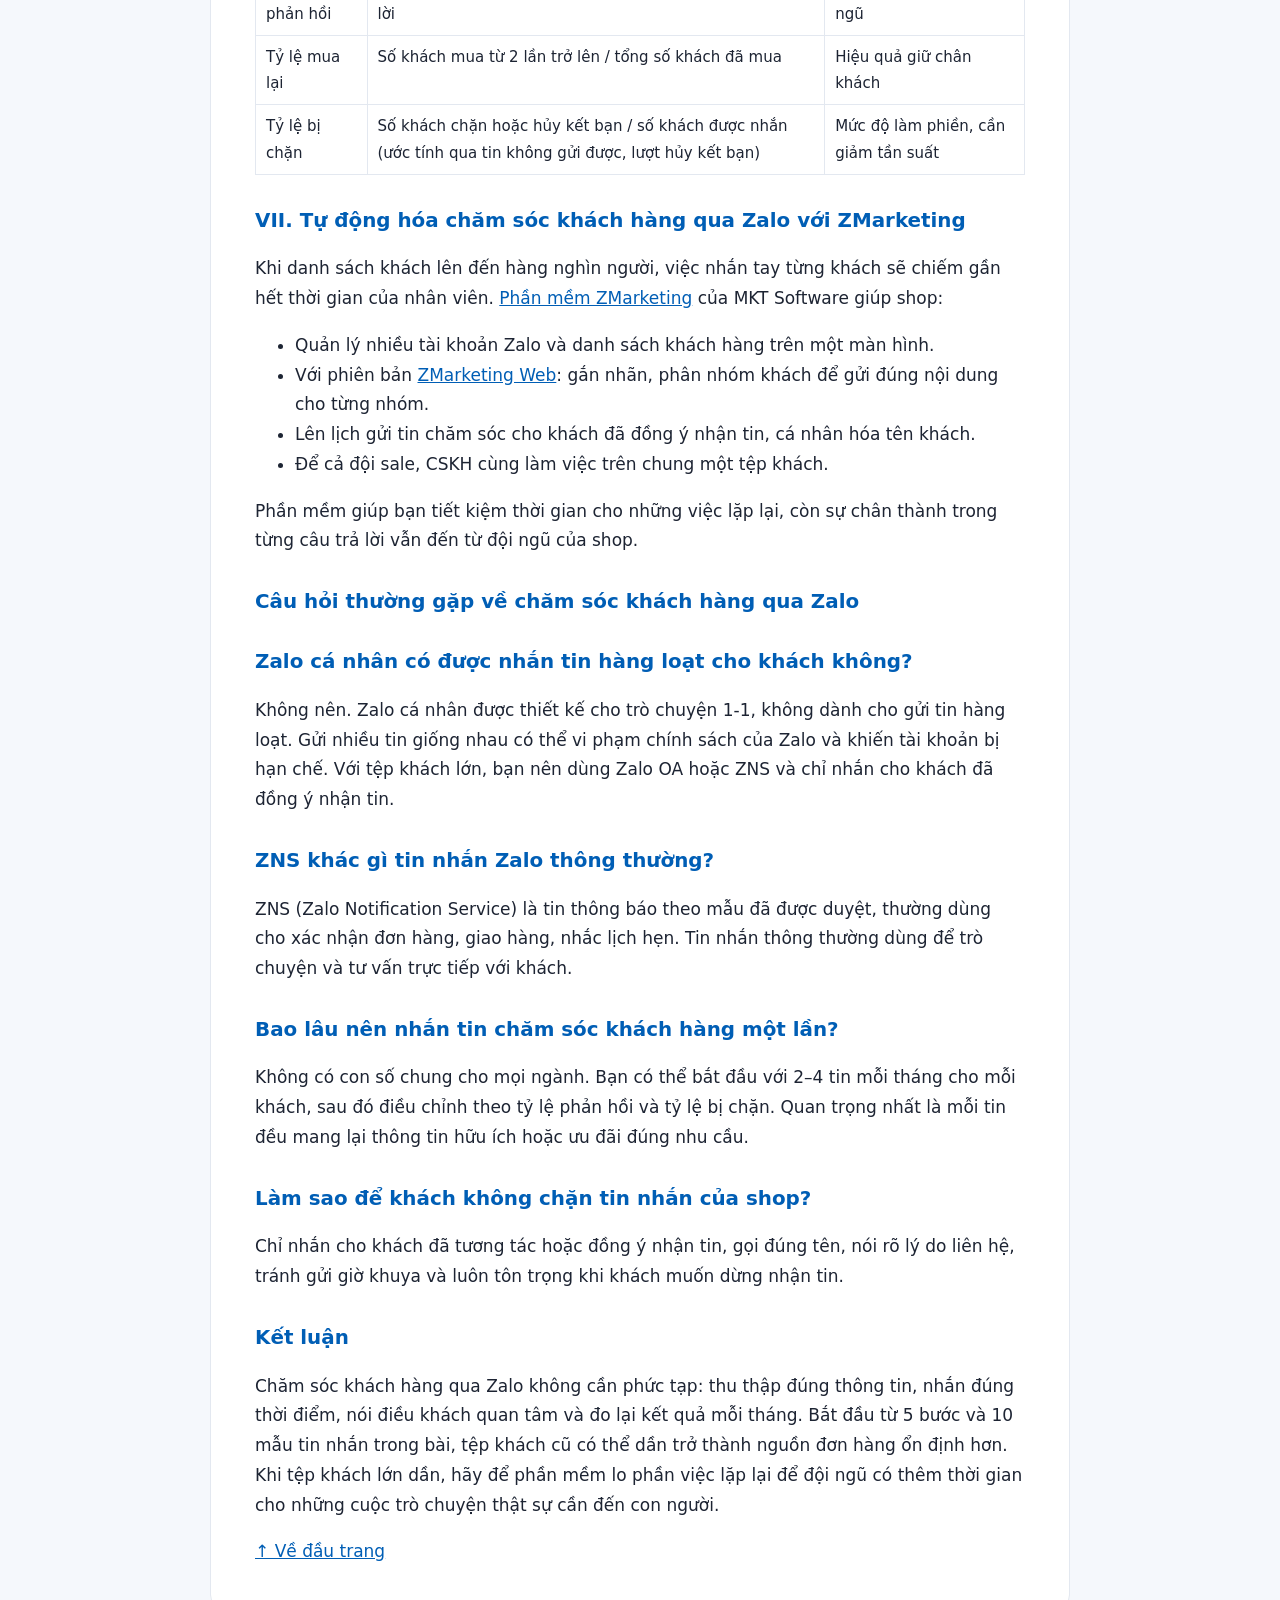
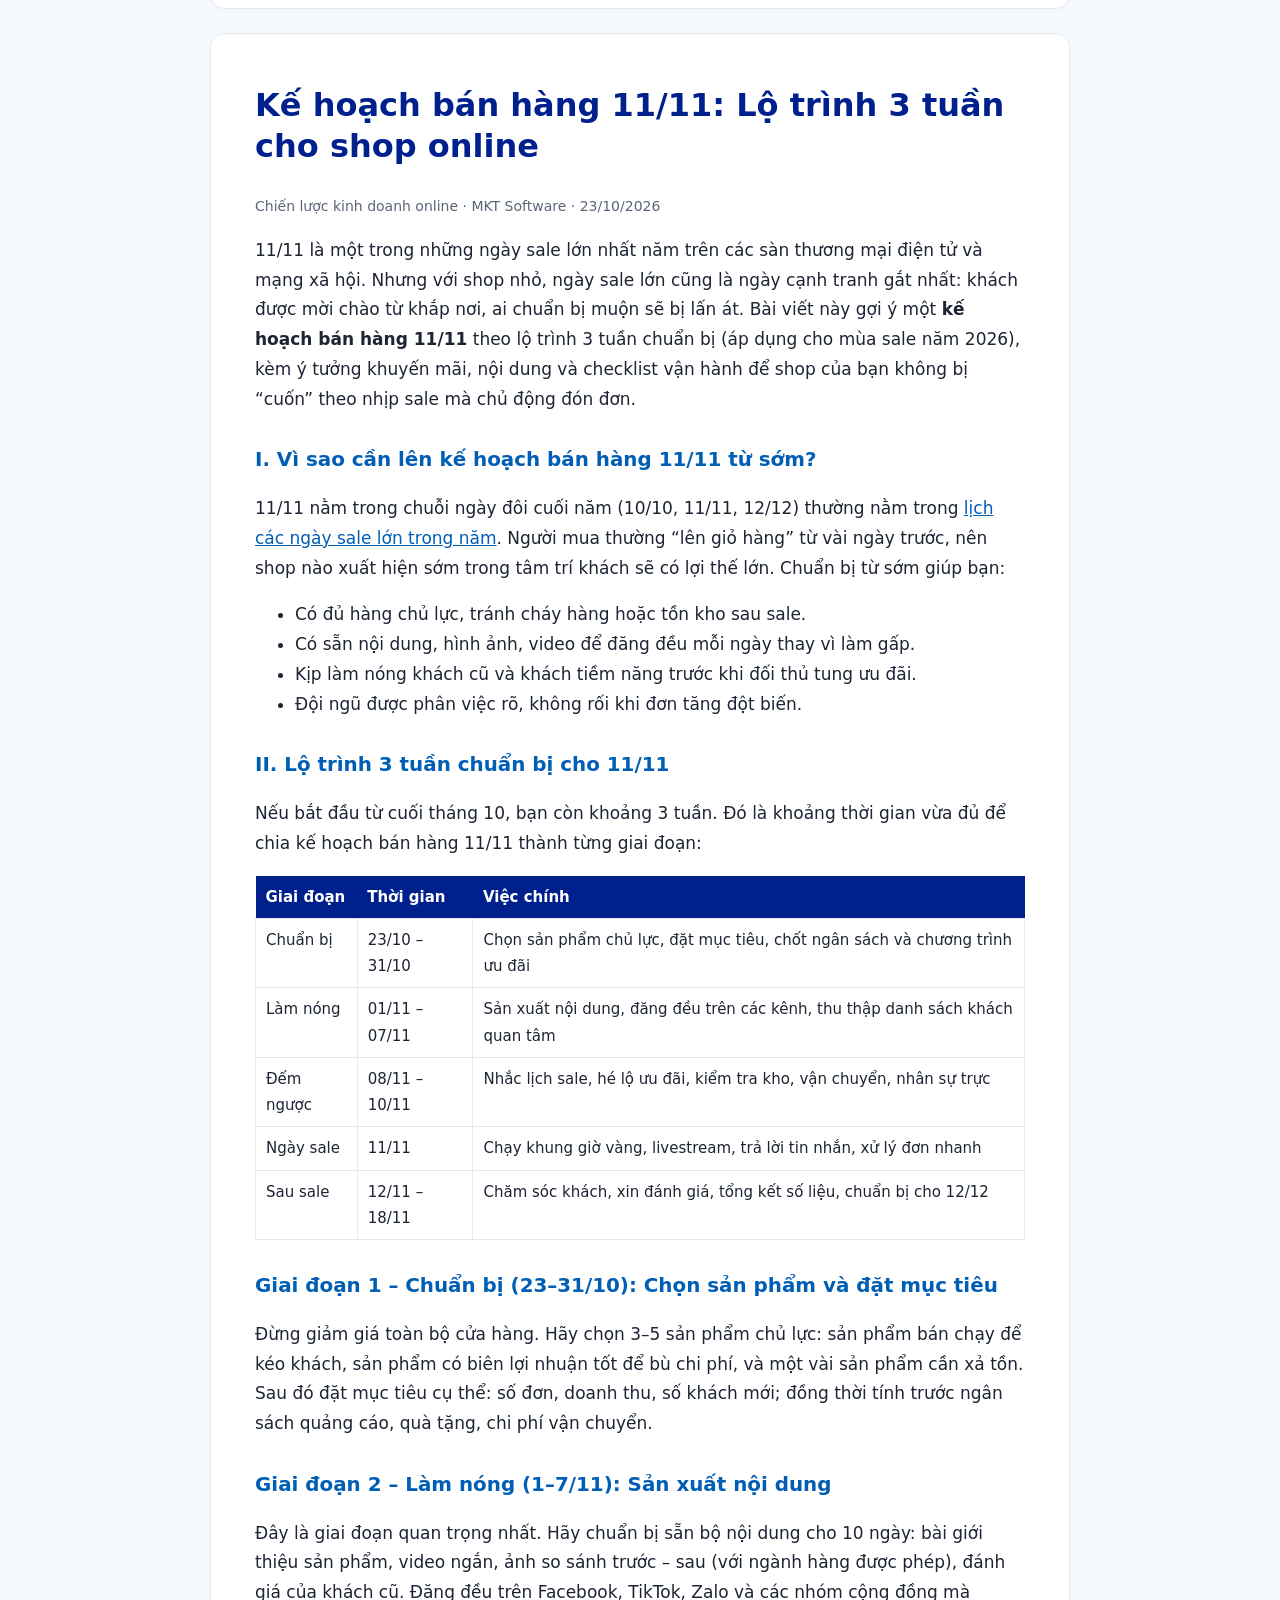
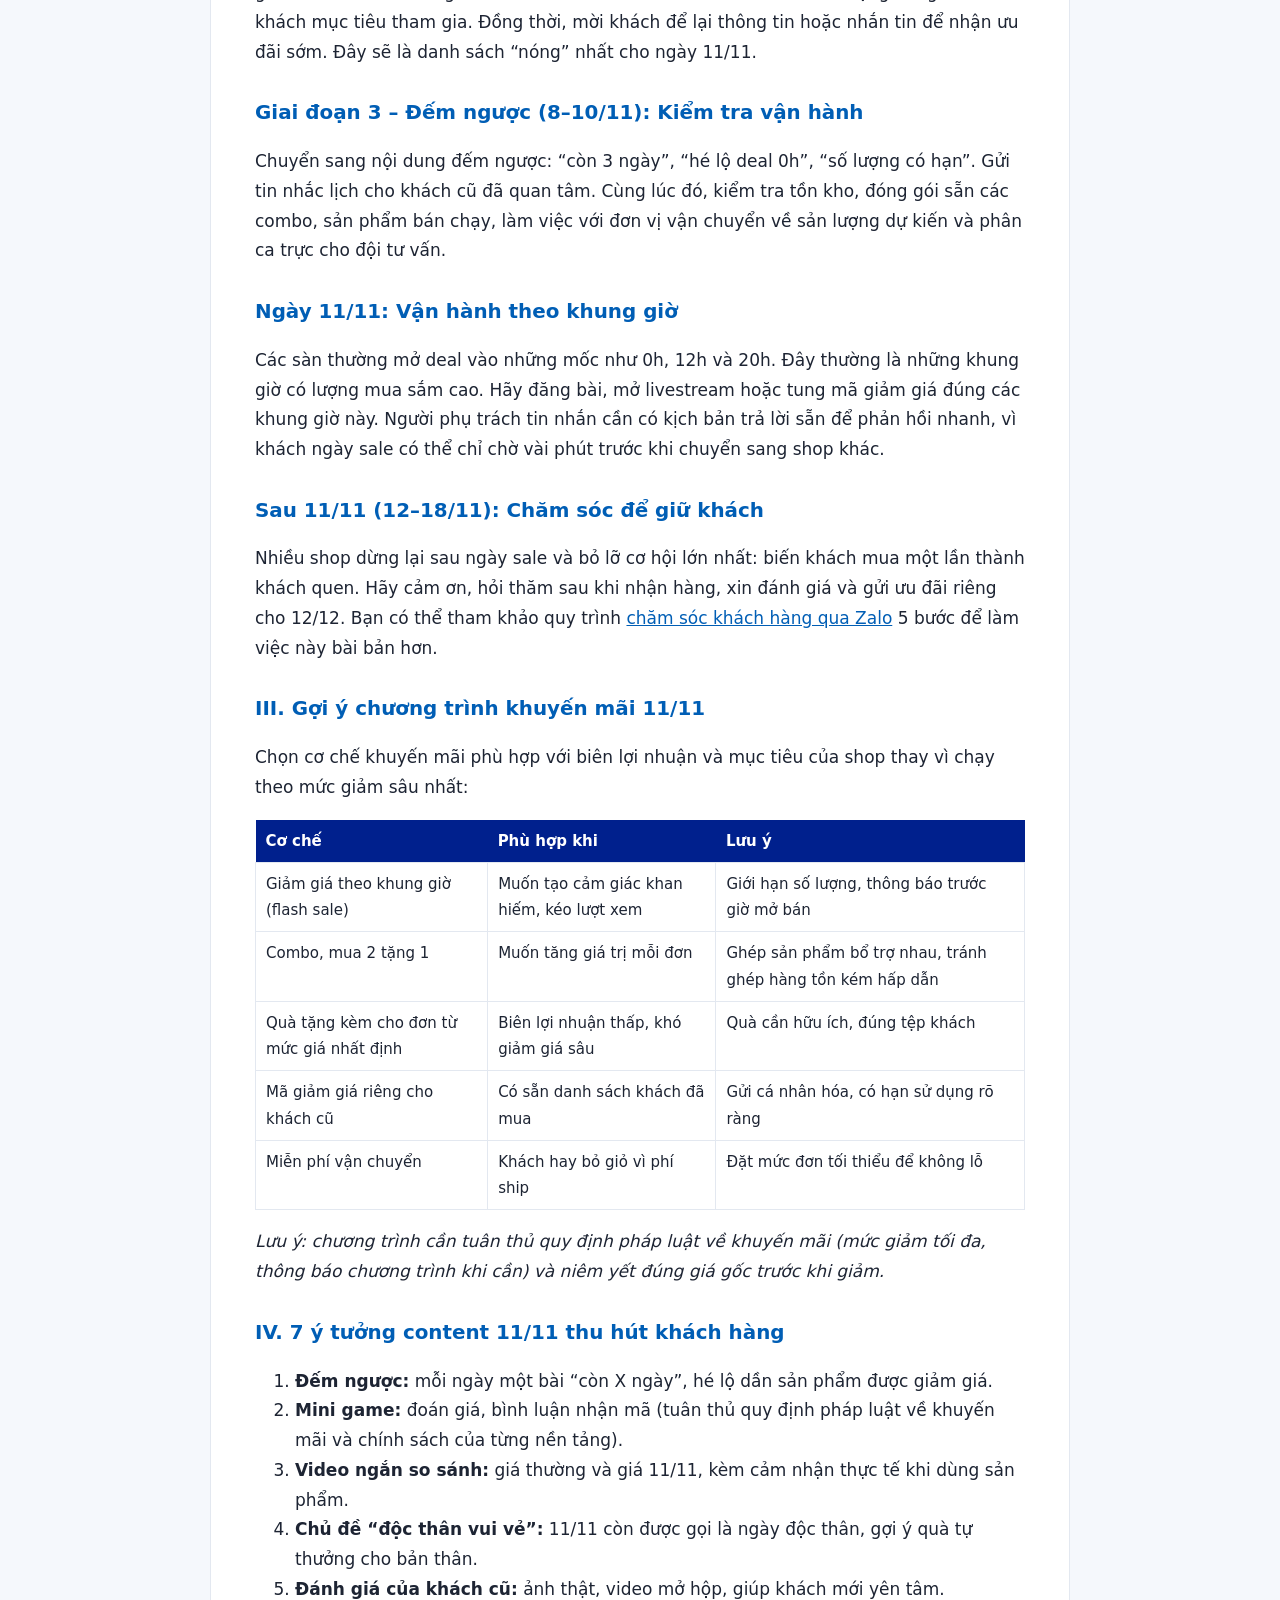
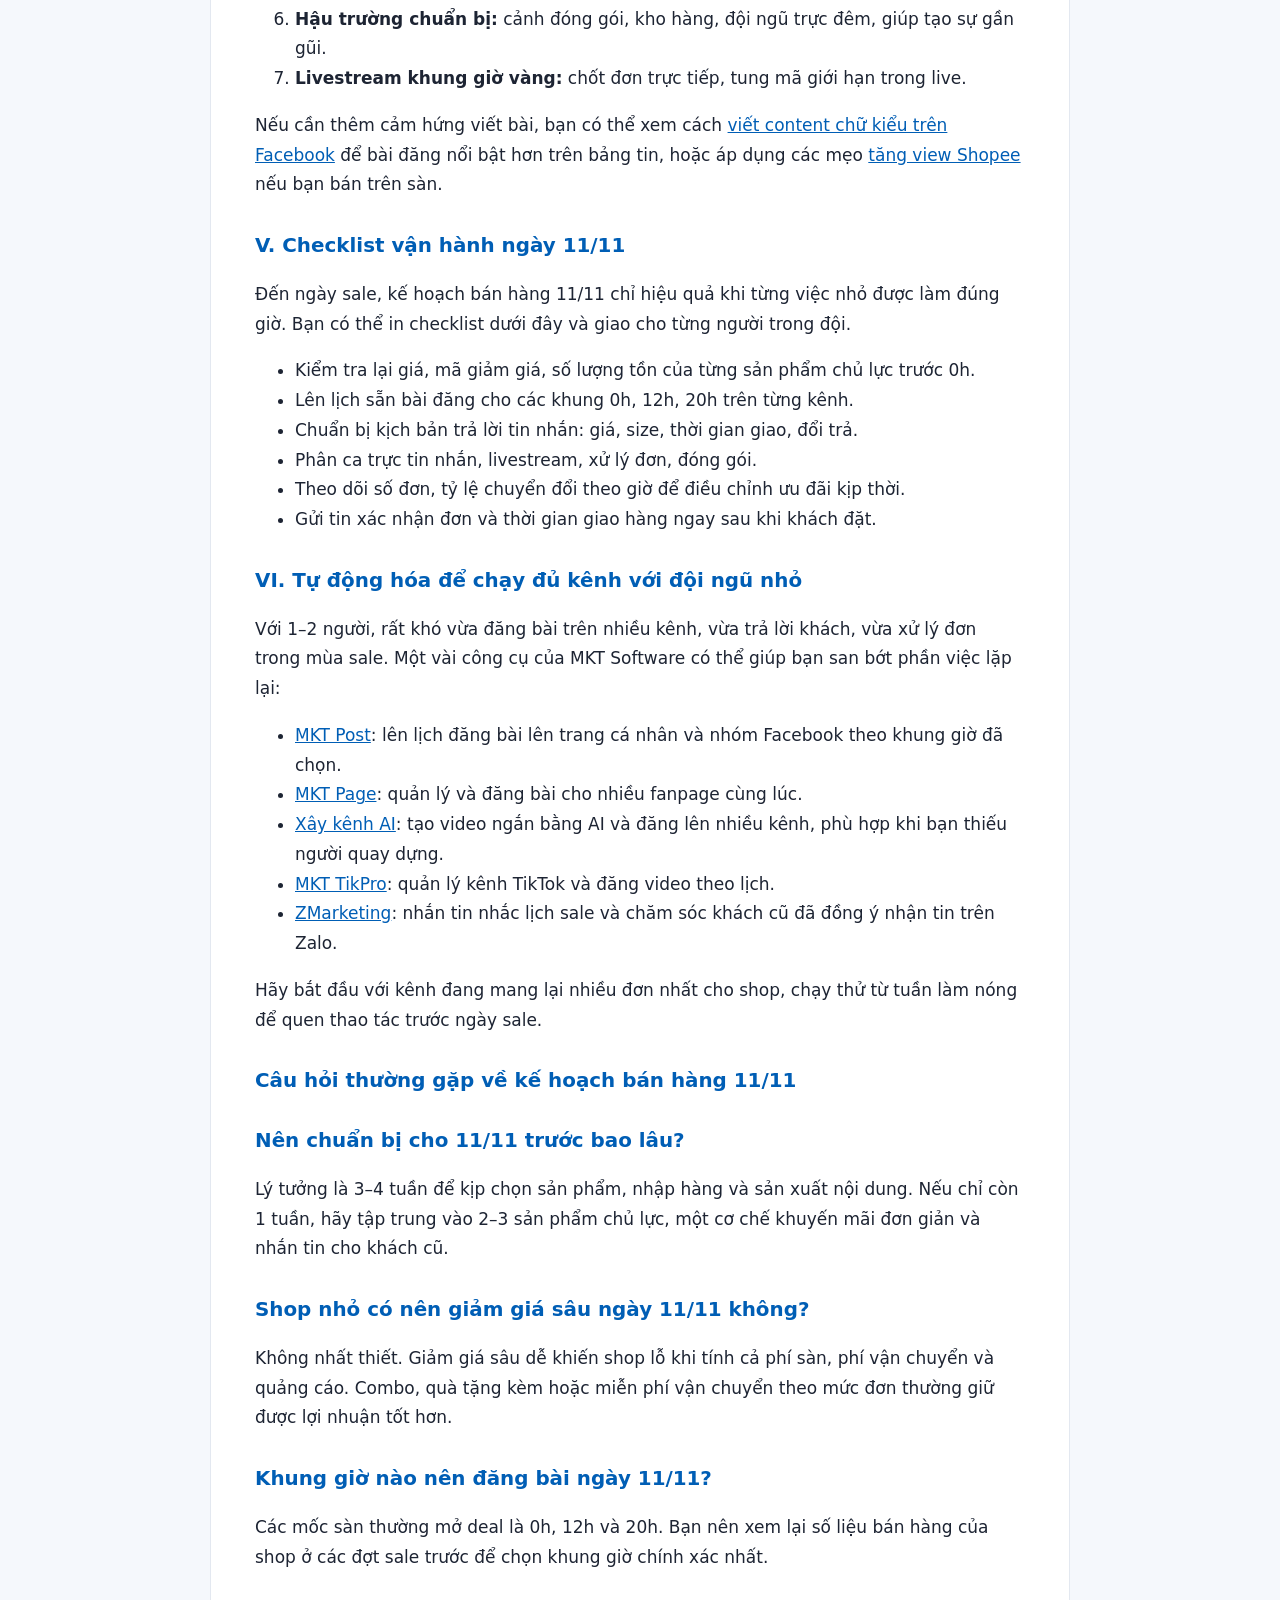
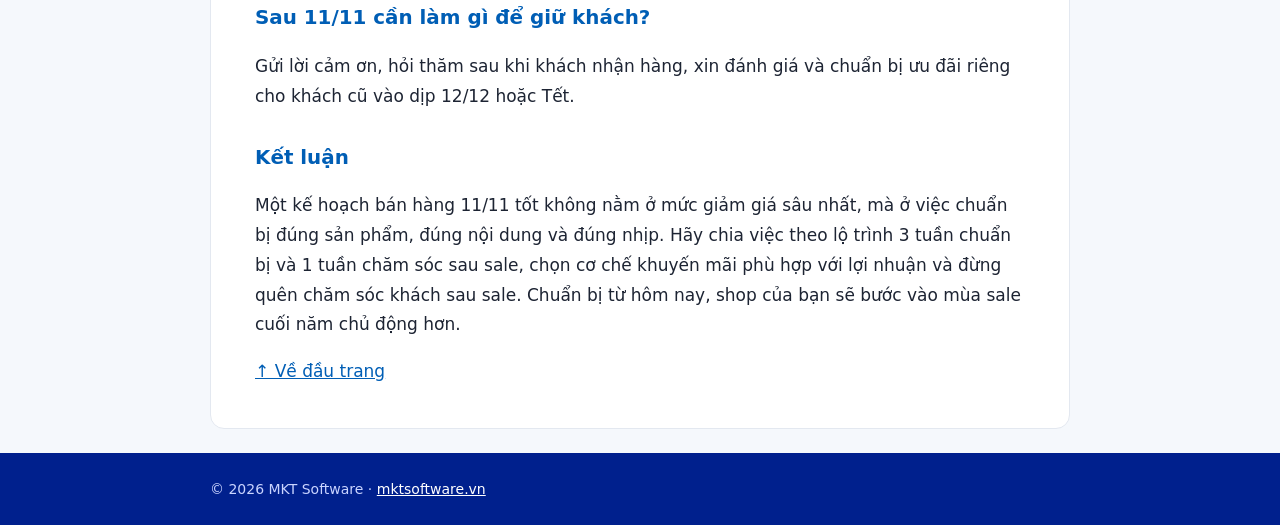
<file: index_1.html>
<!DOCTYPE html>
<html lang="vi">
<head>
<meta charset="utf-8">
<meta name="description" content="Blog MKT Software: hướng dẫn chăm sóc khách hàng qua Zalo 5 bước kèm mẫu tin nhắn và kế hoạch bán hàng 11/11 cho shop online, kèm checklist, KPI.">
<meta name="viewport" content="width=device-width, initial-scale=1">
<title>Blog MKT Software – Chăm sóc khách hàng qua Zalo và kế hoạch bán hàng 11/11</title>
<meta name="robots" content="index,follow">
<style>
body{margin:0;font-family:"Be Vietnam Pro",system-ui,-apple-system,"Segoe UI",Roboto,Arial,sans-serif;color:#1d2433;background:#f5f8fc;line-height:1.75;font-size:17px}
a{color:#005EB5}.wrap{max-width:860px;margin:0 auto;padding:0 16px}
header{background:linear-gradient(120deg,#00208D,#005EB5 60%,#00A2E1);color:#fff;padding:40px 0 32px}
header h1{margin:0 0 8px;font-size:clamp(28px,4vw,40px);line-height:1.25}header p{margin:0;opacity:.92}
.toc,article{background:#fff;border:1px solid #e3e8f0;border-radius:14px;padding:24px clamp(16px,4vw,44px);margin:24px 0}
h2{color:#00208D;line-height:1.3;font-size:clamp(24px,3.2vw,32px)}h3{color:#005EB5;line-height:1.4;margin-top:32px}
.meta{color:#5b6578;font-size:14px}.tw{overflow-x:auto}table{border-collapse:collapse;width:100%;min-width:520px;font-size:15px}
th{background:#00208D;color:#fff;text-align:left;padding:8px 10px}td{border:1px solid #e3e8f0;padding:8px 10px;vertical-align:top}
footer{background:#00208D;color:#c9d4ff;padding:24px 0;font-size:14px}footer a{color:#fff}
</style>
</head>
<body id="top">
<header><div class="wrap"><h1>Blog MKT Software</h1><p>Kiến thức chăm sóc khách hàng, marketing đa kênh và bán hàng online thực chiến cho shop và doanh nghiệp vừa và nhỏ.</p></div></header>
<main class="wrap">
<section class="toc"><h2>Bài viết mới nhất</h2><ul>
<li><a href="#cham-soc-khach-hang-qua-zalo">Chăm sóc khách hàng qua Zalo: Quy trình 5 bước và mẫu tin nhắn cho shop</a></li>
<li><a href="#ke-hoach-ban-hang-11-11">Kế hoạch bán hàng 11/11: Lộ trình 3 tuần cho shop online</a></li>
</ul></section>
<article id="cham-soc-khach-hang-qua-zalo">
<h2>Chăm sóc khách hàng qua Zalo: Quy trình 5 bước và mẫu tin nhắn cho shop</h2>
<p class="meta">Kiến thức marketing · MKT Software · 23/10/2026</p>
<p>Với nhiều shop online, giữ một khách cũ quay lại mua lần hai thường tốn ít chi phí hơn chạy quảng cáo để có một khách mới. <strong>Chăm sóc khách hàng qua Zalo</strong> là cách đơn giản để giữ liên lạc với những người đã từng mua hàng, vì phần lớn khách hàng Việt Nam dùng Zalo thường xuyên. Bài viết này của <a href="https://mktsoftware.vn/">MKT Software</a> tổng hợp quy trình 5 bước, 10 mẫu tin nhắn dùng ngay và cách đo hiệu quả để bạn chăm sóc khách đều đặn mà không làm phiền họ.</p>

<h3>I. Vì sao nên chăm sóc khách hàng qua Zalo?</h3>
<p>Zalo là một trong những ứng dụng nhắn tin phổ biến nhất tại Việt Nam. Theo kết quả kinh doanh quý II/2026 do VNG công bố, Zalo có <a href="https://www.vietnamplus.vn/zalo-co-813-trieu-nguoi-dung-hang-thang-post1127226.vnp" target="_blank" rel="noopener">81,3 triệu người dùng hằng tháng</a>. Điều đó có nghĩa là tin nhắn của bạn đến đúng nơi khách hàng đang trò chuyện mỗi ngày, thay vì nằm lẫn trong hộp thư email ít khi được mở.</p>
<p>So với các kênh khác, chăm sóc khách hàng qua Zalo có ba lợi thế rõ rệt:</p>
<ul>
<li><strong>Gần gũi:</strong> khách đã quen nhắn Zalo với người thân, bạn bè nên dễ phản hồi một tin nhắn lịch sự từ shop.</li>
<li><strong>Nhanh:</strong> khách hỏi đổi size, hỏi đơn hàng hay cần bảo hành đều nhận câu trả lời ngay trong một cuộc trò chuyện.</li>
<li><strong>Chi phí thấp:</strong> một tin hỏi thăm đúng lúc thường rẻ hơn nhiều so với việc tìm một khách hàng mới.</li>
</ul>

<h3>II. Zalo cá nhân, Zalo OA và ZNS: nên dùng kênh nào?</h3>
<p>Trước khi xây quy trình, bạn cần chọn đúng “công cụ” trên Zalo. Mỗi loại phù hợp với một quy mô và một mục đích khác nhau:</p>
<div class="tw"><table>
<thead><tr><th>Tiêu chí</th><th>Zalo cá nhân</th><th>Zalo OA</th><th>ZNS</th></tr></thead>
<tbody>
<tr><td>Phù hợp với</td><td>Shop nhỏ, người bán cá nhân</td><td>Thương hiệu, doanh nghiệp</td><td>Doanh nghiệp có hệ thống đơn hàng</td></tr>
<tr><td>Cách tiếp cận khách</td><td>Kết bạn, trò chuyện 1-1</td><td>Khách quan tâm (theo dõi) OA</td><td>Gửi tin theo số điện thoại khách đã cung cấp</td></tr>
<tr><td>Thế mạnh</td><td>Thân thiện, tư vấn sâu</td><td>Hình ảnh chuyên nghiệp, nhiều nhân viên cùng trả lời</td><td>Tin xác nhận đơn, giao hàng, nhắc lịch theo mẫu</td></tr>
<tr><td>Lưu ý</td><td>Giới hạn số lời mời và tin nhắn mỗi ngày</td><td>Cần đầu tư nội dung để tăng người quan tâm</td><td>Cần Zalo OA đã xác thực; mẫu tin phải được duyệt, tính phí theo tin, không dùng cho nội dung quảng cáo thuần</td></tr>
</tbody>
</table></div>

<p>Thực tế, nhiều shop kết hợp các kênh: dùng Zalo cá nhân để tư vấn và giữ quan hệ gần gũi, dùng Zalo OA hoặc ZNS cho các thông báo mang tính hệ thống như xác nhận đơn hay lịch giao hàng.</p>

<h3>III. Quy trình chăm sóc khách hàng qua Zalo 5 bước</h3>
<p>Quy trình dưới đây đi theo hành trình của một khách hàng, từ lúc bắt đầu trò chuyện đến khi quay lại mua lần tiếp theo.</p>


<h3>1. Thu thập và gắn nhãn khách hàng ngay từ đầu</h3>
<p>Mỗi khách nhắn tin hoặc đặt hàng, hãy lưu lại thông tin và gắn nhãn theo nhóm: khách mới, đã mua, khách quen, khách lâu chưa quay lại. Nhãn càng rõ, tin nhắn sau này càng đúng người, đúng thời điểm. Chỉ lưu thông tin khách tự cung cấp và đồng ý để shop liên hệ lại; cách làm này phù hợp với nguyên tắc về sự đồng ý của chủ thể dữ liệu trong <a href="https://luatvietnam.vn/tin-van-ban-moi/da-co-luat-bao-ve-du-lieu-ca-nhan-2025-so-91-2025-qh15-186-102925-article.html" target="_blank" rel="noopener">Luật Bảo vệ dữ liệu cá nhân (Luật số 91/2025/QH15)</a>, có hiệu lực từ ngày 01/01/2026.</p>
<p>Nếu bạn đang có nhiều nhân viên cùng chăm sóc khách trên Zalo, hãy tham khảo thêm cách <a href="https://mktsoftware.vn/phan-mem-quan-ly-nhan-vien">quản lý nhân viên sale, CSKH trên Zalo</a> để tệp khách không bị phân tán.</p>

<h3>2. Chào hỏi và xác nhận đơn trong 24 giờ đầu</h3>
<p>Ấn tượng đầu tiên quyết định khách có tiếp tục đọc tin của shop hay không. Hãy gửi lời cảm ơn, xác nhận lại sản phẩm, địa chỉ và thời gian giao hàng dự kiến. Với khách chưa kết bạn Zalo, một <a href="https://mktsoftware.vn/loi-moi-ket-ban-zalo">lời mời kết bạn Zalo</a> ngắn gọn, nói rõ bạn là ai, sẽ giúp khách dễ đồng ý hơn.</p>

<h3>3. Hỏi thăm sau khi khách nhận hàng</h3>
<p>Khoảng 2–3 ngày sau khi giao hàng, hãy hỏi khách đã dùng sản phẩm thế nào, có cần hướng dẫn thêm không. Đây là lúc phát hiện sớm vấn đề (sai size, lỗi sản phẩm) để xử lý trước khi khách để lại đánh giá xấu, đồng thời là dịp tốt để xin phản hồi.</p>


<h3>4. Nuôi dưỡng bằng nội dung hữu ích</h3>
<p>Giữa các lần mua, đừng chỉ gửi khuyến mãi. Hãy chia sẻ mẹo sử dụng, cách bảo quản, xu hướng mới liên quan đến sản phẩm khách đã mua. Một quy tắc dễ nhớ: cứ khoảng 4 tin mang giá trị thì mới có 1 tin bán hàng. Khách sẽ coi shop là người đồng hành chứ không phải người chỉ nhắn khi cần bán.</p>

<h3>5. Kéo khách quay lại đúng thời điểm</h3>
<p>Mỗi ngành hàng có một chu kỳ mua lại riêng: ví dụ: mỹ phẩm khoảng 1–2 tháng, thực phẩm vài tuần, thời trang theo mùa. Hãy nhắn đúng lúc khách sắp cần mua lại, hoặc vào các dịp lễ, ngày sale lớn như 11/11, 12/12. Ưu đãi riêng cho khách cũ (mã giảm giá, quà tặng kèm) giúp khách cảm thấy được trân trọng.</p>

<h3>IV. 10 mẫu tin nhắn chăm sóc khách hàng qua Zalo</h3>
<p>Bạn có thể chỉnh lại tên, sản phẩm và ưu đãi cho phù hợp với shop. Hãy luôn gọi khách bằng tên và giữ tin nhắn ngắn gọn.</p>
<h3>Khách vừa đặt hàng</h3>
<ul>
<li><em>“Dạ, [Shop] cảm ơn chị [Tên] đã đặt [sản phẩm]. Đơn của chị sẽ được giao trong 2–3 ngày tới địa chỉ [địa chỉ]. Chị cần đổi thông tin gì cứ nhắn em ạ.”</em></li>
<li><em>“Dạ, đơn hàng của anh [Tên] đã được giao cho đơn vị vận chuyển, mã vận đơn là [mã]. Anh để ý điện thoại giúp em ạ.”</em></li>
</ul>
<h3>Sau khi nhận hàng</h3>
<ul>
<li><em>“Chị [Tên] ơi, chị đã nhận được [sản phẩm] chưa ạ? Nếu size chưa vừa, shop hỗ trợ đổi trong [thời gian đổi trả] ạ.”</em></li>
<li><em>“Dạ, chị dùng [sản phẩm] được vài hôm rồi, chị thấy thế nào ạ? Em gửi chị cách bảo quản để dùng được lâu hơn: [mẹo ngắn].”</em></li>
<li><em>“Cảm ơn chị đã tin chọn [Shop]. Nếu tiện, chị cho shop xin một vài dòng cảm nhận để shop phục vụ tốt hơn ạ.”</em></li>
</ul>
<h3>Nuôi dưỡng và kéo khách quay lại</h3>
<ul>
<li><em>“Chị [Tên] ơi, mẫu [sản phẩm mới] vừa về, hợp với [sản phẩm chị đã mua]. Em gửi chị xem trước khi lên web ạ.”</em></li>
<li><em>“Sản phẩm [tên] chị mua tháng trước chắc sắp hết rồi ạ. Em giữ cho chị ưu đãi [x%] đến hết [ngày] nếu chị cần đặt lại.”</em></li>
<li><em>“Nhân dịp sinh nhật chị, [Shop] gửi chị mã quà tặng [mã], dùng được trong 7 ngày ạ.”</em> (chỉ dùng khi khách đã cung cấp ngày sinh)</li>
</ul>
<h3>Khách lâu chưa quay lại hoặc chưa hài lòng</h3>
<ul>
<li><em>“Lâu rồi shop chưa được phục vụ chị [Tên]. Shop vừa cải tiến [điểm mới], chị có muốn em gửi thông tin không ạ?”</em></li>
<li><em>“Em rất tiếc vì trải nghiệm lần trước chưa tốt. Em đã ghi nhận và muốn gửi chị [phương án hỗ trợ]. Chị cho em xin 2 phút để giải quyết ạ.”</em></li>
</ul>

<h3>V. Lỗi thường gặp khiến khách chặn tin nhắn</h3>
<ul>
<li><strong>Nhắn quá dày:</strong> gửi tin mỗi ngày, nhất là tin quảng cáo, khiến khách khó chịu và chặn shop.</li>
<li><strong>Tin nhắn chung chung:</strong> không gọi tên, không liên quan đến sản phẩm khách đã mua.</li>
<li><strong>Gửi sai giờ:</strong> nhắn sau 21 giờ hoặc quá sớm vào buổi sáng.</li>
<li><strong>Chỉ nói chuyện bán hàng:</strong> không có nội dung hữu ích, không hỏi thăm.</li>
<li><strong>Không cho khách lựa chọn:</strong> khách nói không muốn nhận tin nhưng shop vẫn tiếp tục gửi.</li>
</ul>

<h3>VI. Đo hiệu quả chăm sóc khách hàng qua Zalo bằng 4 chỉ số</h3>
<p>Chăm sóc khách hàng chỉ thật sự hiệu quả khi bạn đo được. Hãy theo dõi 4 chỉ số sau mỗi tháng:</p>
<div class="tw"><table>
<thead><tr><th>Chỉ số</th><th>Cách tính</th><th>Ý nghĩa</th></tr></thead>
<tbody>
<tr><td>Tỷ lệ phản hồi</td><td>Số khách trả lời / số khách được nhắn</td><td>Nội dung có hấp dẫn, đúng người không</td></tr>
<tr><td>Thời gian phản hồi</td><td>Thời gian trung bình từ lúc khách nhắn đến lúc shop trả lời</td><td>Tốc độ phục vụ của đội ngũ</td></tr>
<tr><td>Tỷ lệ mua lại</td><td>Số khách mua từ 2 lần trở lên / tổng số khách đã mua</td><td>Hiệu quả giữ chân khách</td></tr>
<tr><td>Tỷ lệ bị chặn</td><td>Số khách chặn hoặc hủy kết bạn / số khách được nhắn (ước tính qua tin không gửi được, lượt hủy kết bạn)</td><td>Mức độ làm phiền, cần giảm tần suất</td></tr>
</tbody>
</table></div>


<h3>VII. Tự động hóa chăm sóc khách hàng qua Zalo với ZMarketing</h3>
<p>Khi danh sách khách lên đến hàng nghìn người, việc nhắn tay từng khách sẽ chiếm gần hết thời gian của nhân viên. <a href="https://mktsoftware.vn/phan-mem-zmarketing">Phần mềm ZMarketing</a> của MKT Software giúp shop:</p>
<ul>
<li>Quản lý nhiều tài khoản Zalo và danh sách khách hàng trên một màn hình.</li>
<li>Với phiên bản <a href="https://mktsoftware.vn/zmarketing-web">ZMarketing Web</a>: gắn nhãn, phân nhóm khách để gửi đúng nội dung cho từng nhóm.</li>
<li>Lên lịch gửi tin chăm sóc cho khách đã đồng ý nhận tin, cá nhân hóa tên khách.</li>
<li>Để cả đội sale, CSKH cùng làm việc trên chung một tệp khách.</li>
</ul>
<p>Phần mềm giúp bạn tiết kiệm thời gian cho những việc lặp lại, còn sự chân thành trong từng câu trả lời vẫn đến từ đội ngũ của shop.</p>

<h3>Câu hỏi thường gặp về chăm sóc khách hàng qua Zalo</h3>
<h3>Zalo cá nhân có được nhắn tin hàng loạt cho khách không?</h3>
<p>Không nên. Zalo cá nhân được thiết kế cho trò chuyện 1-1, không dành cho gửi tin hàng loạt. Gửi nhiều tin giống nhau có thể vi phạm chính sách của Zalo và khiến tài khoản bị hạn chế. Với tệp khách lớn, bạn nên dùng Zalo OA hoặc ZNS và chỉ nhắn cho khách đã đồng ý nhận tin.</p>
<h3>ZNS khác gì tin nhắn Zalo thông thường?</h3>
<p>ZNS (Zalo Notification Service) là tin thông báo theo mẫu đã được duyệt, thường dùng cho xác nhận đơn hàng, giao hàng, nhắc lịch hẹn. Tin nhắn thông thường dùng để trò chuyện và tư vấn trực tiếp với khách.</p>
<h3>Bao lâu nên nhắn tin chăm sóc khách hàng một lần?</h3>
<p>Không có con số chung cho mọi ngành. Bạn có thể bắt đầu với 2–4 tin mỗi tháng cho mỗi khách, sau đó điều chỉnh theo tỷ lệ phản hồi và tỷ lệ bị chặn. Quan trọng nhất là mỗi tin đều mang lại thông tin hữu ích hoặc ưu đãi đúng nhu cầu.</p>
<h3>Làm sao để khách không chặn tin nhắn của shop?</h3>
<p>Chỉ nhắn cho khách đã tương tác hoặc đồng ý nhận tin, gọi đúng tên, nói rõ lý do liên hệ, tránh gửi giờ khuya và luôn tôn trọng khi khách muốn dừng nhận tin.</p>

<h3>Kết luận</h3>
<p>Chăm sóc khách hàng qua Zalo không cần phức tạp: thu thập đúng thông tin, nhắn đúng thời điểm, nói điều khách quan tâm và đo lại kết quả mỗi tháng. Bắt đầu từ 5 bước và 10 mẫu tin nhắn trong bài, tệp khách cũ có thể dần trở thành nguồn đơn hàng ổn định hơn. Khi tệp khách lớn dần, hãy để phần mềm lo phần việc lặp lại để đội ngũ có thêm thời gian cho những cuộc trò chuyện thật sự cần đến con người.</p>


<p><a href="#top">↑ Về đầu trang</a></p>
</article>
<article id="ke-hoach-ban-hang-11-11">
<h2>Kế hoạch bán hàng 11/11: Lộ trình 3 tuần cho shop online</h2>
<p class="meta">Chiến lược kinh doanh online · MKT Software · 23/10/2026</p>
<p>11/11 là một trong những ngày sale lớn nhất năm trên các sàn thương mại điện tử và mạng xã hội. Nhưng với shop nhỏ, ngày sale lớn cũng là ngày cạnh tranh gắt nhất: khách được mời chào từ khắp nơi, ai chuẩn bị muộn sẽ bị lấn át. Bài viết này gợi ý một <strong>kế hoạch bán hàng 11/11</strong> theo lộ trình 3 tuần chuẩn bị (áp dụng cho mùa sale năm 2026), kèm ý tưởng khuyến mãi, nội dung và checklist vận hành để shop của bạn không bị “cuốn” theo nhịp sale mà chủ động đón đơn.</p>

<h3>I. Vì sao cần lên kế hoạch bán hàng 11/11 từ sớm?</h3>
<p>11/11 nằm trong chuỗi ngày đôi cuối năm (10/10, 11/11, 12/12) thường nằm trong <a href="https://www.viettablet.com/cac-ngay-sale-lon-2026-tiktok-shop" target="_blank" rel="noopener">lịch các ngày sale lớn trong năm</a>. Người mua thường “lên giỏ hàng” từ vài ngày trước, nên shop nào xuất hiện sớm trong tâm trí khách sẽ có lợi thế lớn. Chuẩn bị từ sớm giúp bạn:</p>
<ul>
<li>Có đủ hàng chủ lực, tránh cháy hàng hoặc tồn kho sau sale.</li>
<li>Có sẵn nội dung, hình ảnh, video để đăng đều mỗi ngày thay vì làm gấp.</li>
<li>Kịp làm nóng khách cũ và khách tiềm năng trước khi đối thủ tung ưu đãi.</li>
<li>Đội ngũ được phân việc rõ, không rối khi đơn tăng đột biến.</li>
</ul>

<h3>II. Lộ trình 3 tuần chuẩn bị cho 11/11</h3>
<p>Nếu bắt đầu từ cuối tháng 10, bạn còn khoảng 3 tuần. Đó là khoảng thời gian vừa đủ để chia kế hoạch bán hàng 11/11 thành từng giai đoạn:</p>

<div class="tw"><table>
<thead><tr><th>Giai đoạn</th><th>Thời gian</th><th>Việc chính</th></tr></thead>
<tbody>
<tr><td>Chuẩn bị</td><td>23/10 – 31/10</td><td>Chọn sản phẩm chủ lực, đặt mục tiêu, chốt ngân sách và chương trình ưu đãi</td></tr>
<tr><td>Làm nóng</td><td>01/11 – 07/11</td><td>Sản xuất nội dung, đăng đều trên các kênh, thu thập danh sách khách quan tâm</td></tr>
<tr><td>Đếm ngược</td><td>08/11 – 10/11</td><td>Nhắc lịch sale, hé lộ ưu đãi, kiểm tra kho, vận chuyển, nhân sự trực</td></tr>
<tr><td>Ngày sale</td><td>11/11</td><td>Chạy khung giờ vàng, livestream, trả lời tin nhắn, xử lý đơn nhanh</td></tr>
<tr><td>Sau sale</td><td>12/11 – 18/11</td><td>Chăm sóc khách, xin đánh giá, tổng kết số liệu, chuẩn bị cho 12/12</td></tr>
</tbody>
</table></div>

<h3>Giai đoạn 1 – Chuẩn bị (23–31/10): Chọn sản phẩm và đặt mục tiêu</h3>
<p>Đừng giảm giá toàn bộ cửa hàng. Hãy chọn 3–5 sản phẩm chủ lực: sản phẩm bán chạy để kéo khách, sản phẩm có biên lợi nhuận tốt để bù chi phí, và một vài sản phẩm cần xả tồn. Sau đó đặt mục tiêu cụ thể: số đơn, doanh thu, số khách mới; đồng thời tính trước ngân sách quảng cáo, quà tặng, chi phí vận chuyển.</p>

<h3>Giai đoạn 2 – Làm nóng (1–7/11): Sản xuất nội dung</h3>
<p>Đây là giai đoạn quan trọng nhất. Hãy chuẩn bị sẵn bộ nội dung cho 10 ngày: bài giới thiệu sản phẩm, video ngắn, ảnh so sánh trước – sau (với ngành hàng được phép), đánh giá của khách cũ. Đăng đều trên Facebook, TikTok, Zalo và các nhóm cộng đồng mà khách mục tiêu tham gia. Đồng thời, mời khách để lại thông tin hoặc nhắn tin để nhận ưu đãi sớm. Đây sẽ là danh sách “nóng” nhất cho ngày 11/11.</p>

<h3>Giai đoạn 3 – Đếm ngược (8–10/11): Kiểm tra vận hành</h3>
<p>Chuyển sang nội dung đếm ngược: “còn 3 ngày”, “hé lộ deal 0h”, “số lượng có hạn”. Gửi tin nhắc lịch cho khách cũ đã quan tâm. Cùng lúc đó, kiểm tra tồn kho, đóng gói sẵn các combo, sản phẩm bán chạy, làm việc với đơn vị vận chuyển về sản lượng dự kiến và phân ca trực cho đội tư vấn.</p>

<h3>Ngày 11/11: Vận hành theo khung giờ</h3>
<p>Các sàn thường mở deal vào những mốc như 0h, 12h và 20h. Đây thường là những khung giờ có lượng mua sắm cao. Hãy đăng bài, mở livestream hoặc tung mã giảm giá đúng các khung giờ này. Người phụ trách tin nhắn cần có kịch bản trả lời sẵn để phản hồi nhanh, vì khách ngày sale có thể chỉ chờ vài phút trước khi chuyển sang shop khác.</p>

<h3>Sau 11/11 (12–18/11): Chăm sóc để giữ khách</h3>
<p>Nhiều shop dừng lại sau ngày sale và bỏ lỡ cơ hội lớn nhất: biến khách mua một lần thành khách quen. Hãy cảm ơn, hỏi thăm sau khi nhận hàng, xin đánh giá và gửi ưu đãi riêng cho 12/12. Bạn có thể tham khảo quy trình <a href="#cham-soc-khach-hang-qua-zalo">chăm sóc khách hàng qua Zalo</a> 5 bước để làm việc này bài bản hơn.</p>

<h3>III. Gợi ý chương trình khuyến mãi 11/11</h3>
<p>Chọn cơ chế khuyến mãi phù hợp với biên lợi nhuận và mục tiêu của shop thay vì chạy theo mức giảm sâu nhất:</p>

<div class="tw"><table>
<thead><tr><th>Cơ chế</th><th>Phù hợp khi</th><th>Lưu ý</th></tr></thead>
<tbody>
<tr><td>Giảm giá theo khung giờ (flash sale)</td><td>Muốn tạo cảm giác khan hiếm, kéo lượt xem</td><td>Giới hạn số lượng, thông báo trước giờ mở bán</td></tr>
<tr><td>Combo, mua 2 tặng 1</td><td>Muốn tăng giá trị mỗi đơn</td><td>Ghép sản phẩm bổ trợ nhau, tránh ghép hàng tồn kém hấp dẫn</td></tr>
<tr><td>Quà tặng kèm cho đơn từ mức giá nhất định</td><td>Biên lợi nhuận thấp, khó giảm giá sâu</td><td>Quà cần hữu ích, đúng tệp khách</td></tr>
<tr><td>Mã giảm giá riêng cho khách cũ</td><td>Có sẵn danh sách khách đã mua</td><td>Gửi cá nhân hóa, có hạn sử dụng rõ ràng</td></tr>
<tr><td>Miễn phí vận chuyển</td><td>Khách hay bỏ giỏ vì phí ship</td><td>Đặt mức đơn tối thiểu để không lỗ</td></tr>
</tbody>
</table></div>
<p><em>Lưu ý: chương trình cần tuân thủ quy định pháp luật về khuyến mãi (mức giảm tối đa, thông báo chương trình khi cần) và niêm yết đúng giá gốc trước khi giảm.</em></p>

<h3>IV. 7 ý tưởng content 11/11 thu hút khách hàng</h3>
<ol>
<li><strong>Đếm ngược:</strong> mỗi ngày một bài “còn X ngày”, hé lộ dần sản phẩm được giảm giá.</li>
<li><strong>Mini game:</strong> đoán giá, bình luận nhận mã (tuân thủ quy định pháp luật về khuyến mãi và chính sách của từng nền tảng).</li>
<li><strong>Video ngắn so sánh:</strong> giá thường và giá 11/11, kèm cảm nhận thực tế khi dùng sản phẩm.</li>
<li><strong>Chủ đề “độc thân vui vẻ”:</strong> 11/11 còn được gọi là ngày độc thân, gợi ý quà tự thưởng cho bản thân.</li>
<li><strong>Đánh giá của khách cũ:</strong> ảnh thật, video mở hộp, giúp khách mới yên tâm.</li>
<li><strong>Hậu trường chuẩn bị:</strong> cảnh đóng gói, kho hàng, đội ngũ trực đêm, giúp tạo sự gần gũi.</li>
<li><strong>Livestream khung giờ vàng:</strong> chốt đơn trực tiếp, tung mã giới hạn trong live.</li>
</ol>
<p>Nếu cần thêm cảm hứng viết bài, bạn có thể xem cách <a href="https://mktsoftware.vn/cach-viet-content-chu-kieu-tren-facebook">viết content chữ kiểu trên Facebook</a> để bài đăng nổi bật hơn trên bảng tin, hoặc áp dụng các mẹo <a href="https://mktsoftware.vn/tang-view-shopee">tăng view Shopee</a> nếu bạn bán trên sàn.</p>

<h3>V. Checklist vận hành ngày 11/11</h3>
<p>Đến ngày sale, kế hoạch bán hàng 11/11 chỉ hiệu quả khi từng việc nhỏ được làm đúng giờ. Bạn có thể in checklist dưới đây và giao cho từng người trong đội.</p>

<ul>
<li>Kiểm tra lại giá, mã giảm giá, số lượng tồn của từng sản phẩm chủ lực trước 0h.</li>
<li>Lên lịch sẵn bài đăng cho các khung 0h, 12h, 20h trên từng kênh.</li>
<li>Chuẩn bị kịch bản trả lời tin nhắn: giá, size, thời gian giao, đổi trả.</li>
<li>Phân ca trực tin nhắn, livestream, xử lý đơn, đóng gói.</li>
<li>Theo dõi số đơn, tỷ lệ chuyển đổi theo giờ để điều chỉnh ưu đãi kịp thời.</li>
<li>Gửi tin xác nhận đơn và thời gian giao hàng ngay sau khi khách đặt.</li>
</ul>

<h3>VI. Tự động hóa để chạy đủ kênh với đội ngũ nhỏ</h3>
<p>Với 1–2 người, rất khó vừa đăng bài trên nhiều kênh, vừa trả lời khách, vừa xử lý đơn trong mùa sale. Một vài công cụ của MKT Software có thể giúp bạn san bớt phần việc lặp lại:</p>
<ul>
<li><a href="https://mktsoftware.vn/mkt-post">MKT Post</a>: lên lịch đăng bài lên trang cá nhân và nhóm Facebook theo khung giờ đã chọn.</li>
<li><a href="https://mktsoftware.vn/mkt-page">MKT Page</a>: quản lý và đăng bài cho nhiều fanpage cùng lúc.</li>
<li><a href="https://mktsoftware.vn/xay-kenh-ai">Xây kênh AI</a>: tạo video ngắn bằng AI và đăng lên nhiều kênh, phù hợp khi bạn thiếu người quay dựng.</li>
<li><a href="https://mktsoftware.vn/mkt-tikpro">MKT TikPro</a>: quản lý kênh TikTok và đăng video theo lịch.</li>
<li><a href="https://mktsoftware.vn/phan-mem-zmarketing">ZMarketing</a>: nhắn tin nhắc lịch sale và chăm sóc khách cũ đã đồng ý nhận tin trên Zalo.</li>
</ul>
<p>Hãy bắt đầu với kênh đang mang lại nhiều đơn nhất cho shop, chạy thử từ tuần làm nóng để quen thao tác trước ngày sale.</p>

<h3>Câu hỏi thường gặp về kế hoạch bán hàng 11/11</h3>
<h3>Nên chuẩn bị cho 11/11 trước bao lâu?</h3>
<p>Lý tưởng là 3–4 tuần để kịp chọn sản phẩm, nhập hàng và sản xuất nội dung. Nếu chỉ còn 1 tuần, hãy tập trung vào 2–3 sản phẩm chủ lực, một cơ chế khuyến mãi đơn giản và nhắn tin cho khách cũ.</p>
<h3>Shop nhỏ có nên giảm giá sâu ngày 11/11 không?</h3>
<p>Không nhất thiết. Giảm giá sâu dễ khiến shop lỗ khi tính cả phí sàn, phí vận chuyển và quảng cáo. Combo, quà tặng kèm hoặc miễn phí vận chuyển theo mức đơn thường giữ được lợi nhuận tốt hơn.</p>
<h3>Khung giờ nào nên đăng bài ngày 11/11?</h3>
<p>Các mốc sàn thường mở deal là 0h, 12h và 20h. Bạn nên xem lại số liệu bán hàng của shop ở các đợt sale trước để chọn khung giờ chính xác nhất.</p>
<h3>Sau 11/11 cần làm gì để giữ khách?</h3>
<p>Gửi lời cảm ơn, hỏi thăm sau khi khách nhận hàng, xin đánh giá và chuẩn bị ưu đãi riêng cho khách cũ vào dịp 12/12 hoặc Tết.</p>

<h3>Kết luận</h3>
<p>Một kế hoạch bán hàng 11/11 tốt không nằm ở mức giảm giá sâu nhất, mà ở việc chuẩn bị đúng sản phẩm, đúng nội dung và đúng nhịp. Hãy chia việc theo lộ trình 3 tuần chuẩn bị và 1 tuần chăm sóc sau sale, chọn cơ chế khuyến mãi phù hợp với lợi nhuận và đừng quên chăm sóc khách sau sale. Chuẩn bị từ hôm nay, shop của bạn sẽ bước vào mùa sale cuối năm chủ động hơn.</p>


<p><a href="#top">↑ Về đầu trang</a></p>
</article>
</main>
<footer><div class="wrap">© 2026 MKT Software · <a href="https://mktsoftware.vn/">mktsoftware.vn</a></div></footer>
</body>
</html>
</file>
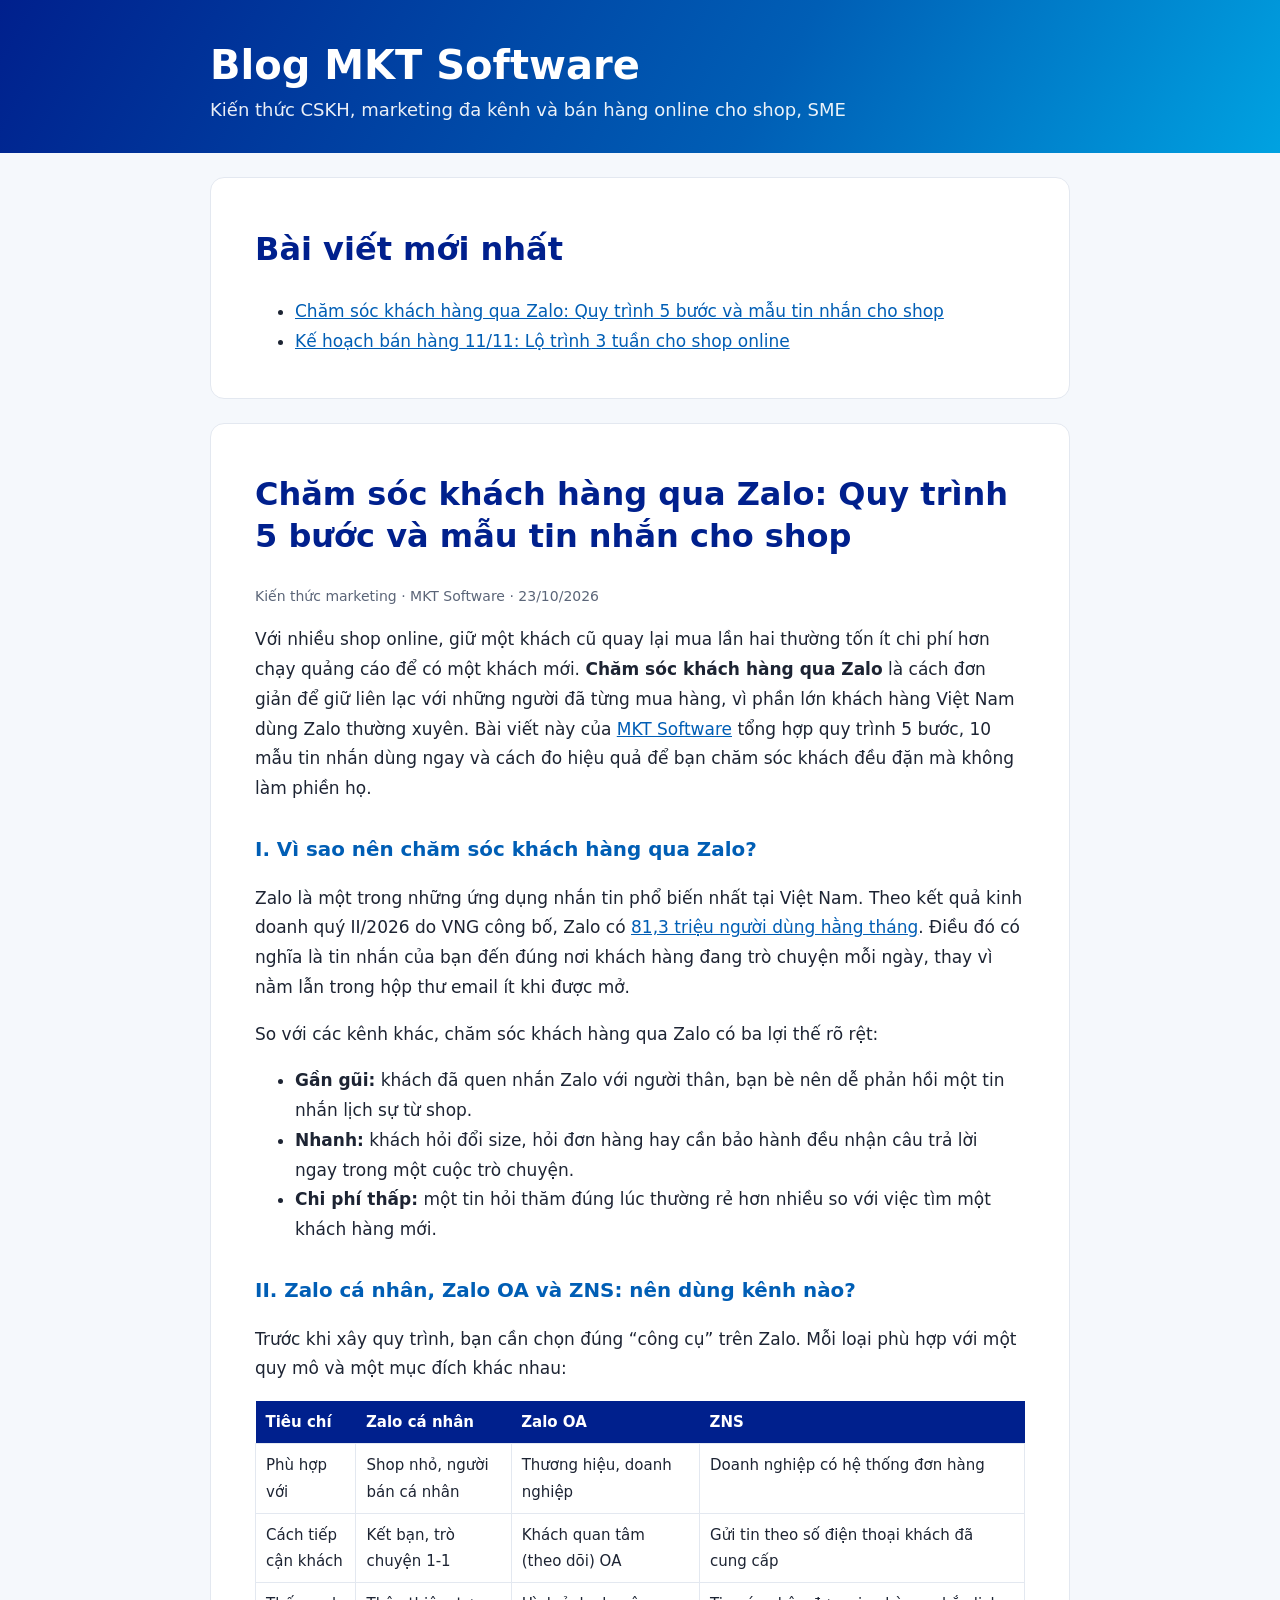
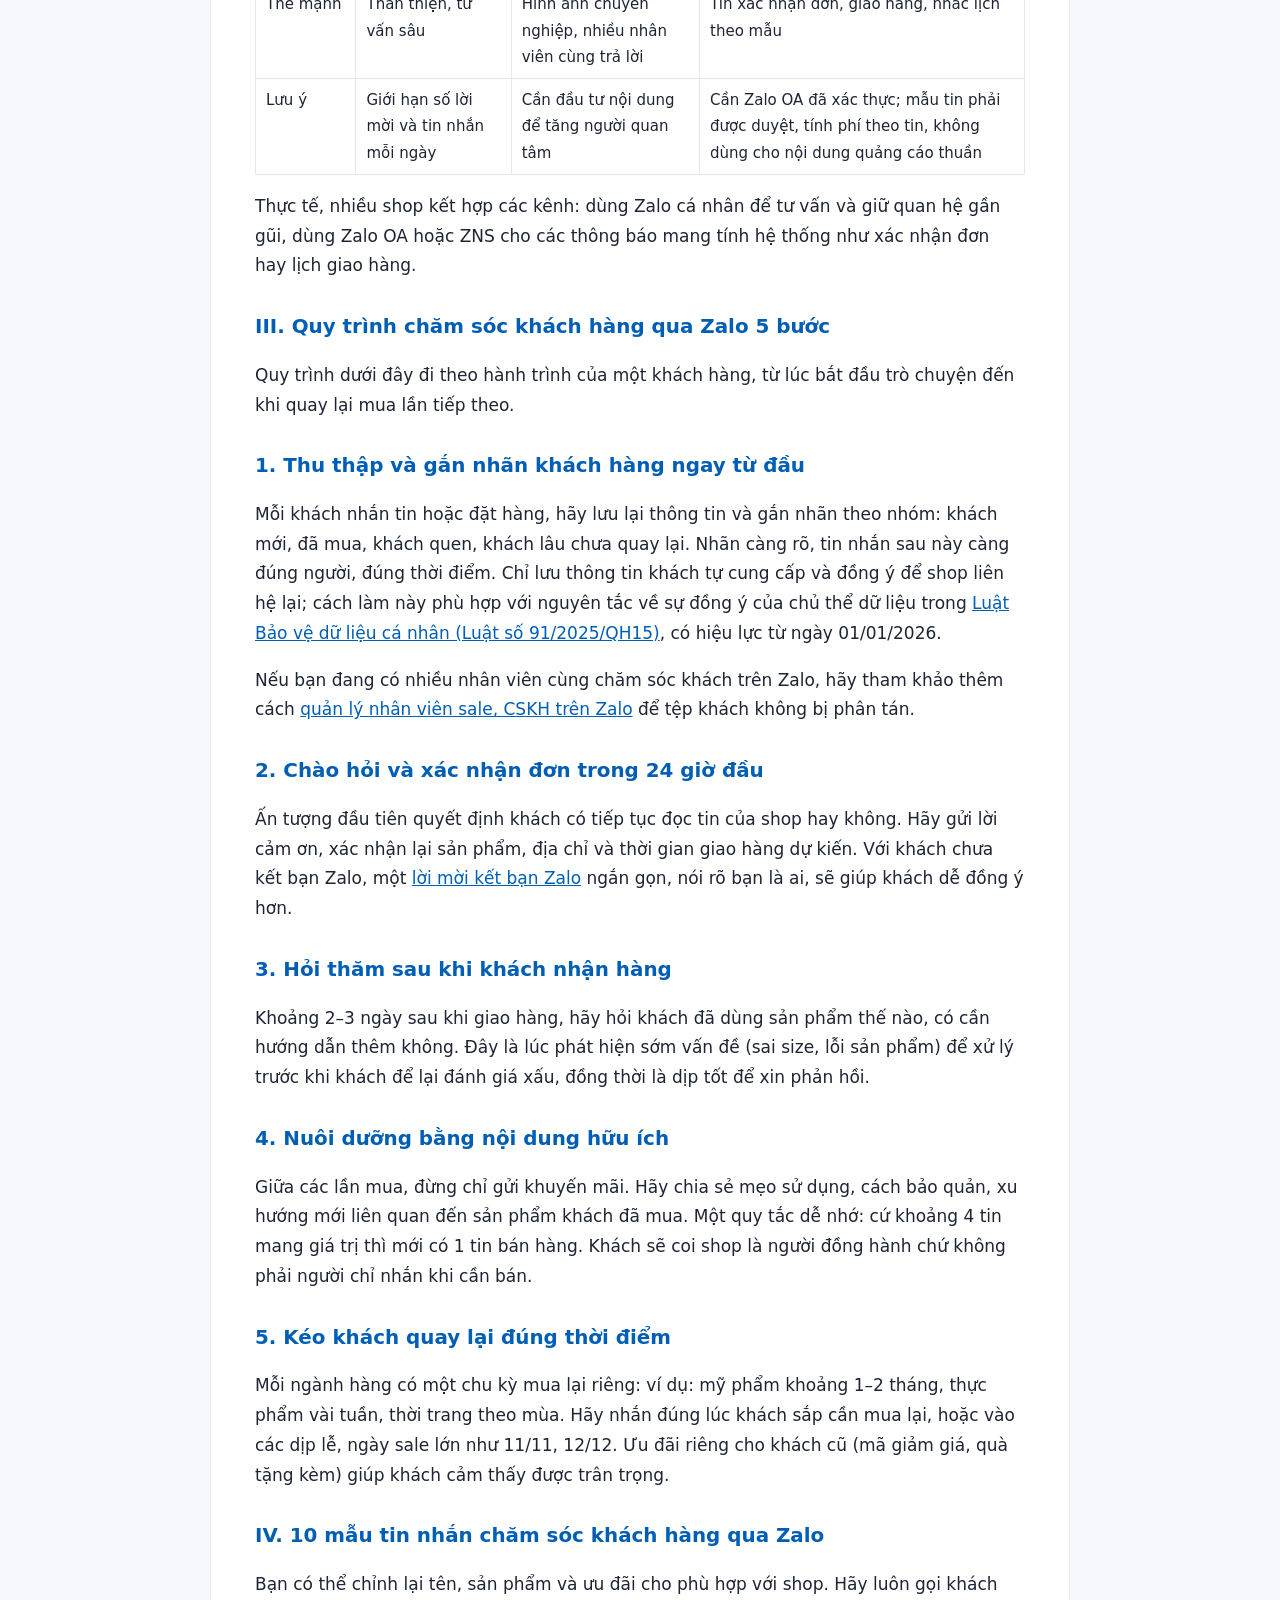
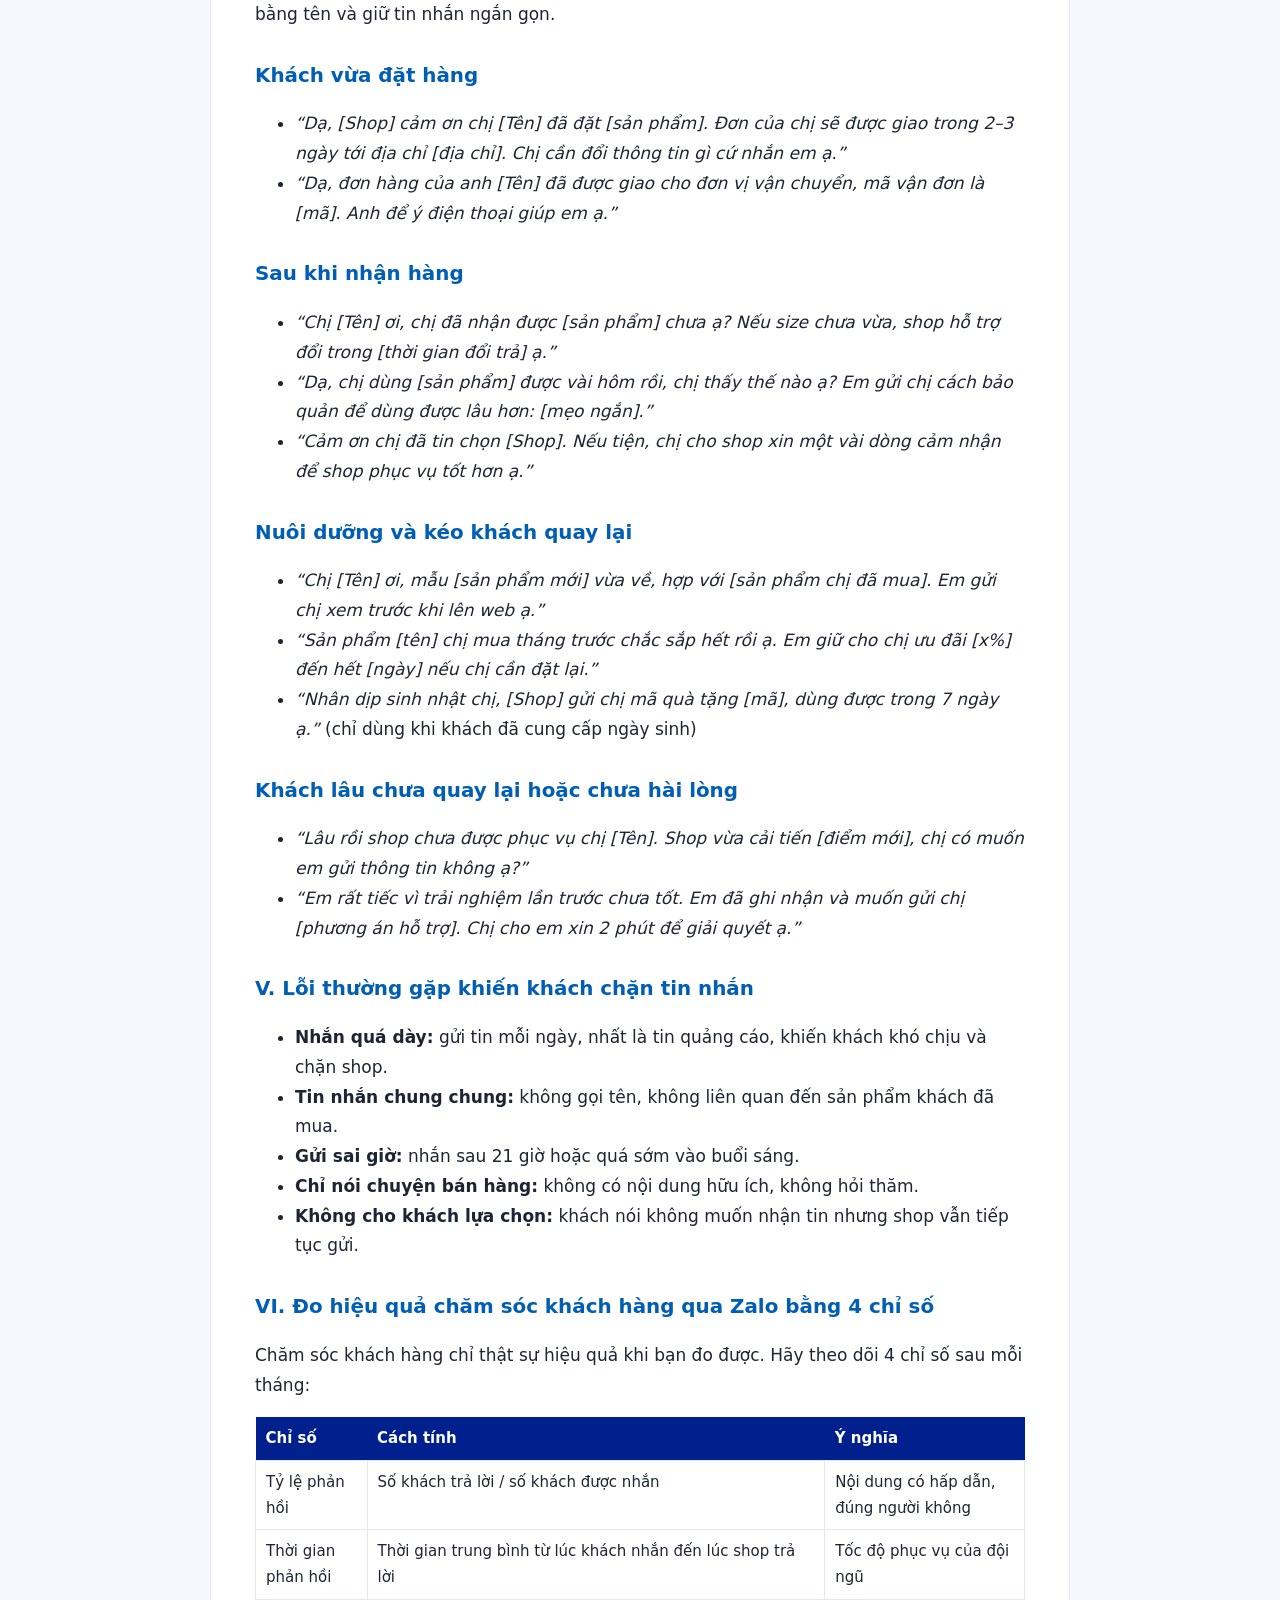
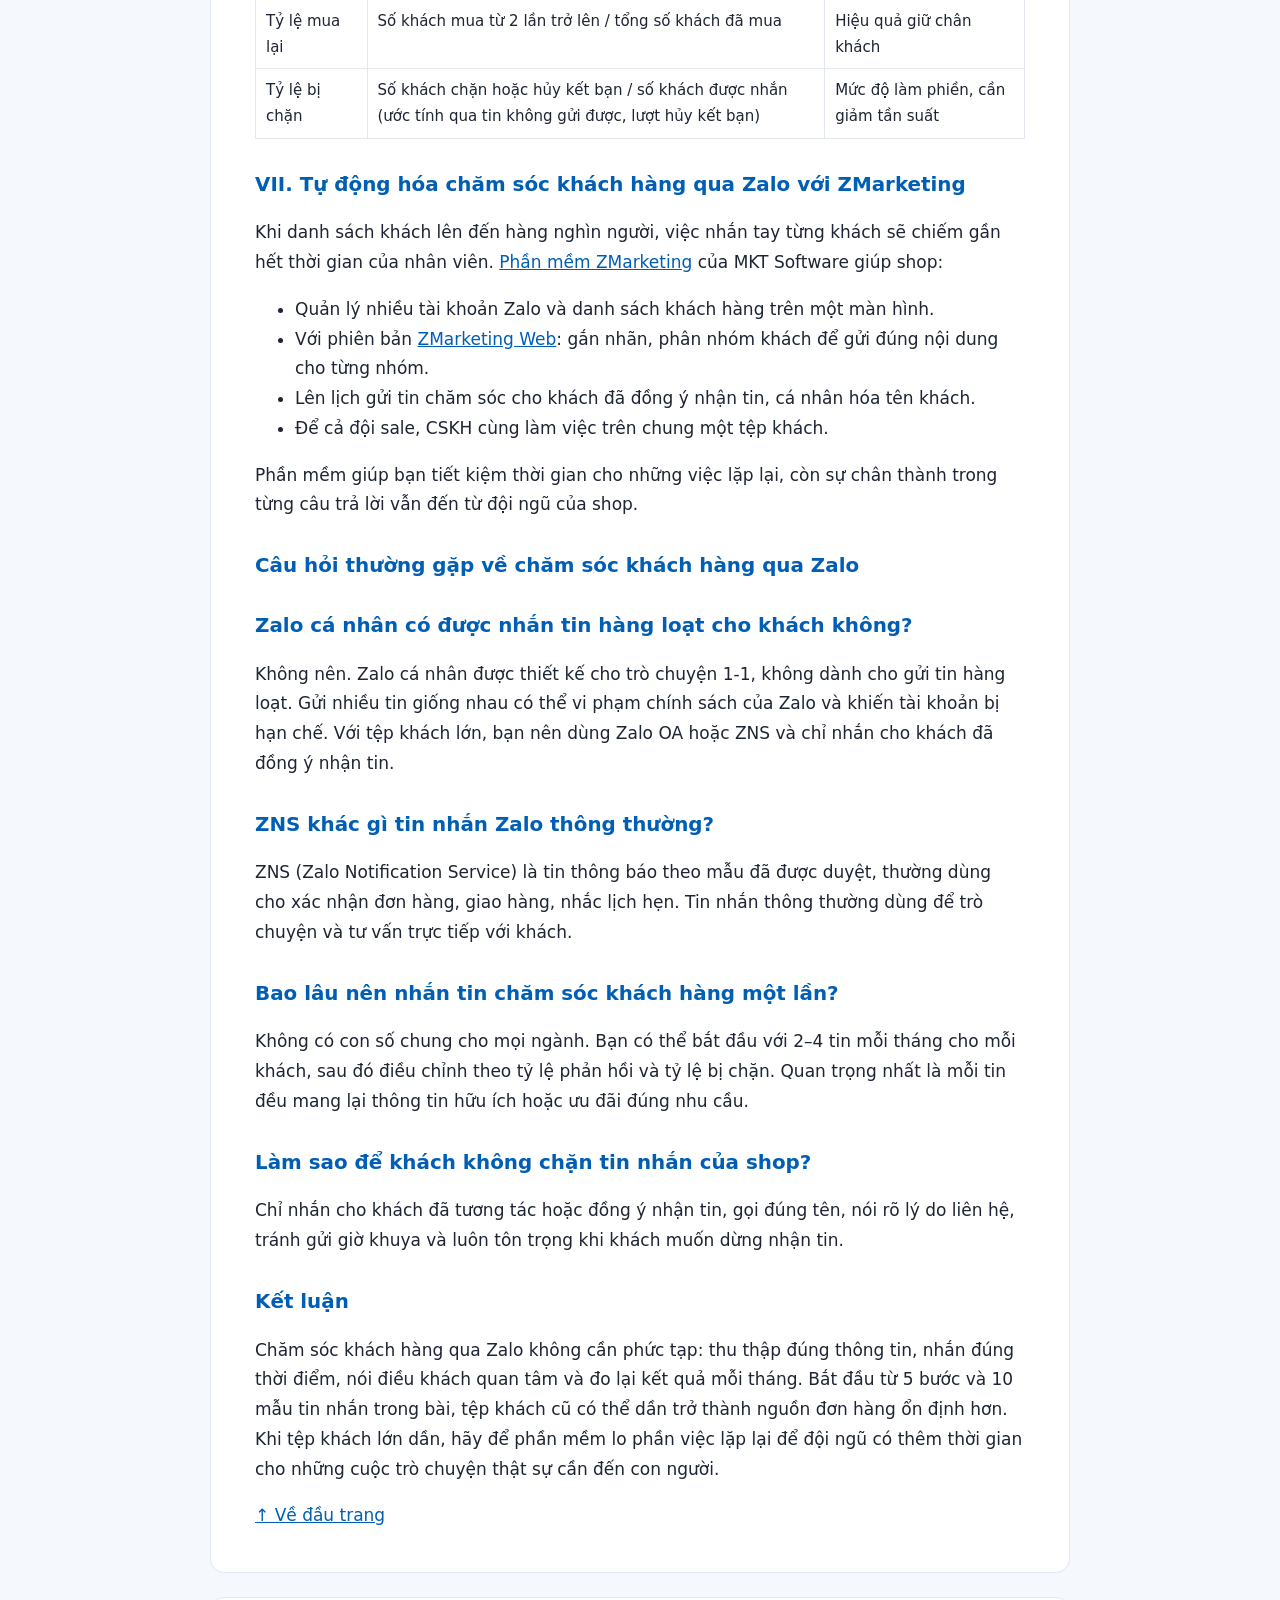
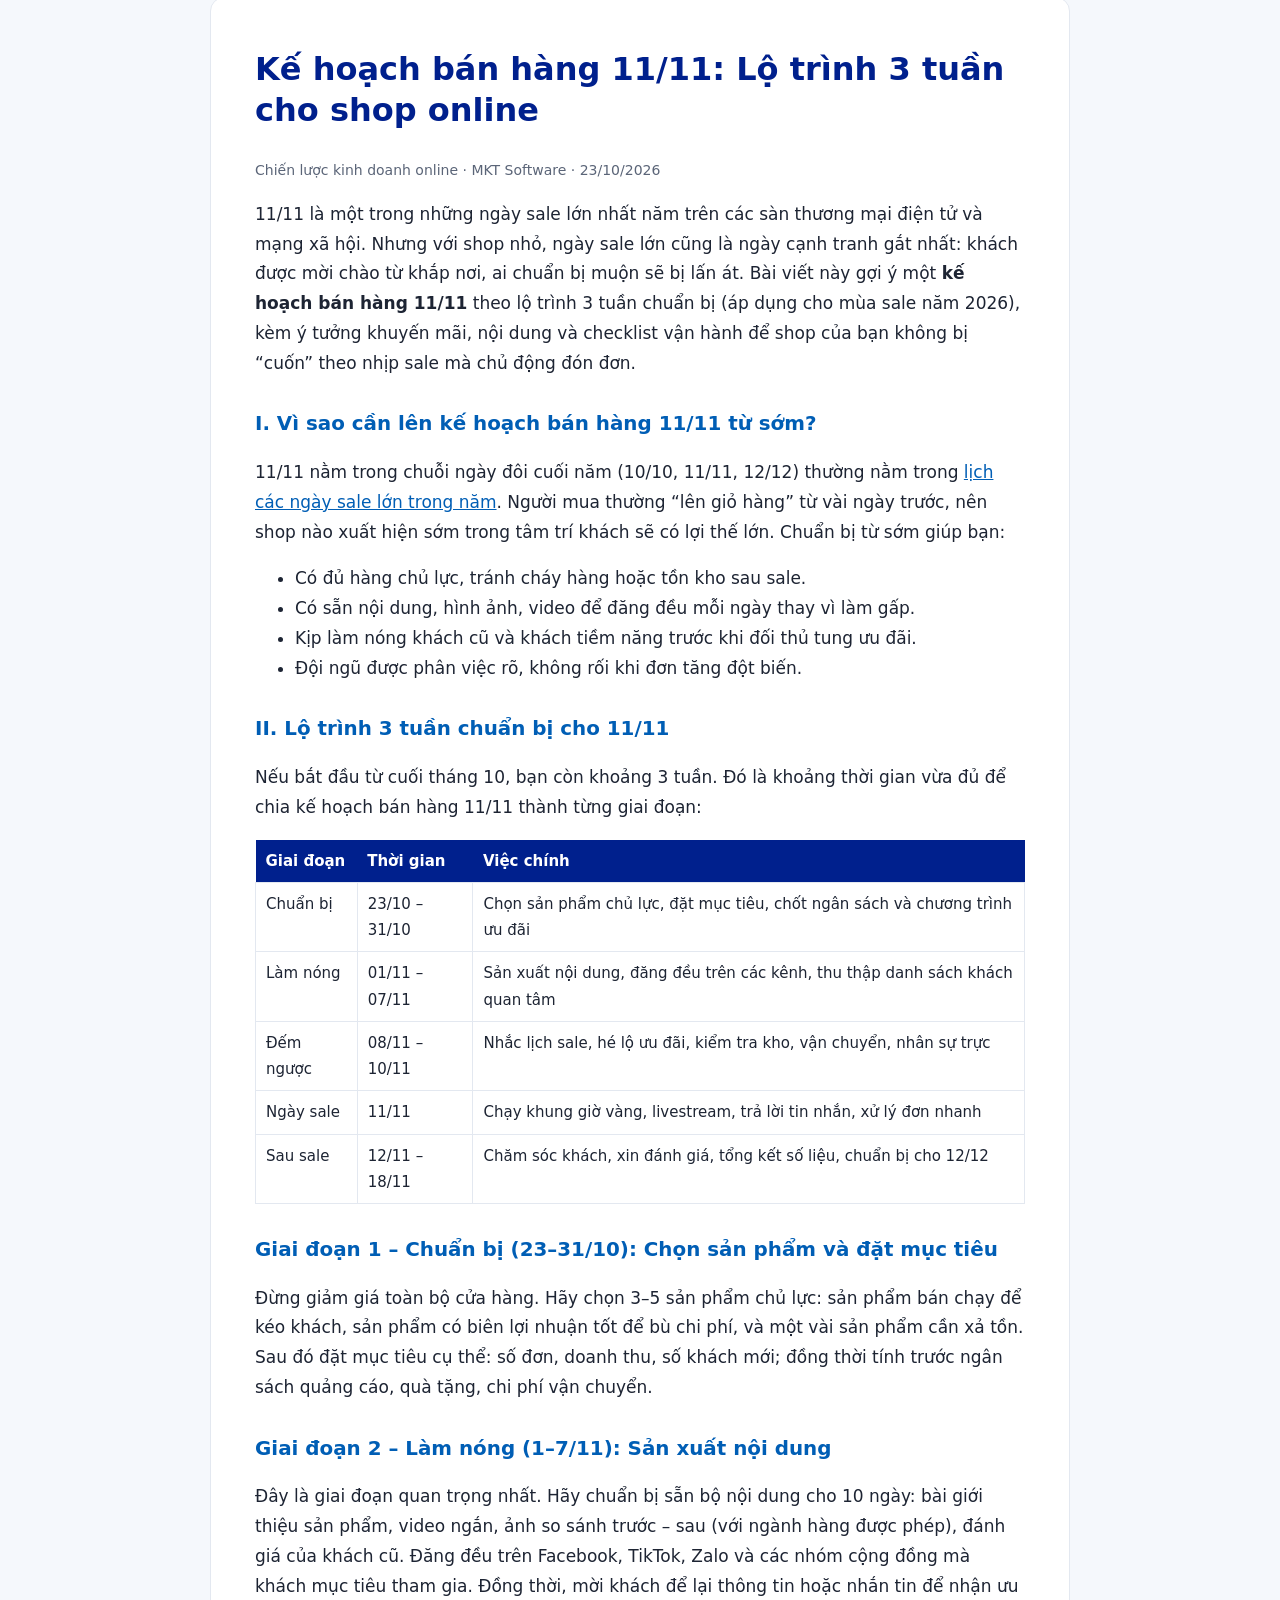
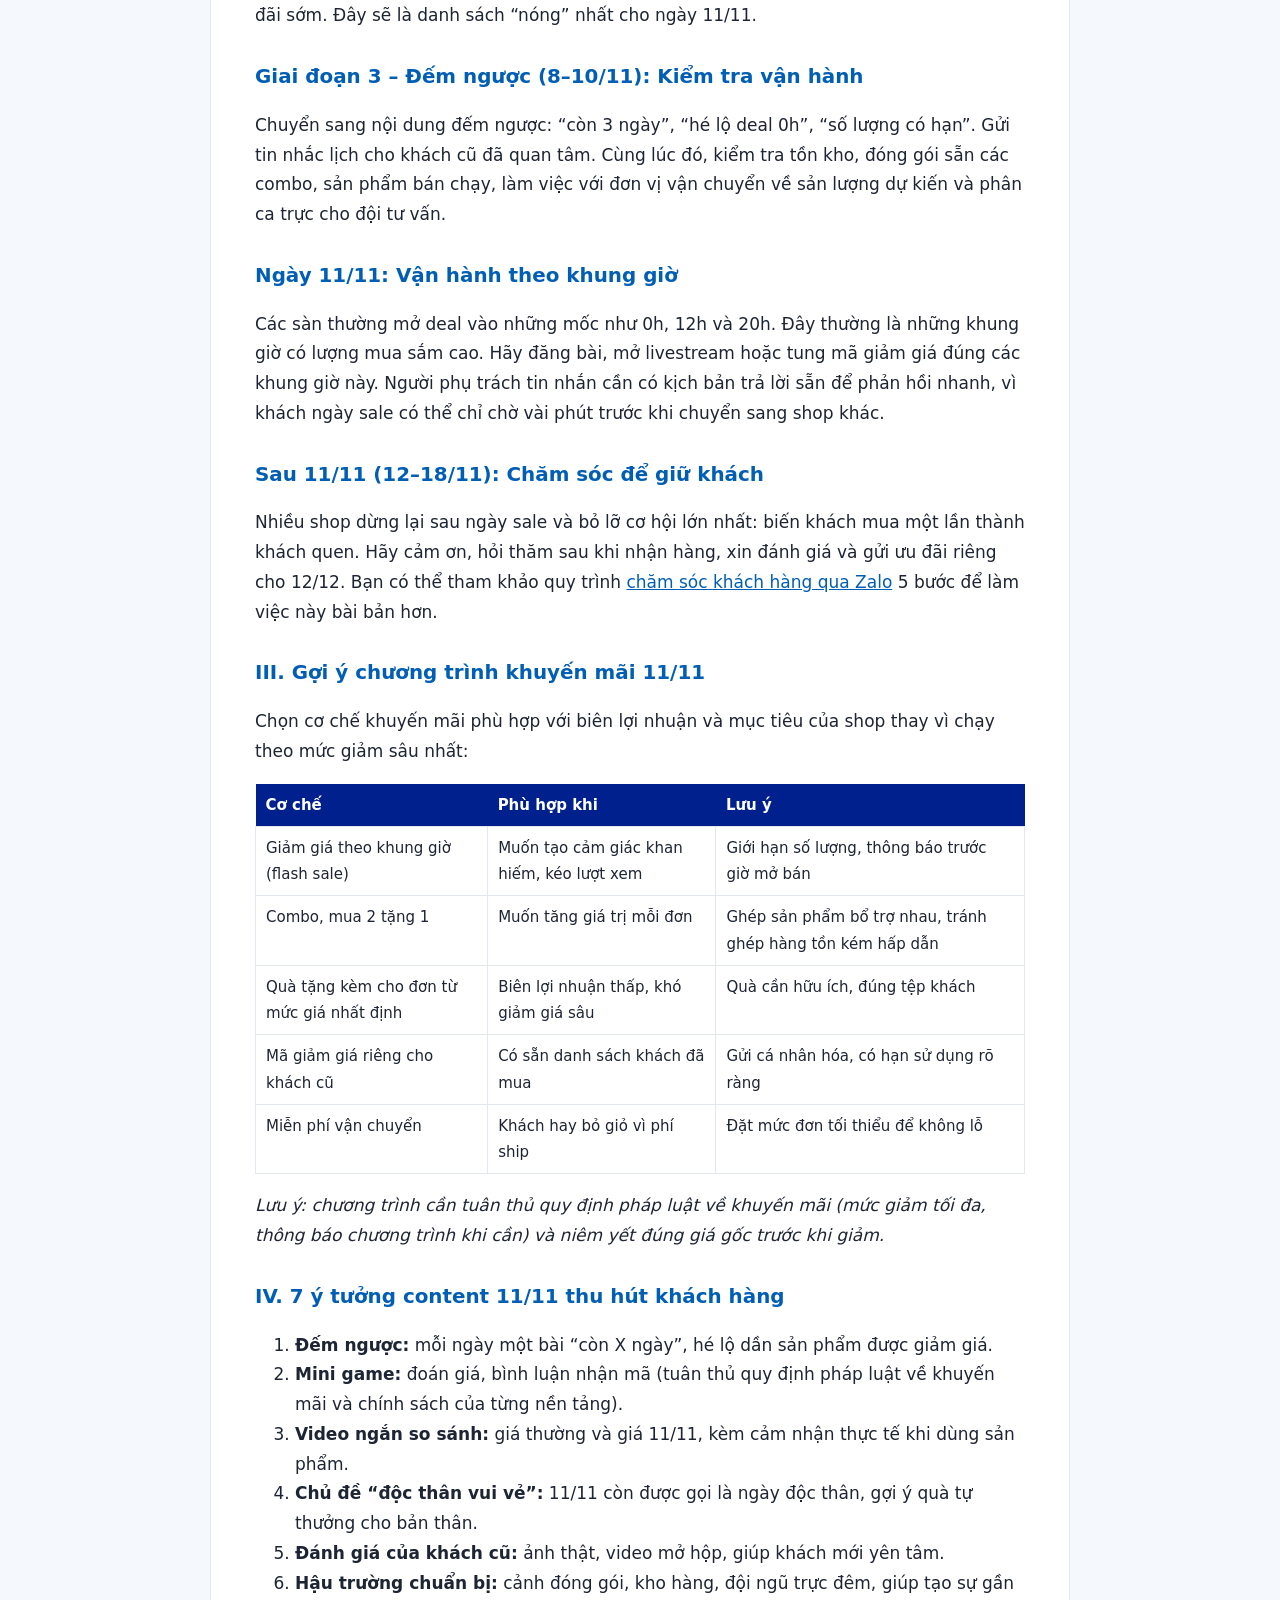
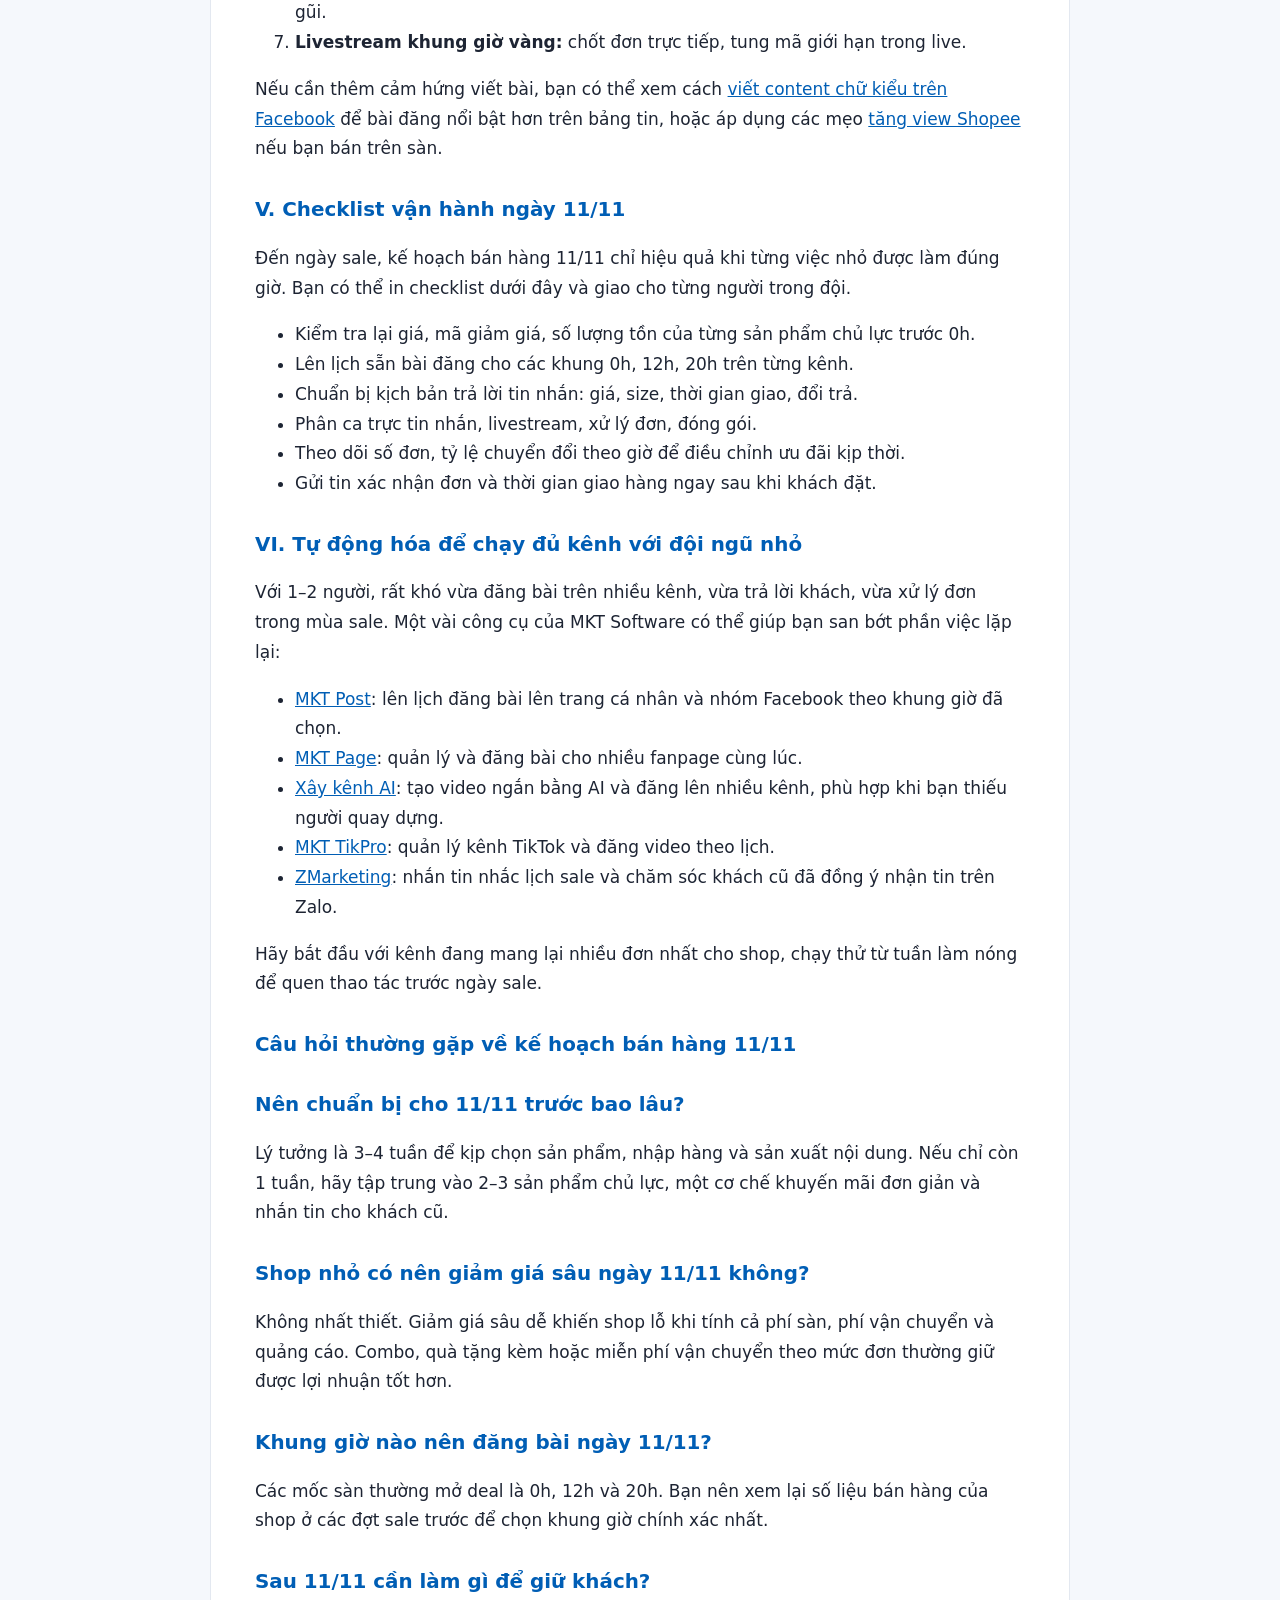
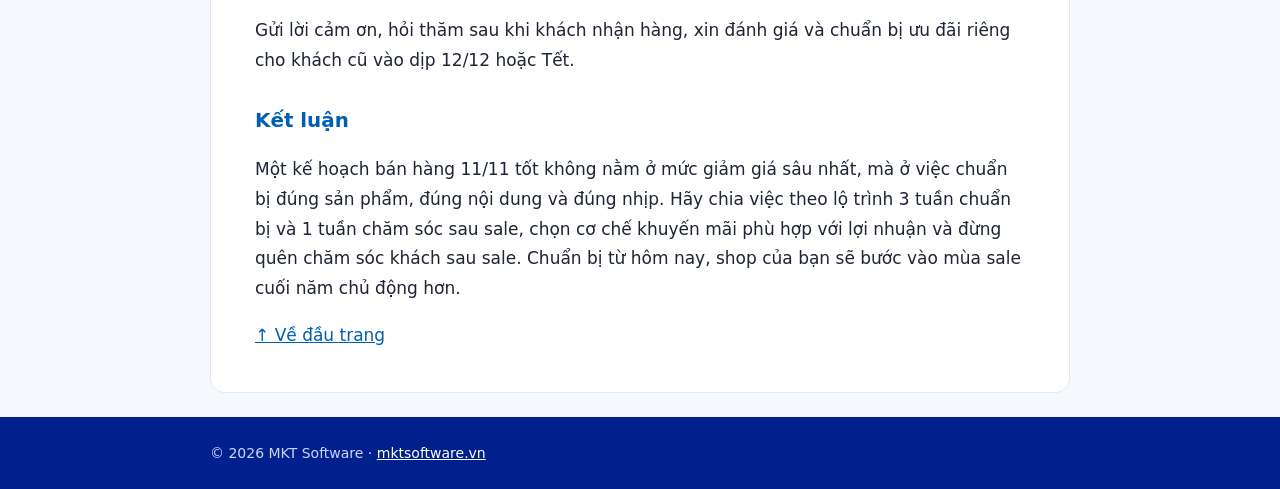
<file: index_2.html>
<!DOCTYPE html>
<html lang="vi">
<head>
<meta charset="utf-8">
<meta name="description" content="Blog MKT Software: hướng dẫn chăm sóc khách hàng qua Zalo 5 bước kèm mẫu tin nhắn và kế hoạch bán hàng 11/11 cho shop online, kèm checklist, KPI.">
<meta name="viewport" content="width=device-width, initial-scale=1">
<title>Blog MKT Software – Chăm sóc khách hàng qua Zalo và kế hoạch bán hàng 11/11</title>
<meta name="robots" content="index,follow">
</head>
<body id="top">
<header><div class="wrap"><h1>Blog MKT Software</h1>
<h2 class="sub">Kiến thức CSKH, marketing đa kênh và bán hàng online cho shop, SME</h2></div></header>
<main class="wrap">
<section class="toc"><h2>Bài viết mới nhất</h2><ul>
<li><a href="#cham-soc-khach-hang-qua-zalo">Chăm sóc khách hàng qua Zalo: Quy trình 5 bước và mẫu tin nhắn cho shop</a></li>
<li><a href="#ke-hoach-ban-hang-11-11">Kế hoạch bán hàng 11/11: Lộ trình 3 tuần cho shop online</a></li>
</ul></section>
<article id="cham-soc-khach-hang-qua-zalo">
<h2>Chăm sóc khách hàng qua Zalo: Quy trình 5 bước và mẫu tin nhắn cho shop</h2>
<p class="meta">Kiến thức marketing · MKT Software · 23/10/2026</p>
<p>Với nhiều shop online, giữ một khách cũ quay lại mua lần hai thường tốn ít chi phí hơn chạy quảng cáo để có một khách mới. <strong>Chăm sóc khách hàng qua Zalo</strong> là cách đơn giản để giữ liên lạc với những người đã từng mua hàng, vì phần lớn khách hàng Việt Nam dùng Zalo thường xuyên. Bài viết này của <a href="https://mktsoftware.vn/">MKT Software</a> tổng hợp quy trình 5 bước, 10 mẫu tin nhắn dùng ngay và cách đo hiệu quả để bạn chăm sóc khách đều đặn mà không làm phiền họ.</p>

<h3>I. Vì sao nên chăm sóc khách hàng qua Zalo?</h3>
<p>Zalo là một trong những ứng dụng nhắn tin phổ biến nhất tại Việt Nam. Theo kết quả kinh doanh quý II/2026 do VNG công bố, Zalo có <a href="https://www.vietnamplus.vn/zalo-co-813-trieu-nguoi-dung-hang-thang-post1127226.vnp" target="_blank" rel="noopener">81,3 triệu người dùng hằng tháng</a>. Điều đó có nghĩa là tin nhắn của bạn đến đúng nơi khách hàng đang trò chuyện mỗi ngày, thay vì nằm lẫn trong hộp thư email ít khi được mở.</p>
<p>So với các kênh khác, chăm sóc khách hàng qua Zalo có ba lợi thế rõ rệt:</p>
<ul>
<li><strong>Gần gũi:</strong> khách đã quen nhắn Zalo với người thân, bạn bè nên dễ phản hồi một tin nhắn lịch sự từ shop.</li>
<li><strong>Nhanh:</strong> khách hỏi đổi size, hỏi đơn hàng hay cần bảo hành đều nhận câu trả lời ngay trong một cuộc trò chuyện.</li>
<li><strong>Chi phí thấp:</strong> một tin hỏi thăm đúng lúc thường rẻ hơn nhiều so với việc tìm một khách hàng mới.</li>
</ul>

<h3>II. Zalo cá nhân, Zalo OA và ZNS: nên dùng kênh nào?</h3>
<p>Trước khi xây quy trình, bạn cần chọn đúng “công cụ” trên Zalo. Mỗi loại phù hợp với một quy mô và một mục đích khác nhau:</p>
<div class="tw"><table>
<thead><tr><th>Tiêu chí</th><th>Zalo cá nhân</th><th>Zalo OA</th><th>ZNS</th></tr></thead>
<tbody>
<tr><td>Phù hợp với</td><td>Shop nhỏ, người bán cá nhân</td><td>Thương hiệu, doanh nghiệp</td><td>Doanh nghiệp có hệ thống đơn hàng</td></tr>
<tr><td>Cách tiếp cận khách</td><td>Kết bạn, trò chuyện 1-1</td><td>Khách quan tâm (theo dõi) OA</td><td>Gửi tin theo số điện thoại khách đã cung cấp</td></tr>
<tr><td>Thế mạnh</td><td>Thân thiện, tư vấn sâu</td><td>Hình ảnh chuyên nghiệp, nhiều nhân viên cùng trả lời</td><td>Tin xác nhận đơn, giao hàng, nhắc lịch theo mẫu</td></tr>
<tr><td>Lưu ý</td><td>Giới hạn số lời mời và tin nhắn mỗi ngày</td><td>Cần đầu tư nội dung để tăng người quan tâm</td><td>Cần Zalo OA đã xác thực; mẫu tin phải được duyệt, tính phí theo tin, không dùng cho nội dung quảng cáo thuần</td></tr>
</tbody>
</table></div>

<p>Thực tế, nhiều shop kết hợp các kênh: dùng Zalo cá nhân để tư vấn và giữ quan hệ gần gũi, dùng Zalo OA hoặc ZNS cho các thông báo mang tính hệ thống như xác nhận đơn hay lịch giao hàng.</p>

<h3>III. Quy trình chăm sóc khách hàng qua Zalo 5 bước</h3>
<p>Quy trình dưới đây đi theo hành trình của một khách hàng, từ lúc bắt đầu trò chuyện đến khi quay lại mua lần tiếp theo.</p>


<h3>1. Thu thập và gắn nhãn khách hàng ngay từ đầu</h3>
<p>Mỗi khách nhắn tin hoặc đặt hàng, hãy lưu lại thông tin và gắn nhãn theo nhóm: khách mới, đã mua, khách quen, khách lâu chưa quay lại. Nhãn càng rõ, tin nhắn sau này càng đúng người, đúng thời điểm. Chỉ lưu thông tin khách tự cung cấp và đồng ý để shop liên hệ lại; cách làm này phù hợp với nguyên tắc về sự đồng ý của chủ thể dữ liệu trong <a href="https://luatvietnam.vn/tin-van-ban-moi/da-co-luat-bao-ve-du-lieu-ca-nhan-2025-so-91-2025-qh15-186-102925-article.html" target="_blank" rel="noopener">Luật Bảo vệ dữ liệu cá nhân (Luật số 91/2025/QH15)</a>, có hiệu lực từ ngày 01/01/2026.</p>
<p>Nếu bạn đang có nhiều nhân viên cùng chăm sóc khách trên Zalo, hãy tham khảo thêm cách <a href="https://mktsoftware.vn/phan-mem-quan-ly-nhan-vien">quản lý nhân viên sale, CSKH trên Zalo</a> để tệp khách không bị phân tán.</p>

<h3>2. Chào hỏi và xác nhận đơn trong 24 giờ đầu</h3>
<p>Ấn tượng đầu tiên quyết định khách có tiếp tục đọc tin của shop hay không. Hãy gửi lời cảm ơn, xác nhận lại sản phẩm, địa chỉ và thời gian giao hàng dự kiến. Với khách chưa kết bạn Zalo, một <a href="https://mktsoftware.vn/loi-moi-ket-ban-zalo">lời mời kết bạn Zalo</a> ngắn gọn, nói rõ bạn là ai, sẽ giúp khách dễ đồng ý hơn.</p>

<h3>3. Hỏi thăm sau khi khách nhận hàng</h3>
<p>Khoảng 2–3 ngày sau khi giao hàng, hãy hỏi khách đã dùng sản phẩm thế nào, có cần hướng dẫn thêm không. Đây là lúc phát hiện sớm vấn đề (sai size, lỗi sản phẩm) để xử lý trước khi khách để lại đánh giá xấu, đồng thời là dịp tốt để xin phản hồi.</p>


<h3>4. Nuôi dưỡng bằng nội dung hữu ích</h3>
<p>Giữa các lần mua, đừng chỉ gửi khuyến mãi. Hãy chia sẻ mẹo sử dụng, cách bảo quản, xu hướng mới liên quan đến sản phẩm khách đã mua. Một quy tắc dễ nhớ: cứ khoảng 4 tin mang giá trị thì mới có 1 tin bán hàng. Khách sẽ coi shop là người đồng hành chứ không phải người chỉ nhắn khi cần bán.</p>

<h3>5. Kéo khách quay lại đúng thời điểm</h3>
<p>Mỗi ngành hàng có một chu kỳ mua lại riêng: ví dụ: mỹ phẩm khoảng 1–2 tháng, thực phẩm vài tuần, thời trang theo mùa. Hãy nhắn đúng lúc khách sắp cần mua lại, hoặc vào các dịp lễ, ngày sale lớn như 11/11, 12/12. Ưu đãi riêng cho khách cũ (mã giảm giá, quà tặng kèm) giúp khách cảm thấy được trân trọng.</p>

<h3>IV. 10 mẫu tin nhắn chăm sóc khách hàng qua Zalo</h3>
<p>Bạn có thể chỉnh lại tên, sản phẩm và ưu đãi cho phù hợp với shop. Hãy luôn gọi khách bằng tên và giữ tin nhắn ngắn gọn.</p>
<h3>Khách vừa đặt hàng</h3>
<ul>
<li><em>“Dạ, [Shop] cảm ơn chị [Tên] đã đặt [sản phẩm]. Đơn của chị sẽ được giao trong 2–3 ngày tới địa chỉ [địa chỉ]. Chị cần đổi thông tin gì cứ nhắn em ạ.”</em></li>
<li><em>“Dạ, đơn hàng của anh [Tên] đã được giao cho đơn vị vận chuyển, mã vận đơn là [mã]. Anh để ý điện thoại giúp em ạ.”</em></li>
</ul>
<h3>Sau khi nhận hàng</h3>
<ul>
<li><em>“Chị [Tên] ơi, chị đã nhận được [sản phẩm] chưa ạ? Nếu size chưa vừa, shop hỗ trợ đổi trong [thời gian đổi trả] ạ.”</em></li>
<li><em>“Dạ, chị dùng [sản phẩm] được vài hôm rồi, chị thấy thế nào ạ? Em gửi chị cách bảo quản để dùng được lâu hơn: [mẹo ngắn].”</em></li>
<li><em>“Cảm ơn chị đã tin chọn [Shop]. Nếu tiện, chị cho shop xin một vài dòng cảm nhận để shop phục vụ tốt hơn ạ.”</em></li>
</ul>
<h3>Nuôi dưỡng và kéo khách quay lại</h3>
<ul>
<li><em>“Chị [Tên] ơi, mẫu [sản phẩm mới] vừa về, hợp với [sản phẩm chị đã mua]. Em gửi chị xem trước khi lên web ạ.”</em></li>
<li><em>“Sản phẩm [tên] chị mua tháng trước chắc sắp hết rồi ạ. Em giữ cho chị ưu đãi [x%] đến hết [ngày] nếu chị cần đặt lại.”</em></li>
<li><em>“Nhân dịp sinh nhật chị, [Shop] gửi chị mã quà tặng [mã], dùng được trong 7 ngày ạ.”</em> (chỉ dùng khi khách đã cung cấp ngày sinh)</li>
</ul>
<h3>Khách lâu chưa quay lại hoặc chưa hài lòng</h3>
<ul>
<li><em>“Lâu rồi shop chưa được phục vụ chị [Tên]. Shop vừa cải tiến [điểm mới], chị có muốn em gửi thông tin không ạ?”</em></li>
<li><em>“Em rất tiếc vì trải nghiệm lần trước chưa tốt. Em đã ghi nhận và muốn gửi chị [phương án hỗ trợ]. Chị cho em xin 2 phút để giải quyết ạ.”</em></li>
</ul>

<h3>V. Lỗi thường gặp khiến khách chặn tin nhắn</h3>
<ul>
<li><strong>Nhắn quá dày:</strong> gửi tin mỗi ngày, nhất là tin quảng cáo, khiến khách khó chịu và chặn shop.</li>
<li><strong>Tin nhắn chung chung:</strong> không gọi tên, không liên quan đến sản phẩm khách đã mua.</li>
<li><strong>Gửi sai giờ:</strong> nhắn sau 21 giờ hoặc quá sớm vào buổi sáng.</li>
<li><strong>Chỉ nói chuyện bán hàng:</strong> không có nội dung hữu ích, không hỏi thăm.</li>
<li><strong>Không cho khách lựa chọn:</strong> khách nói không muốn nhận tin nhưng shop vẫn tiếp tục gửi.</li>
</ul>

<h3>VI. Đo hiệu quả chăm sóc khách hàng qua Zalo bằng 4 chỉ số</h3>
<p>Chăm sóc khách hàng chỉ thật sự hiệu quả khi bạn đo được. Hãy theo dõi 4 chỉ số sau mỗi tháng:</p>
<div class="tw"><table>
<thead><tr><th>Chỉ số</th><th>Cách tính</th><th>Ý nghĩa</th></tr></thead>
<tbody>
<tr><td>Tỷ lệ phản hồi</td><td>Số khách trả lời / số khách được nhắn</td><td>Nội dung có hấp dẫn, đúng người không</td></tr>
<tr><td>Thời gian phản hồi</td><td>Thời gian trung bình từ lúc khách nhắn đến lúc shop trả lời</td><td>Tốc độ phục vụ của đội ngũ</td></tr>
<tr><td>Tỷ lệ mua lại</td><td>Số khách mua từ 2 lần trở lên / tổng số khách đã mua</td><td>Hiệu quả giữ chân khách</td></tr>
<tr><td>Tỷ lệ bị chặn</td><td>Số khách chặn hoặc hủy kết bạn / số khách được nhắn (ước tính qua tin không gửi được, lượt hủy kết bạn)</td><td>Mức độ làm phiền, cần giảm tần suất</td></tr>
</tbody>
</table></div>


<h3>VII. Tự động hóa chăm sóc khách hàng qua Zalo với ZMarketing</h3>
<p>Khi danh sách khách lên đến hàng nghìn người, việc nhắn tay từng khách sẽ chiếm gần hết thời gian của nhân viên. <a href="https://mktsoftware.vn/phan-mem-zmarketing">Phần mềm ZMarketing</a> của MKT Software giúp shop:</p>
<ul>
<li>Quản lý nhiều tài khoản Zalo và danh sách khách hàng trên một màn hình.</li>
<li>Với phiên bản <a href="https://mktsoftware.vn/zmarketing-web">ZMarketing Web</a>: gắn nhãn, phân nhóm khách để gửi đúng nội dung cho từng nhóm.</li>
<li>Lên lịch gửi tin chăm sóc cho khách đã đồng ý nhận tin, cá nhân hóa tên khách.</li>
<li>Để cả đội sale, CSKH cùng làm việc trên chung một tệp khách.</li>
</ul>
<p>Phần mềm giúp bạn tiết kiệm thời gian cho những việc lặp lại, còn sự chân thành trong từng câu trả lời vẫn đến từ đội ngũ của shop.</p>

<h3>Câu hỏi thường gặp về chăm sóc khách hàng qua Zalo</h3>
<h3>Zalo cá nhân có được nhắn tin hàng loạt cho khách không?</h3>
<p>Không nên. Zalo cá nhân được thiết kế cho trò chuyện 1-1, không dành cho gửi tin hàng loạt. Gửi nhiều tin giống nhau có thể vi phạm chính sách của Zalo và khiến tài khoản bị hạn chế. Với tệp khách lớn, bạn nên dùng Zalo OA hoặc ZNS và chỉ nhắn cho khách đã đồng ý nhận tin.</p>
<h3>ZNS khác gì tin nhắn Zalo thông thường?</h3>
<p>ZNS (Zalo Notification Service) là tin thông báo theo mẫu đã được duyệt, thường dùng cho xác nhận đơn hàng, giao hàng, nhắc lịch hẹn. Tin nhắn thông thường dùng để trò chuyện và tư vấn trực tiếp với khách.</p>
<h3>Bao lâu nên nhắn tin chăm sóc khách hàng một lần?</h3>
<p>Không có con số chung cho mọi ngành. Bạn có thể bắt đầu với 2–4 tin mỗi tháng cho mỗi khách, sau đó điều chỉnh theo tỷ lệ phản hồi và tỷ lệ bị chặn. Quan trọng nhất là mỗi tin đều mang lại thông tin hữu ích hoặc ưu đãi đúng nhu cầu.</p>
<h3>Làm sao để khách không chặn tin nhắn của shop?</h3>
<p>Chỉ nhắn cho khách đã tương tác hoặc đồng ý nhận tin, gọi đúng tên, nói rõ lý do liên hệ, tránh gửi giờ khuya và luôn tôn trọng khi khách muốn dừng nhận tin.</p>

<h3>Kết luận</h3>
<p>Chăm sóc khách hàng qua Zalo không cần phức tạp: thu thập đúng thông tin, nhắn đúng thời điểm, nói điều khách quan tâm và đo lại kết quả mỗi tháng. Bắt đầu từ 5 bước và 10 mẫu tin nhắn trong bài, tệp khách cũ có thể dần trở thành nguồn đơn hàng ổn định hơn. Khi tệp khách lớn dần, hãy để phần mềm lo phần việc lặp lại để đội ngũ có thêm thời gian cho những cuộc trò chuyện thật sự cần đến con người.</p>


<p><a href="#top">↑ Về đầu trang</a></p>
</article>
<article id="ke-hoach-ban-hang-11-11">
<h2>Kế hoạch bán hàng 11/11: Lộ trình 3 tuần cho shop online</h2>
<p class="meta">Chiến lược kinh doanh online · MKT Software · 23/10/2026</p>
<p>11/11 là một trong những ngày sale lớn nhất năm trên các sàn thương mại điện tử và mạng xã hội. Nhưng với shop nhỏ, ngày sale lớn cũng là ngày cạnh tranh gắt nhất: khách được mời chào từ khắp nơi, ai chuẩn bị muộn sẽ bị lấn át. Bài viết này gợi ý một <strong>kế hoạch bán hàng 11/11</strong> theo lộ trình 3 tuần chuẩn bị (áp dụng cho mùa sale năm 2026), kèm ý tưởng khuyến mãi, nội dung và checklist vận hành để shop của bạn không bị “cuốn” theo nhịp sale mà chủ động đón đơn.</p>

<h3>I. Vì sao cần lên kế hoạch bán hàng 11/11 từ sớm?</h3>
<p>11/11 nằm trong chuỗi ngày đôi cuối năm (10/10, 11/11, 12/12) thường nằm trong <a href="https://www.viettablet.com/cac-ngay-sale-lon-2026-tiktok-shop" target="_blank" rel="noopener">lịch các ngày sale lớn trong năm</a>. Người mua thường “lên giỏ hàng” từ vài ngày trước, nên shop nào xuất hiện sớm trong tâm trí khách sẽ có lợi thế lớn. Chuẩn bị từ sớm giúp bạn:</p>
<ul>
<li>Có đủ hàng chủ lực, tránh cháy hàng hoặc tồn kho sau sale.</li>
<li>Có sẵn nội dung, hình ảnh, video để đăng đều mỗi ngày thay vì làm gấp.</li>
<li>Kịp làm nóng khách cũ và khách tiềm năng trước khi đối thủ tung ưu đãi.</li>
<li>Đội ngũ được phân việc rõ, không rối khi đơn tăng đột biến.</li>
</ul>

<h3>II. Lộ trình 3 tuần chuẩn bị cho 11/11</h3>
<p>Nếu bắt đầu từ cuối tháng 10, bạn còn khoảng 3 tuần. Đó là khoảng thời gian vừa đủ để chia kế hoạch bán hàng 11/11 thành từng giai đoạn:</p>

<div class="tw"><table>
<thead><tr><th>Giai đoạn</th><th>Thời gian</th><th>Việc chính</th></tr></thead>
<tbody>
<tr><td>Chuẩn bị</td><td>23/10 – 31/10</td><td>Chọn sản phẩm chủ lực, đặt mục tiêu, chốt ngân sách và chương trình ưu đãi</td></tr>
<tr><td>Làm nóng</td><td>01/11 – 07/11</td><td>Sản xuất nội dung, đăng đều trên các kênh, thu thập danh sách khách quan tâm</td></tr>
<tr><td>Đếm ngược</td><td>08/11 – 10/11</td><td>Nhắc lịch sale, hé lộ ưu đãi, kiểm tra kho, vận chuyển, nhân sự trực</td></tr>
<tr><td>Ngày sale</td><td>11/11</td><td>Chạy khung giờ vàng, livestream, trả lời tin nhắn, xử lý đơn nhanh</td></tr>
<tr><td>Sau sale</td><td>12/11 – 18/11</td><td>Chăm sóc khách, xin đánh giá, tổng kết số liệu, chuẩn bị cho 12/12</td></tr>
</tbody>
</table></div>

<h3>Giai đoạn 1 – Chuẩn bị (23–31/10): Chọn sản phẩm và đặt mục tiêu</h3>
<p>Đừng giảm giá toàn bộ cửa hàng. Hãy chọn 3–5 sản phẩm chủ lực: sản phẩm bán chạy để kéo khách, sản phẩm có biên lợi nhuận tốt để bù chi phí, và một vài sản phẩm cần xả tồn. Sau đó đặt mục tiêu cụ thể: số đơn, doanh thu, số khách mới; đồng thời tính trước ngân sách quảng cáo, quà tặng, chi phí vận chuyển.</p>

<h3>Giai đoạn 2 – Làm nóng (1–7/11): Sản xuất nội dung</h3>
<p>Đây là giai đoạn quan trọng nhất. Hãy chuẩn bị sẵn bộ nội dung cho 10 ngày: bài giới thiệu sản phẩm, video ngắn, ảnh so sánh trước – sau (với ngành hàng được phép), đánh giá của khách cũ. Đăng đều trên Facebook, TikTok, Zalo và các nhóm cộng đồng mà khách mục tiêu tham gia. Đồng thời, mời khách để lại thông tin hoặc nhắn tin để nhận ưu đãi sớm. Đây sẽ là danh sách “nóng” nhất cho ngày 11/11.</p>

<h3>Giai đoạn 3 – Đếm ngược (8–10/11): Kiểm tra vận hành</h3>
<p>Chuyển sang nội dung đếm ngược: “còn 3 ngày”, “hé lộ deal 0h”, “số lượng có hạn”. Gửi tin nhắc lịch cho khách cũ đã quan tâm. Cùng lúc đó, kiểm tra tồn kho, đóng gói sẵn các combo, sản phẩm bán chạy, làm việc với đơn vị vận chuyển về sản lượng dự kiến và phân ca trực cho đội tư vấn.</p>

<h3>Ngày 11/11: Vận hành theo khung giờ</h3>
<p>Các sàn thường mở deal vào những mốc như 0h, 12h và 20h. Đây thường là những khung giờ có lượng mua sắm cao. Hãy đăng bài, mở livestream hoặc tung mã giảm giá đúng các khung giờ này. Người phụ trách tin nhắn cần có kịch bản trả lời sẵn để phản hồi nhanh, vì khách ngày sale có thể chỉ chờ vài phút trước khi chuyển sang shop khác.</p>

<h3>Sau 11/11 (12–18/11): Chăm sóc để giữ khách</h3>
<p>Nhiều shop dừng lại sau ngày sale và bỏ lỡ cơ hội lớn nhất: biến khách mua một lần thành khách quen. Hãy cảm ơn, hỏi thăm sau khi nhận hàng, xin đánh giá và gửi ưu đãi riêng cho 12/12. Bạn có thể tham khảo quy trình <a href="#cham-soc-khach-hang-qua-zalo">chăm sóc khách hàng qua Zalo</a> 5 bước để làm việc này bài bản hơn.</p>

<h3>III. Gợi ý chương trình khuyến mãi 11/11</h3>
<p>Chọn cơ chế khuyến mãi phù hợp với biên lợi nhuận và mục tiêu của shop thay vì chạy theo mức giảm sâu nhất:</p>

<div class="tw"><table>
<thead><tr><th>Cơ chế</th><th>Phù hợp khi</th><th>Lưu ý</th></tr></thead>
<tbody>
<tr><td>Giảm giá theo khung giờ (flash sale)</td><td>Muốn tạo cảm giác khan hiếm, kéo lượt xem</td><td>Giới hạn số lượng, thông báo trước giờ mở bán</td></tr>
<tr><td>Combo, mua 2 tặng 1</td><td>Muốn tăng giá trị mỗi đơn</td><td>Ghép sản phẩm bổ trợ nhau, tránh ghép hàng tồn kém hấp dẫn</td></tr>
<tr><td>Quà tặng kèm cho đơn từ mức giá nhất định</td><td>Biên lợi nhuận thấp, khó giảm giá sâu</td><td>Quà cần hữu ích, đúng tệp khách</td></tr>
<tr><td>Mã giảm giá riêng cho khách cũ</td><td>Có sẵn danh sách khách đã mua</td><td>Gửi cá nhân hóa, có hạn sử dụng rõ ràng</td></tr>
<tr><td>Miễn phí vận chuyển</td><td>Khách hay bỏ giỏ vì phí ship</td><td>Đặt mức đơn tối thiểu để không lỗ</td></tr>
</tbody>
</table></div>
<p><em>Lưu ý: chương trình cần tuân thủ quy định pháp luật về khuyến mãi (mức giảm tối đa, thông báo chương trình khi cần) và niêm yết đúng giá gốc trước khi giảm.</em></p>

<h3>IV. 7 ý tưởng content 11/11 thu hút khách hàng</h3>
<ol>
<li><strong>Đếm ngược:</strong> mỗi ngày một bài “còn X ngày”, hé lộ dần sản phẩm được giảm giá.</li>
<li><strong>Mini game:</strong> đoán giá, bình luận nhận mã (tuân thủ quy định pháp luật về khuyến mãi và chính sách của từng nền tảng).</li>
<li><strong>Video ngắn so sánh:</strong> giá thường và giá 11/11, kèm cảm nhận thực tế khi dùng sản phẩm.</li>
<li><strong>Chủ đề “độc thân vui vẻ”:</strong> 11/11 còn được gọi là ngày độc thân, gợi ý quà tự thưởng cho bản thân.</li>
<li><strong>Đánh giá của khách cũ:</strong> ảnh thật, video mở hộp, giúp khách mới yên tâm.</li>
<li><strong>Hậu trường chuẩn bị:</strong> cảnh đóng gói, kho hàng, đội ngũ trực đêm, giúp tạo sự gần gũi.</li>
<li><strong>Livestream khung giờ vàng:</strong> chốt đơn trực tiếp, tung mã giới hạn trong live.</li>
</ol>
<p>Nếu cần thêm cảm hứng viết bài, bạn có thể xem cách <a href="https://mktsoftware.vn/cach-viet-content-chu-kieu-tren-facebook">viết content chữ kiểu trên Facebook</a> để bài đăng nổi bật hơn trên bảng tin, hoặc áp dụng các mẹo <a href="https://mktsoftware.vn/tang-view-shopee">tăng view Shopee</a> nếu bạn bán trên sàn.</p>

<h3>V. Checklist vận hành ngày 11/11</h3>
<p>Đến ngày sale, kế hoạch bán hàng 11/11 chỉ hiệu quả khi từng việc nhỏ được làm đúng giờ. Bạn có thể in checklist dưới đây và giao cho từng người trong đội.</p>

<ul>
<li>Kiểm tra lại giá, mã giảm giá, số lượng tồn của từng sản phẩm chủ lực trước 0h.</li>
<li>Lên lịch sẵn bài đăng cho các khung 0h, 12h, 20h trên từng kênh.</li>
<li>Chuẩn bị kịch bản trả lời tin nhắn: giá, size, thời gian giao, đổi trả.</li>
<li>Phân ca trực tin nhắn, livestream, xử lý đơn, đóng gói.</li>
<li>Theo dõi số đơn, tỷ lệ chuyển đổi theo giờ để điều chỉnh ưu đãi kịp thời.</li>
<li>Gửi tin xác nhận đơn và thời gian giao hàng ngay sau khi khách đặt.</li>
</ul>

<h3>VI. Tự động hóa để chạy đủ kênh với đội ngũ nhỏ</h3>
<p>Với 1–2 người, rất khó vừa đăng bài trên nhiều kênh, vừa trả lời khách, vừa xử lý đơn trong mùa sale. Một vài công cụ của MKT Software có thể giúp bạn san bớt phần việc lặp lại:</p>
<ul>
<li><a href="https://mktsoftware.vn/mkt-post">MKT Post</a>: lên lịch đăng bài lên trang cá nhân và nhóm Facebook theo khung giờ đã chọn.</li>
<li><a href="https://mktsoftware.vn/mkt-page">MKT Page</a>: quản lý và đăng bài cho nhiều fanpage cùng lúc.</li>
<li><a href="https://mktsoftware.vn/xay-kenh-ai">Xây kênh AI</a>: tạo video ngắn bằng AI và đăng lên nhiều kênh, phù hợp khi bạn thiếu người quay dựng.</li>
<li><a href="https://mktsoftware.vn/mkt-tikpro">MKT TikPro</a>: quản lý kênh TikTok và đăng video theo lịch.</li>
<li><a href="https://mktsoftware.vn/phan-mem-zmarketing">ZMarketing</a>: nhắn tin nhắc lịch sale và chăm sóc khách cũ đã đồng ý nhận tin trên Zalo.</li>
</ul>
<p>Hãy bắt đầu với kênh đang mang lại nhiều đơn nhất cho shop, chạy thử từ tuần làm nóng để quen thao tác trước ngày sale.</p>

<h3>Câu hỏi thường gặp về kế hoạch bán hàng 11/11</h3>
<h3>Nên chuẩn bị cho 11/11 trước bao lâu?</h3>
<p>Lý tưởng là 3–4 tuần để kịp chọn sản phẩm, nhập hàng và sản xuất nội dung. Nếu chỉ còn 1 tuần, hãy tập trung vào 2–3 sản phẩm chủ lực, một cơ chế khuyến mãi đơn giản và nhắn tin cho khách cũ.</p>
<h3>Shop nhỏ có nên giảm giá sâu ngày 11/11 không?</h3>
<p>Không nhất thiết. Giảm giá sâu dễ khiến shop lỗ khi tính cả phí sàn, phí vận chuyển và quảng cáo. Combo, quà tặng kèm hoặc miễn phí vận chuyển theo mức đơn thường giữ được lợi nhuận tốt hơn.</p>
<h3>Khung giờ nào nên đăng bài ngày 11/11?</h3>
<p>Các mốc sàn thường mở deal là 0h, 12h và 20h. Bạn nên xem lại số liệu bán hàng của shop ở các đợt sale trước để chọn khung giờ chính xác nhất.</p>
<h3>Sau 11/11 cần làm gì để giữ khách?</h3>
<p>Gửi lời cảm ơn, hỏi thăm sau khi khách nhận hàng, xin đánh giá và chuẩn bị ưu đãi riêng cho khách cũ vào dịp 12/12 hoặc Tết.</p>

<h3>Kết luận</h3>
<p>Một kế hoạch bán hàng 11/11 tốt không nằm ở mức giảm giá sâu nhất, mà ở việc chuẩn bị đúng sản phẩm, đúng nội dung và đúng nhịp. Hãy chia việc theo lộ trình 3 tuần chuẩn bị và 1 tuần chăm sóc sau sale, chọn cơ chế khuyến mãi phù hợp với lợi nhuận và đừng quên chăm sóc khách sau sale. Chuẩn bị từ hôm nay, shop của bạn sẽ bước vào mùa sale cuối năm chủ động hơn.</p>


<p><a href="#top">↑ Về đầu trang</a></p>
</article>
</main>
<footer><div class="wrap">© 2026 MKT Software · <a href="https://mktsoftware.vn/">mktsoftware.vn</a></div></footer>
<style>
body{margin:0;font-family:"Be Vietnam Pro",system-ui,-apple-system,"Segoe UI",Roboto,Arial,sans-serif;color:#1d2433;background:#f5f8fc;line-height:1.75;font-size:17px}
a{color:#005EB5}.wrap{max-width:860px;margin:0 auto;padding:0 16px}
header{background:linear-gradient(120deg,#00208D,#005EB5 60%,#00A2E1);color:#fff;padding:40px 0 32px}
header h1{margin:0 0 8px;font-size:clamp(28px,4vw,40px);line-height:1.25}header .sub{font-size:18px;font-weight:400;color:#fff;margin:0;margin:0;opacity:.92}
.toc,article{background:#fff;border:1px solid #e3e8f0;border-radius:14px;padding:24px clamp(16px,4vw,44px);margin:24px 0}
h2{color:#00208D;line-height:1.3;font-size:clamp(24px,3.2vw,32px)}h3{color:#005EB5;line-height:1.4;margin-top:32px}
.meta{color:#5b6578;font-size:14px}.tw{overflow-x:auto}table{border-collapse:collapse;width:100%;min-width:520px;font-size:15px}
th{background:#00208D;color:#fff;text-align:left;padding:8px 10px}td{border:1px solid #e3e8f0;padding:8px 10px;vertical-align:top}
footer{background:#00208D;color:#c9d4ff;padding:24px 0;font-size:14px}footer a{color:#fff}
</style>
</body>
</html>
</file>
<file: assets/style.css>
@font-face{font-family:'Be Vietnam Pro';font-style:normal;font-weight:400;font-display:swap;src:url(/assets/fonts/be-vietnam-pro-latin-400-normal.woff2) format('woff2');unicode-range:U+0000-00FF,U+0131,U+0152-0153,U+02BB-02BC,U+02C6,U+02DA,U+02DC,U+0304,U+0308,U+0329,U+2000-206F,U+20AC,U+2122,U+2191,U+2193,U+2212,U+2215,U+FEFF,U+FFFD}
@font-face{font-family:'Be Vietnam Pro';font-style:normal;font-weight:600;font-display:swap;src:url(/assets/fonts/be-vietnam-pro-latin-600-normal.woff2) format('woff2');unicode-range:U+0000-00FF,U+0131,U+0152-0153,U+02BB-02BC,U+02C6,U+02DA,U+02DC,U+0304,U+0308,U+0329,U+2000-206F,U+20AC,U+2122,U+2191,U+2193,U+2212,U+2215,U+FEFF,U+FFFD}
@font-face{font-family:'Be Vietnam Pro';font-style:normal;font-weight:700;font-display:swap;src:url(/assets/fonts/be-vietnam-pro-latin-700-normal.woff2) format('woff2');unicode-range:U+0000-00FF,U+0131,U+0152-0153,U+02BB-02BC,U+02C6,U+02DA,U+02DC,U+0304,U+0308,U+0329,U+2000-206F,U+20AC,U+2122,U+2191,U+2193,U+2212,U+2215,U+FEFF,U+FFFD}
@font-face{font-family:'Be Vietnam Pro';font-style:normal;font-weight:800;font-display:swap;src:url(/assets/fonts/be-vietnam-pro-latin-800-normal.woff2) format('woff2');unicode-range:U+0000-00FF,U+0131,U+0152-0153,U+02BB-02BC,U+02C6,U+02DA,U+02DC,U+0304,U+0308,U+0329,U+2000-206F,U+20AC,U+2122,U+2191,U+2193,U+2212,U+2215,U+FEFF,U+FFFD}
@font-face{font-family:'Be Vietnam Pro';font-style:normal;font-weight:400;font-display:swap;src:url(/assets/fonts/be-vietnam-pro-vietnamese-400-normal.woff2) format('woff2');unicode-range:U+0102-0103,U+0110-0111,U+0128-0129,U+0168-0169,U+01A0-01A1,U+01AF-01B0,U+0300-0301,U+0303-0304,U+0308-0309,U+0323,U+0329,U+1EA0-1EF9,U+20AB}
@font-face{font-family:'Be Vietnam Pro';font-style:normal;font-weight:600;font-display:swap;src:url(/assets/fonts/be-vietnam-pro-vietnamese-600-normal.woff2) format('woff2');unicode-range:U+0102-0103,U+0110-0111,U+0128-0129,U+0168-0169,U+01A0-01A1,U+01AF-01B0,U+0300-0301,U+0303-0304,U+0308-0309,U+0323,U+0329,U+1EA0-1EF9,U+20AB}
@font-face{font-family:'Be Vietnam Pro';font-style:normal;font-weight:700;font-display:swap;src:url(/assets/fonts/be-vietnam-pro-vietnamese-700-normal.woff2) format('woff2');unicode-range:U+0102-0103,U+0110-0111,U+0128-0129,U+0168-0169,U+01A0-01A1,U+01AF-01B0,U+0300-0301,U+0303-0304,U+0308-0309,U+0323,U+0329,U+1EA0-1EF9,U+20AB}
@font-face{font-family:'Be Vietnam Pro';font-style:normal;font-weight:800;font-display:swap;src:url(/assets/fonts/be-vietnam-pro-vietnamese-800-normal.woff2) format('woff2');unicode-range:U+0102-0103,U+0110-0111,U+0128-0129,U+0168-0169,U+01A0-01A1,U+01AF-01B0,U+0300-0301,U+0303-0304,U+0308-0309,U+0323,U+0329,U+1EA0-1EF9,U+20AB}
@font-face{font-family:'Be Vietnam Pro';font-style:normal;font-weight:400;font-display:swap;src:url(/assets/fonts/be-vietnam-pro-latin-ext-400-normal.woff2) format('woff2');unicode-range:U+0100-02BA,U+02BD-02C5,U+02C7-02CC,U+02CE-02D7,U+02DD-02FF,U+0304,U+0308,U+0329,U+1D00-1DBF,U+1E00-1E9F,U+1EF2-1EFF,U+2020,U+20A0-20AB,U+20AD-20C0,U+2113,U+2C60-2C7F,U+A720-A7FF}
@font-face{font-family:'Be Vietnam Pro';font-style:normal;font-weight:600;font-display:swap;src:url(/assets/fonts/be-vietnam-pro-latin-ext-600-normal.woff2) format('woff2');unicode-range:U+0100-02BA,U+02BD-02C5,U+02C7-02CC,U+02CE-02D7,U+02DD-02FF,U+0304,U+0308,U+0329,U+1D00-1DBF,U+1E00-1E9F,U+1EF2-1EFF,U+2020,U+20A0-20AB,U+20AD-20C0,U+2113,U+2C60-2C7F,U+A720-A7FF}
@font-face{font-family:'Be Vietnam Pro';font-style:normal;font-weight:700;font-display:swap;src:url(/assets/fonts/be-vietnam-pro-latin-ext-700-normal.woff2) format('woff2');unicode-range:U+0100-02BA,U+02BD-02C5,U+02C7-02CC,U+02CE-02D7,U+02DD-02FF,U+0304,U+0308,U+0329,U+1D00-1DBF,U+1E00-1E9F,U+1EF2-1EFF,U+2020,U+20A0-20AB,U+20AD-20C0,U+2113,U+2C60-2C7F,U+A720-A7FF}
@font-face{font-family:'Be Vietnam Pro';font-style:normal;font-weight:800;font-display:swap;src:url(/assets/fonts/be-vietnam-pro-latin-ext-800-normal.woff2) format('woff2');unicode-range:U+0100-02BA,U+02BD-02C5,U+02C7-02CC,U+02CE-02D7,U+02DD-02FF,U+0304,U+0308,U+0329,U+1D00-1DBF,U+1E00-1E9F,U+1EF2-1EFF,U+2020,U+20A0-20AB,U+20AD-20C0,U+2113,U+2C60-2C7F,U+A720-A7FF}
:root{--navy:#00208D;--blue:#005EB5;--sky:#00A2E1;--orange:#F9A528;--ink:#1d2433;--muted:#5b6578;--line:#e3e8f0;--bg:#f5f8fc;--card:#fff}
*{box-sizing:border-box}html{-webkit-text-size-adjust:100%}
body{margin:0;font-family:'Be Vietnam Pro',system-ui,-apple-system,'Segoe UI',Roboto,Arial,sans-serif;color:var(--ink);background:var(--bg);line-height:1.75;font-size:17px}
a{color:var(--blue)}a:hover{color:var(--navy)}
img{max-width:100%;height:auto;display:block}
.wrap{max-width:1120px;margin:0 auto;padding:0 16px}
header.site{background:#fff;border-bottom:1px solid var(--line);position:sticky;top:0;z-index:5}
header.site .wrap{display:flex;align-items:center;justify-content:space-between;height:64px;gap:16px}
header.site img{height:36px;width:auto}
header.site nav a{color:var(--navy);text-decoration:none;font-weight:600;font-size:15px;margin-left:20px}
.hero{background:linear-gradient(120deg,var(--navy),var(--blue) 60%,var(--sky));color:#fff;padding:56px 0 48px}
.hero h1{font-size:clamp(28px,4vw,42px);line-height:1.25;margin:0 0 12px;font-weight:800}
.hero p{margin:0;max-width:640px;opacity:.92}
.grid{display:grid;grid-template-columns:repeat(auto-fill,minmax(320px,1fr));gap:24px;padding:40px 0 56px}
.card{background:var(--card);border:1px solid var(--line);border-radius:16px;overflow:hidden;display:flex;flex-direction:column;text-decoration:none;color:inherit;transition:transform .15s,box-shadow .15s}
.card:hover{transform:translateY(-3px);box-shadow:0 12px 28px rgba(0,32,141,.12)}
.card .body{padding:18px 20px 22px}
.tag{display:inline-block;font-size:13px;font-weight:600;color:var(--blue);background:#e8f2fc;border-radius:999px;padding:2px 12px}
.card h2{font-size:20px;line-height:1.4;margin:10px 0 8px;color:var(--navy)}
.card p{margin:0;color:var(--muted);font-size:15px;line-height:1.6}
.meta{font-size:14px;color:var(--muted)}
.crumb{font-size:14px;color:var(--muted);padding:20px 0 0}.crumb a{color:var(--muted);text-decoration:none}
article{background:#fff;border:1px solid var(--line);border-radius:16px;padding:32px clamp(18px,5vw,56px) 40px;margin:16px auto 56px;max-width:860px}
article h1{font-size:clamp(26px,3.6vw,36px);line-height:1.3;color:var(--navy);margin:12px 0 8px;font-weight:800}
article .featured{border-radius:12px;margin:24px 0 8px}
.content h2{font-size:clamp(22px,2.6vw,27px);line-height:1.35;color:var(--navy);margin:40px 0 12px;padding-top:4px}
.content h3{font-size:20px;line-height:1.4;color:var(--blue);margin:28px 0 8px}
.content p,.content li{margin:0 0 14px}
.content ul,.content ol{padding-left:24px}
.content figure{margin:28px 0}.content figure img{border-radius:12px;border:1px solid var(--line)}
.content figcaption{font-size:14px;color:var(--muted);text-align:center;margin-top:8px}
.tablewrap{overflow-x:auto;margin:20px 0}
.content table{border-collapse:collapse;width:100%;min-width:560px;font-size:15px;line-height:1.55}
.content th{background:var(--navy);color:#fff;text-align:left;padding:10px 12px;font-weight:600}
.content td{border:1px solid var(--line);padding:10px 12px;vertical-align:top}
.content tr:nth-child(even) td{background:#f8fafd}
.content em{color:#333}
.related{border-top:1px solid var(--line);margin-top:40px;padding-top:24px}
.related h2{font-size:20px;color:var(--navy);margin:0 0 12px}
.cta{background:linear-gradient(120deg,var(--navy),var(--blue));color:#fff;border-radius:14px;padding:22px 24px;margin-top:32px}
.cta a{display:inline-block;margin-top:10px;background:var(--orange);color:var(--navy);font-weight:700;text-decoration:none;padding:10px 20px;border-radius:999px}
footer{background:var(--navy);color:#c9d4ff;font-size:14px;padding:28px 0}footer a{color:#fff}
@media (max-width:600px){body{font-size:16px}header.site nav a{margin-left:12px;font-size:14px}.grid{grid-template-columns:1fr}}
</file>
